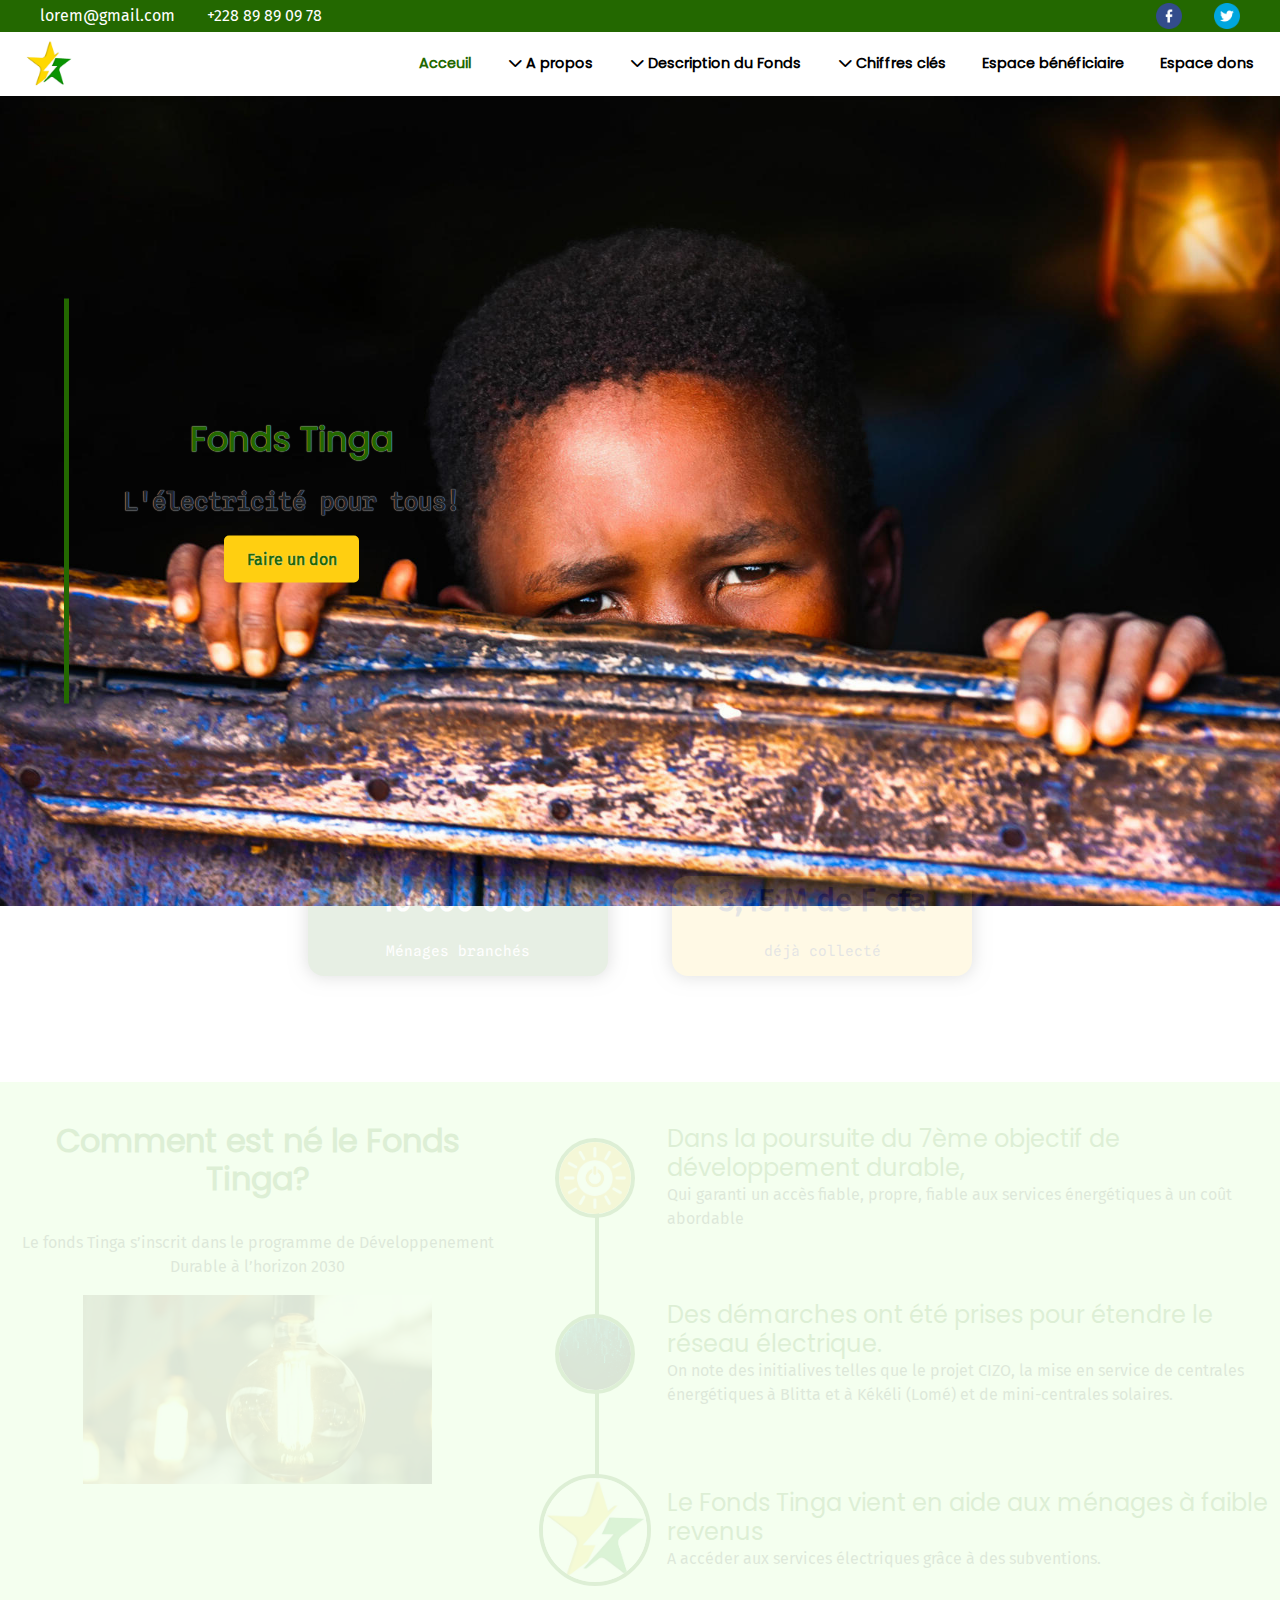
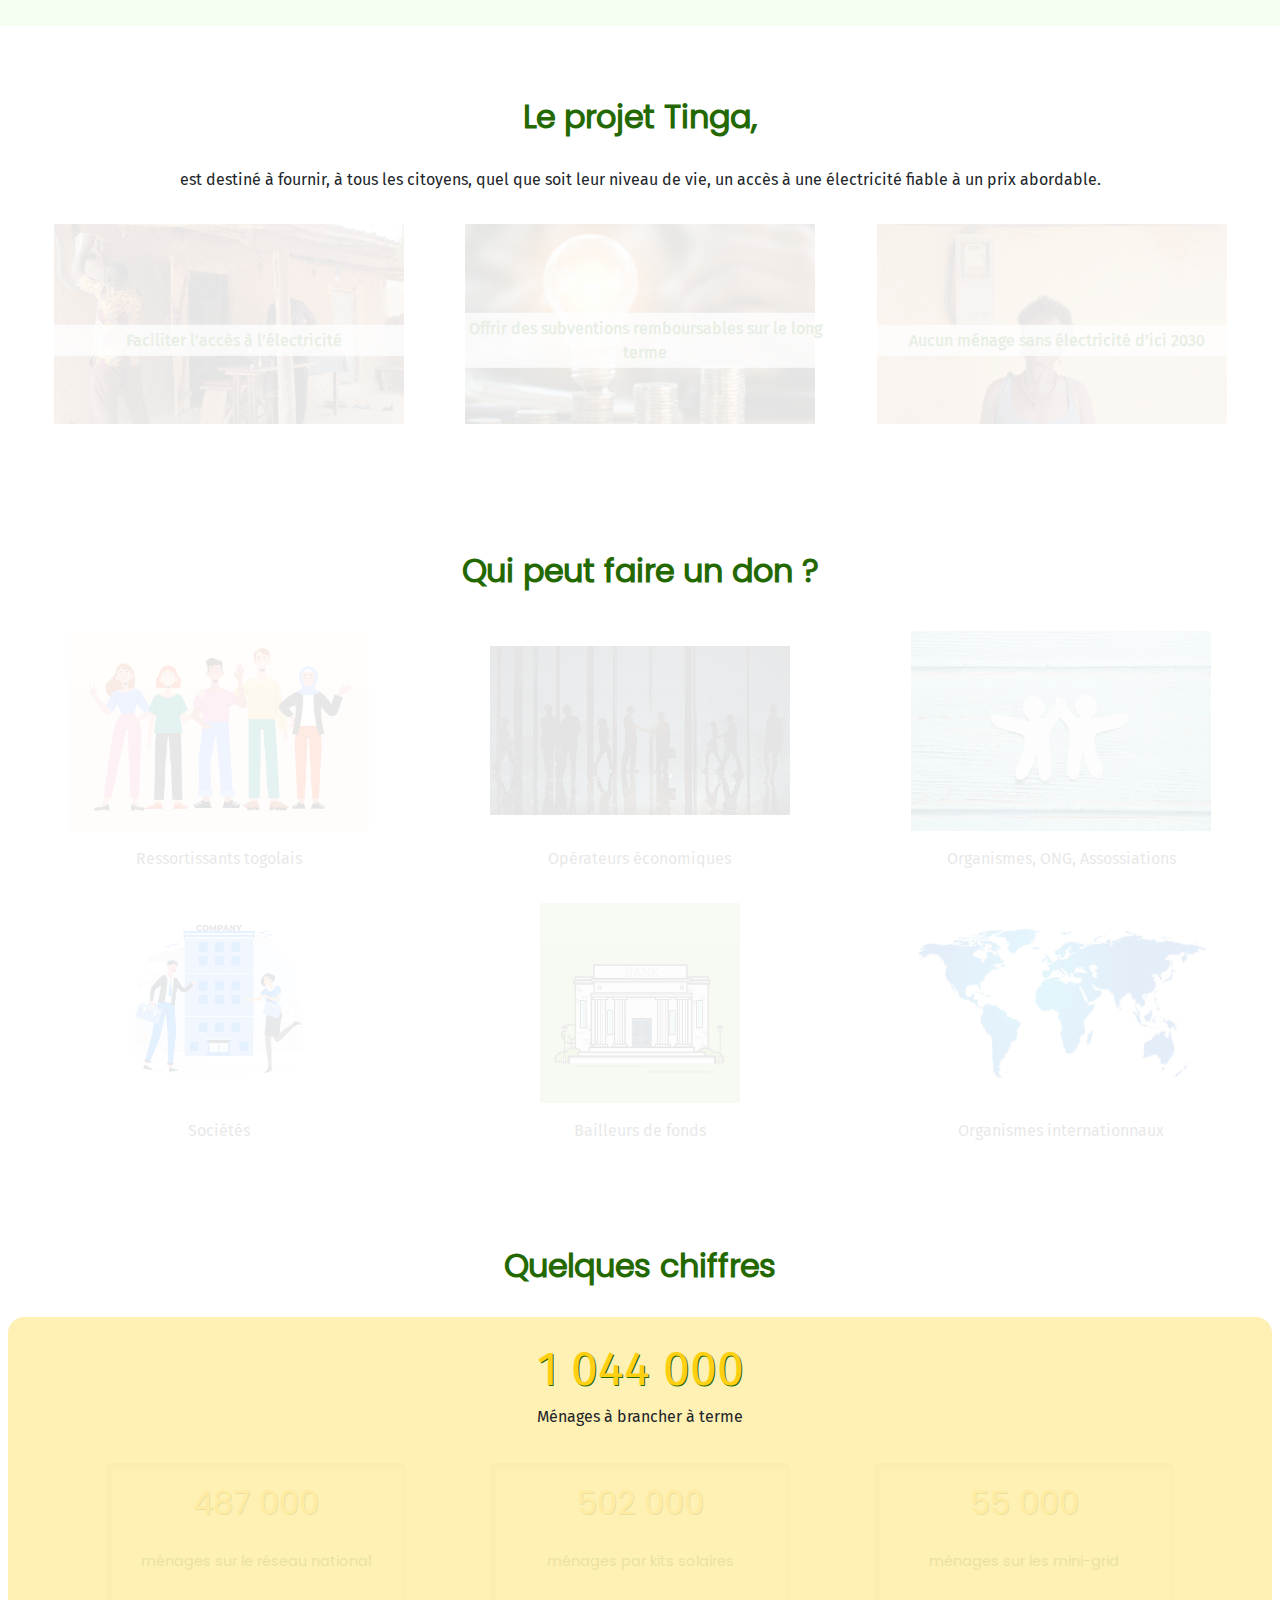
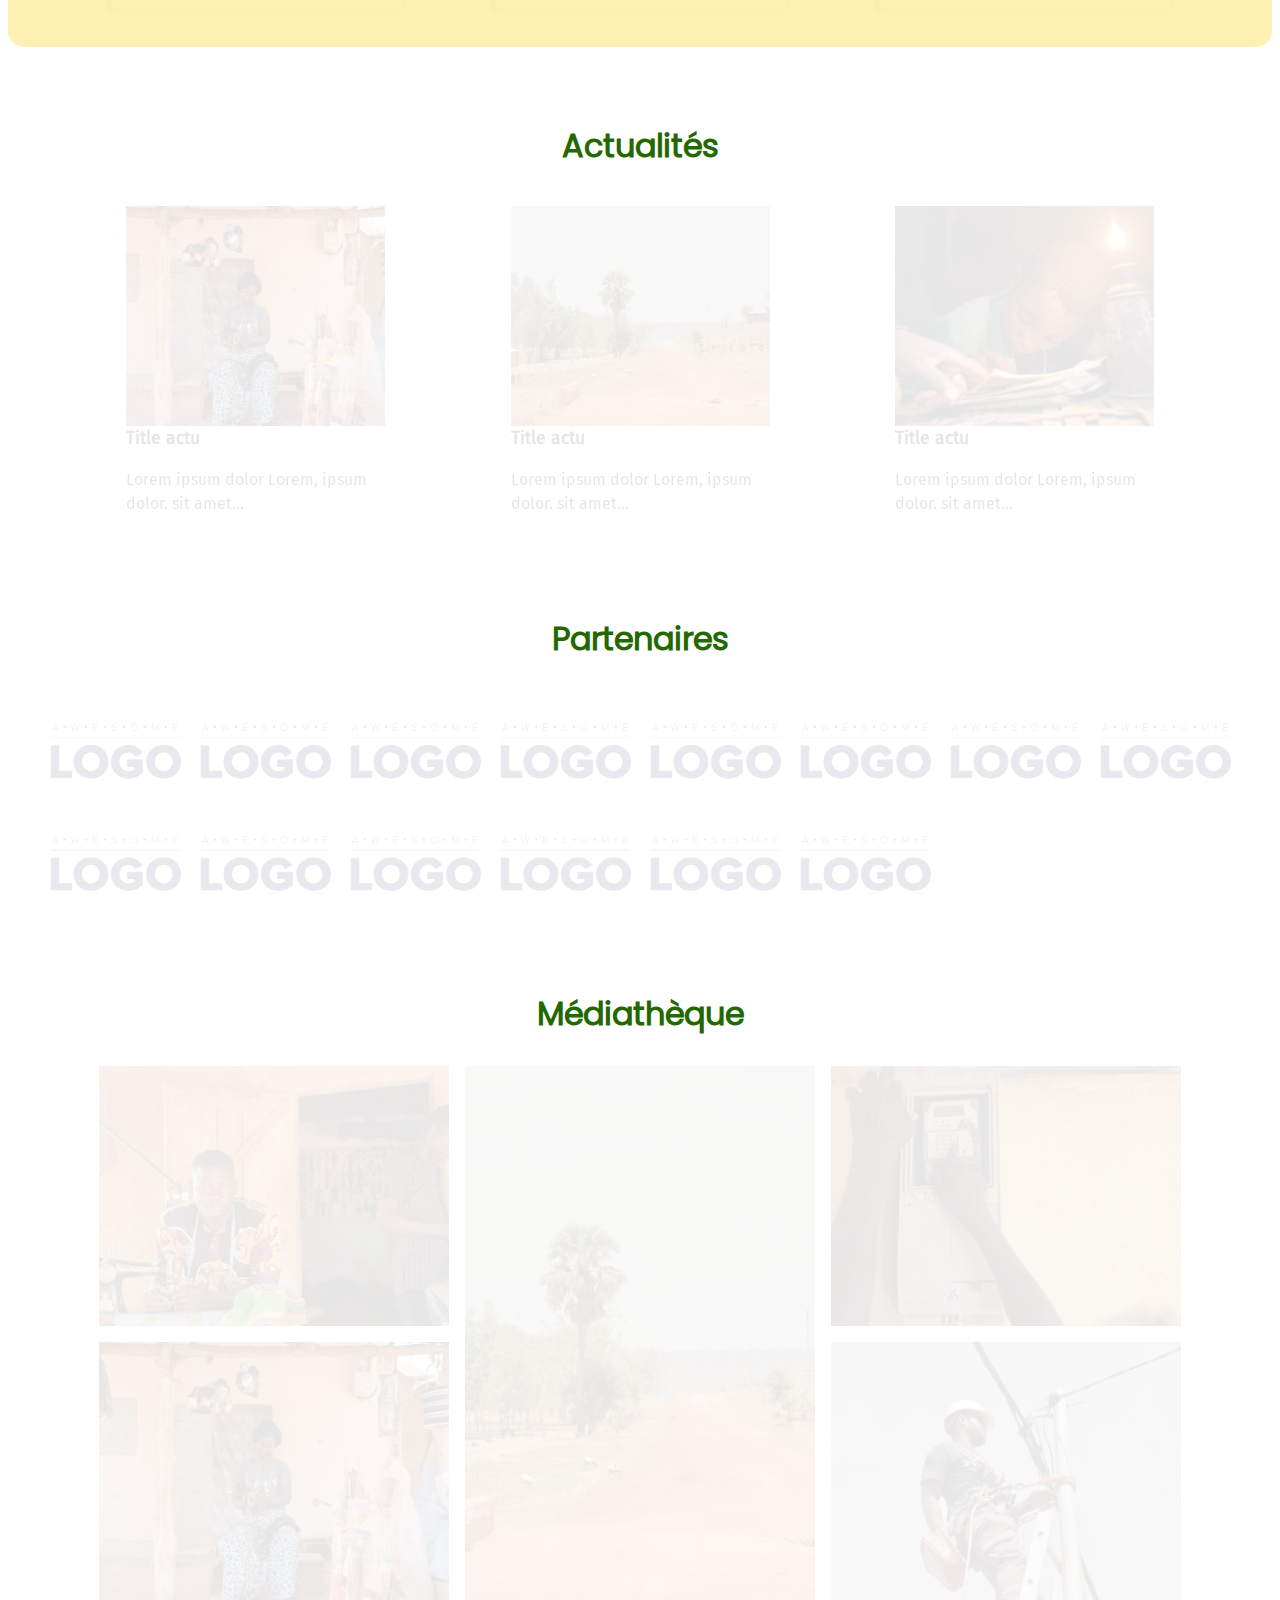
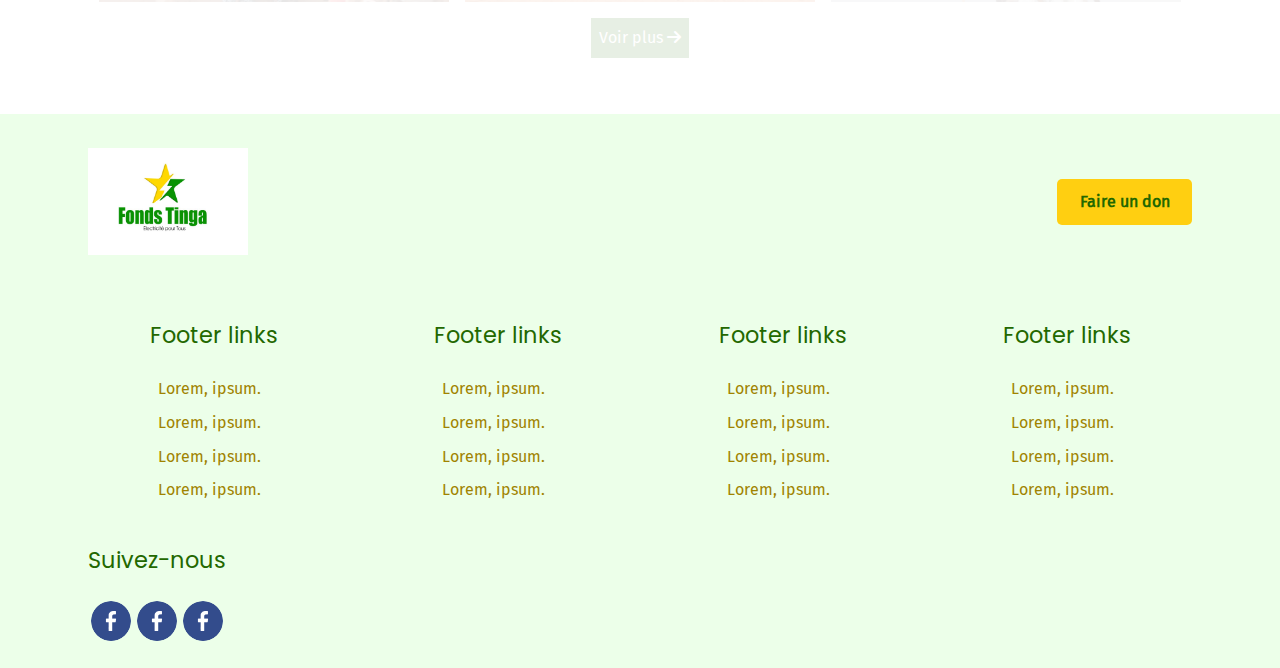
<file: fr/index.html>
<!DOCTYPE html>
<html lang="fr">

<head>
    <meta charset="UTF-8">
    <meta http-equiv="X-UA-Compatible" content="IE=edge">
    <meta name="viewport" content="width=device-width, initial-scale=1.0">
    <!-- global assests -->
    <link rel="stylesheet" href="../assets/css/fontawesome-free/css/all.css">
    <link href="../assets/css/bootstrap5/css/bootstrap.css" rel="stylesheet">
    <link rel="stylesheet" href="../assets/css/global.css">
    <link rel="stylesheet" href="../assets/css/nav.css">
    <link rel="stylesheet" href="../assets/css/footer.css">
    <!-- page assets -->
    <link rel="stylesheet" href="../assets/css/index.css">
    <title>Fonds Tinga</title>
</head>

<body>
    <div id="page-content-wrapper" class="h-100 flex-column flex-jc-start">
        <address id="header-address" class="reset-bootstrap-modif flex-row flex-jc-space-between ">
            <div class="h-100 flex-row flex-ai-center">
                <a href="mailto:loerm@gmail.com" class="bloc-sm-display header-social-ico h-100 pad-h-1rem bloc"><img src="../assets/images/mail_logo_circle.png" alt="" class="h-100 objfit-contain"></a>
                <a href="tel:+22878900987" class="bloc-sm-display header-social-ico h-100 pad-h-1rem bloc"><img src="../assets/images/tel_logo_circle.png" alt="" class="h-100 objfit-contain"></a>
                <a href="mailto:loerm@gmail.com" class="bloc-sm-hidden header-contact-info color-white pad-h-1rem">lorem@gmail.com</a>
                <a href="tel:+22878900987" class="bloc-sm-hidden header-contact-info color-white pad-h-1rem">+228 89 89 09 78</a>
            </div>
            <div class="h-100 flex-row flex-ai-center">
                <a href="" class="header-social-ico h-100 pad-h-1rem bloc"><img src="../assets/images/fb_logo_circle.png" alt="" class="h-100 objfit-contain"></a>
                <a href="" class="header-social-ico h-100 pad-h-1rem bloc"><img src="../assets/images/tweeter_logo_circle.png" alt="" class="h-100 objfit-contain"></a>
                <!-- <a href="" class="header-social-ico h-100 pad-h-1rem bloc"><img src="../assets/images/" alt="" class="h-100 objfit-contain"></a> -->
            </div>
        </address>
        <nav class="reset-bootstrap-modif use-custom-nav ">
            <div class="width-limit-wrapper flex-row flex-jc-space-between">
                <!-- The use-custom-nav will have w 100%. The wrapper will limit it -->
                <div class="nav-part logo">
                    <img src="../assets/images/tinga_logo.jpeg" alt="logo">
                </div>
                <div class="nav-part md-collapse collapser">
                    <!-- md-collapse used in js to collapse in  -->
                    <button class="md-if-collapse nav-toggler">
                        <i class="fa-solid fa-bars menu-ico"></i>
                    </button>
                    <ul class="right-0 nav-toggle-target">
                        <li><a href="../fr/index.html" class="active">Acceuil </a></li>
                        <li class="dropdown">
                            <a class="dropdown-but"><i class="fa-solid fa-chevron-down"></i> A propos </a>
                            <ul>
                                <li><a href="../fr/apropos.html#contexte-tinga">Contexte</a></li>
                                <li><a href="../fr/apropos.html#objectifs-tinga">Objectifs</a></li>
                                <li><a href="../fr/apropos.html#missions-tinga">Missions</a></li>
                            </ul>
                        </li>
                        <li class="dropdown">
                            <a class="dropdown-but "><i class="fa-solid fa-chevron-down"></i> Description du Fonds </a>
                            <ul>
                                <li><a href="../fr/cadre-institutionnel.html#formes-juridique">Forme juridique</a></li>
                                <li><a href="../fr/cadre-institutionnel.html#organes-de-gouvernance">Organes de gouvernance</a></li>
                                <li><a href="../fr/description-du-fonds.html#mecanisme-de-fonctionnement">Mécanisme de fonctionnement</a></li>
                                <li><a href="../fr/description-du-fonds.html#conditions-d-eligibilite">Conditions d'éligibilité</a></li>
                                <li><a href="../fr/description-du-fonds.html#origine-des-ressources">Origine des ressources</a></li>
                                <li><a href="../fr/description-du-fonds.html#ressources-du-fonds">Ressources du fonds</a></li>
                            </ul>
                        </li>
                        <li class="dropdown">
                            <a class="dropdown-but"><i class="fa-solid fa-chevron-down"></i> Chiffres clés </a>
                            <ul>
                                <li><a href="../fr/chiffres-cles.html#vue-generale">Vue générale</a></li>
                                <li><a href="../fr/chiffres-cles.html#operations">Opérations</a></li>
                                <li><a href="../fr/chiffres-cles.html#levees-de-fonds">Levées de fonds</a></li>
                            </ul>
                        </li>
                        <li><a href="../fr/espace-beneficiaire.html">Espace bénéficiaire</a></li>
                        <li><a href="">Espace dons</a></li>
                    </ul>
                </div>
            </div>
        </nav>

        <section id="page-main-content" class="flex-column flex-grow">
            <!-- Header -->
            <header>
                <div class="slider w-100 h-100">
                    <div class="header-img-list w-100 h-100">
                        <img src="../assets/images/homme_a_cote_de_2_compteurs.JPG" alt="" class="">
                        <img src="../assets/images/electricite-pour-tous.jpg" alt="" class="flip-h">
                        <img src="../assets/images/cable_electrique_plus_route.JPG" alt="" class="">
                    </div>
                    <div class="slider-comments-list flex-row flex-ai-center flex-jc-center">
                        <div class="comment-item">
                            <h1>Fonds Tinga</h1>
                            <p>Agir solidairement pour un état entièrement électrifié</p>
                            <a href="" class="hight-visibility-button">Faire un don</a>
                        </div>
                        <div class="comment-item">
                            <h1>Fonds Tinga</h1>
                            <p>L'électricité pour tous!</p>
                            <a href="" class="hight-visibility-button">Faire un don</a>
                        </div>
                        <div class="comment-item">
                            <h1>Fonds Tinga</h1>
                            <p>Pour un Togo 100% éléctrifié d'ici 2030</p>
                            <a href="" class="action-button-link">En savoir plus <i class="fa-solid fa-arrow-right"></i></a>
                        </div>
                    </div>
                </div>
                <div class="header-chiffres-actions">
                    <a href="" class="header-numbers anime-on-apparition">
                        <p class="val">10 000 000</p>
                        <p class="label">Ménages branchés</p>
                        <span class="hover-appear"><i class="fa-solid fa-arrow-right"></i></span>
                    </a>
                    <a href="" class="header-numbers anime-on-apparition">
                        <p class="val">3,45 M de F cfa</p>
                        <p class="label">déjà collecté</p>
                        <span class="hover-appear"><i class="fa-solid fa-arrow-right"></i></span>
                    </a>
                </div>
            </header>
            <!-- Fin Header -->
            <!-- Section contexte Tinga -->
            <section id="section-contexte-tinga" class="main-section">
                <div class="little-comment-part anime-on-apparition">
                    <h2>Comment est né le Fonds Tinga?</h2>
                    <p class="text-center">Le fonds Tinga s’inscrit dans le programme de Développenement Durable à l’horizon 2030 </p>
                    <img src="../assets/images/ampoule_light.webp" alt="" class="bloc-sm-hidden">
                </div>
                <div class="way-part flex-column flex-jc-center flex-ai-start anime-on-apparition">
                    <div class="context-history">
                        <div class="illustr-div">
                            <img src="../assets/images/ico_7_obj_de_dev_durable.png" alt="" class="bloc-sm-hidden">
                            <div class="stick"></div>
                        </div>
                        <div class="comment">
                            <h3><i class="fa-solid fa-play custom-li-ico"></i> Dans la poursuite du 7ème objectif de développement durable,</h3>
                            <p>Qui garanti un accès fiable, propre, fiable aux services énergétiques à un coût abordable</p>
                        </div>
                    </div>
                    <div class="context-history">
                        <div class="illustr-div">
                            <img src="../assets/images/fond-abstrait-lumieres-bleues_1182-609.webp" alt="" class="bloc-sm-hidden">
                            <div class="stick"></div>
                        </div>
                        <div class="comment">
                            <h3><i class="fa-solid fa-play custom-li-ico"></i> Des démarches ont été prises pour étendre le réseau électrique.</h3>
                            <p>On note des initialives telles que le projet CIZO, la mise en service de centrales énergétiques à Blitta et à Kékéli (Lomé) et de mini-centrales solaires.</p>
                        </div>
                    </div>
                    <div class="context-history">
                        <div class="illustr-div">
                            <img src="../assets/images/tinga_logo.jpeg" alt="" class="bloc-sm-hidden">
                            <div class="stick"></div>
                        </div>
                        <div class="comment">
                            <h3><i class="fa-solid fa-play custom-li-ico"></i> Le Fonds Tinga vient en aide aux ménages à faible revenus</h3>
                            <p>A accéder aux services électriques grâce à des subventions.</p>
                        </div>
                    </div>
                </div>
            </section>
            <!-- Fin Section contexte TInga -->
            <!-- Section presentation tinga -->
            <section id="pres-tinga" class="main-section">
                <h2>Le projet Tinga,</h2>
                <p class="w-100 text-center">est destiné à fournir, à tous les citoyens, quel que soit leur niveau de vie, un accès à une électricité fiable à un prix abordable.</p>
                <div class="list-adv-tinga flex-row flex-wrap flex-jc-space-evenly">
                    <div class="advantage-tinga anime-on-apparition">
                        <img src="../assets/images/manip_compteur_dezoom.JPG" alt="" class="objfit-contain">
                        <p>Faciliter l’accès à l’électricité</p>
                    </div>
                    <div class="advantage-tinga anime-on-apparition">
                        <img src="../assets/images/ampoule_sur_pieces.jpg" alt="" class="">
                        <p>Offrir des subventions remboursables sur le long terme</p>
                    </div>
                    <div class="advantage-tinga anime-on-apparition">
                        <img src="../assets/images/femme_a_cote_compteur.JPG" alt="" class="">
                        <p>Aucun ménage sans électricité d’ici 2030</p>
                    </div>
                </div>
            </section>
            <!-- Fin Section presentation tinga -->
            <!-- Section qui peut donner -->
            <section id="who-can-donate" class="main-section">
                <h2>Qui peut faire un don ?</h2>
                <div class="list-who-can-don">
                    <div class="pres-who-can-don anime-on-apparition">
                        <img src="../assets/images/citoyens.webp" alt="" class="objfit-contain">
                        <p>Ressortissants togolais</p>
                    </div>
                    <div class="pres-who-can-don anime-on-apparition">
                        <img src="../assets/images/gens-affaires-lors-reunion-informelle.webp" alt="" class="objfit-contain">
                        <p>Opérateurs économiques</p>
                    </div>
                    <div class="pres-who-can-don anime-on-apparition">
                        <img src="../assets/images/papier-coupe-gens-fond-bleu.webp" alt="" class="objfit-contain">
                        <p>Organismes, ONG, Assossiations</p>
                    </div>
                    <div class="pres-who-can-don anime-on-apparition">
                        <img src="../assets/images/illustration-concept-entreprise_114360-2581.webp" alt="" class="objfit-contain">
                        <p>Sociétés</p>
                    </div>
                    <div class="pres-who-can-don anime-on-apparition">
                        <img src="../assets/images/illustration-banque_53876-44072.webp" alt="" class="objfit-contain">
                        <p>Bailleurs de fonds</p>
                    </div>
                    <div class="pres-who-can-don anime-on-apparition">
                        <img src="../assets/images/carte-du-monde_big.webp" alt="" class="objfit-contain">
                        <p>Organismes internationnaux</p>
                    </div>
                </div>
            </section>
            <!-- Fin Section qui peut donner -->
            <!-- Section chiffres clés -->
            <section id="section-chiffres" class="main-section">
                <h2>Quelques chiffres</h2>
                <div class="chiffres-container">
                    <div class="principal-chiffre-container text-center">
                        <p class="principal-chiffre">1 044 000</p>
                        <p class="principal-chiffre-label">Ménages à brancher à terme</p>
                    </div>
                    <div class="list-boxes-chiffres flex-row flex-wrap flex-jc-space-evenly flex-ai-center">
                        <div class="min-pres-chiffre-clef anime-on-apparition">
                            <p class="val">487 000</p>
                            <p class="label">ménages sur le réseau national </p>
                        </div>
                        <div class="min-pres-chiffre-clef anime-on-apparition">
                            <p class="val">502 000</p>
                            <p class="label">ménages par kits solaires</p>
                        </div>
                        <div class="min-pres-chiffre-clef anime-on-apparition">
                            <p class="val">55 000</p>
                            <p class="label">ménages sur les mini-grid</p>
                        </div>
                    </div>
                </div>
                
            </section>
            <!-- Fin Section chiffres clés -->
            <!-- Section actualités -->
            <section id="actualite" class="main-section">
                <h2>Actualités</h2>
                <div class="liste-actu">
                    <div id="actu-caroussel" class="carousel slide" data-bs-ride="carousel">
                        <div class="carousel-indicators">
                            <button type="button" data-bs-target="#actu-caroussel" data-bs-slide-to="0" class="active" aria-current="true" aria-label="Slide 1"></button>
                            <button type="button" data-bs-target="#actu-caroussel" data-bs-slide-to="1" aria-label="Slide 2"></button>
                            <button type="button" data-bs-target="#actu-caroussel" data-bs-slide-to="2" aria-label="Slide 3"></button>
                        </div>
                        <div class="carousel-inner">
                            <div class="carousel-item active">
                                <div class="partial-actu-list flex-row flex-wrap flex-ai-center flex-jc-space-evenly anime-on-apparition">
                                    <a href="#" class="actu">
                                        <img src="../assets/images/tapiciere.JPG" alt="">
                                        <p class="actu-title">Title actu</p>
                                        <p class="actu-preview">Lorem ipsum dolor Lorem, ipsum dolor. sit amet...</p>
                                    </a>
                                    <a href="#" class="actu">
                                        <img src="../assets/images/cable_electrique_plus_route.JPG" alt="">
                                        <p class="actu-title">Title actu</p>
                                        <p class="actu-preview">Lorem ipsum dolor Lorem, ipsum dolor. sit amet...</p>
                                    </a>
                                    <a href="#" class="actu">
                                        <img src="../assets/images/enfant_etudiant_2.jpg" alt="">
                                        <p class="actu-title">Title actu</p>
                                        <p class="actu-preview">Lorem ipsum dolor Lorem, ipsum dolor. sit amet...</p>
                                    </a>
                                </div>
                            </div>
                            <div class="carousel-item">
                                <div class="partial-actu-list flex-row flex-wrap flex-ai-center flex-jc-space-evenly anime-on-apparition">
                                    <a href="#" class="actu">
                                        <img src="../assets/images/cases_village.JPG" alt="">
                                        <p class="actu-title">Title actu</p>
                                        <p class="actu-preview">Lorem ipsum dolor Lorem, ipsum dolor. sit amet...</p>
                                    </a>
                                    <a href="#" class="actu">
                                        <img src="../assets/images/manip_compteur_ultrazoom.JPG" alt="">
                                        <p class="actu-title">Title actu</p>
                                        <p class="actu-preview">Lorem ipsum dolor Lorem, ipsum dolor. sit amet...</p>
                                    </a>
                                    <a href="#" class="actu">
                                        <img src="../assets/images/pan_direction.JPG" alt="">
                                        <p class="actu-title">Title actu</p>
                                        <p class="actu-preview">Lorem ipsum dolor Lorem, ipsum dolor. sit amet...</p>
                                    </a>
                                </div>
                            </div>
                        </div>
                        <button class="carousel-control-prev" type="button" data-bs-target="#actu-caroussel" data-bs-slide="prev">
                            <span class="carousel-control-prev-icon" aria-hidden="true"></span>
                            <span class="visually-hidden">Previous</span>
                        </button>
                        <button class="carousel-control-next" type="button" data-bs-target="#actu-caroussel" data-bs-slide="next">
                            <span class="carousel-control-next-icon" aria-hidden="true"></span>
                            <span class="visually-hidden">Next</span>
                        </button>
                    </div>
                </div>
            </section>
            <!-- Fin Section actualités -->
            <!-- Section partenaires -->
            <section id="section-partenaires" class="main-section">
                <h2>Partenaires</h2>
                <div class="list-partenaires">
                    <img src="../assets/images/logo-fictif.png" alt="" class="w-100 part-img objfit-contain anime-on-apparition">
                    <img src="../assets/images/logo-fictif.png" alt="" class="w-100 part-img objfit-contain anime-on-apparition">
                    <img src="../assets/images/logo-fictif.png" alt="" class="w-100 part-img objfit-contain anime-on-apparition">
                    <img src="../assets/images/logo-fictif.png" alt="" class="w-100 part-img objfit-contain anime-on-apparition">
                    <img src="../assets/images/logo-fictif.png" alt="" class="w-100 part-img objfit-contain anime-on-apparition">
                    <img src="../assets/images/logo-fictif.png" alt="" class="w-100 part-img objfit-contain anime-on-apparition">
                    <img src="../assets/images/logo-fictif.png" alt="" class="w-100 part-img objfit-contain anime-on-apparition">
                    <img src="../assets/images/logo-fictif.png" alt="" class="w-100 part-img objfit-contain anime-on-apparition">
                    <img src="../assets/images/logo-fictif.png" alt="" class="w-100 part-img objfit-contain anime-on-apparition">
                    <img src="../assets/images/logo-fictif.png" alt="" class="w-100 part-img objfit-contain anime-on-apparition">
                    <img src="../assets/images/logo-fictif.png" alt="" class="w-100 part-img objfit-contain anime-on-apparition">
                    <img src="../assets/images/logo-fictif.png" alt="" class="w-100 part-img objfit-contain anime-on-apparition">
                    <img src="../assets/images/logo-fictif.png" alt="" class="w-100 part-img objfit-contain anime-on-apparition">
                    <img src="../assets/images/logo-fictif.png" alt="" class="w-100 part-img objfit-contain anime-on-apparition">
                </div>
            </section>
            <!-- Fin Section partenaires -->
            <!-- Section mediathèque -->
            <section id="section-mediatheque" class="main-section">
                <h2>Médiathèque</h2>
                <div class="marg-v-1rem mediatheque-pic anime-on-apparition">
                    <a href="">
                        <img src="../assets/images/tailleur.JPG" alt="">
                        <p>Lorem ipsum dolor sit amet...</p>
                    </a>
                    <a href="">
                        <img src="../assets/images/tapiciere.JPG" alt="">
                        <p>Opération à Tabligbo le ...</p>
                    </a>
                    <a href="">
                        <img src="../assets/images/cable_electrique_plus_route.JPG" alt="">
                        <p>Lorem ipsum dolor sit.</p>
                    </a>
                    <a href="">
                        <img src="../assets/images/manip_compteur.JPG" alt="">
                        <p>Lorem, ipsum dolor.</p>
                    </a>
                    <a href="">
                        <img src="../assets/images/electricient_au_taf.JPG" alt="">
                        <p>Lorem ipsum dolor sit amet.</p>
                    </a>

                </div>
                <a href="" class="marg-v-1rem action-button-link marg-h-auto anime-on-apparition">Voir plus <i class="fa-solid fa-arrow-right"></i></a>
            </section>
            <!-- Fin Section mediatheèque -->
        </section>

        <footer class="reset-bootstrap-modif">
            <section id="footer-head" class="flex-row flex-wrap flex-jc-space-between flex-ai-center">
                <img src="../assets/images/tinga_logo_details.jpeg" alt="">
                <button class="hight-visibility-button">Faire un don</button>
            </section>
            <nav id="footer-links" class="flex-row flex-wrap flex-jc-space-evenly flex-ai-start">
                <!-- liens footer -->
                <div class="footer-links-bloc flex-column">
                    <h4 class="">Footer links</h4>
                    <ul class="list-style-none">
                        <li><a href="">Lorem, ipsum.</a></li>
                        <li><a href="">Lorem, ipsum.</a></li>
                        <li><a href="">Lorem, ipsum.</a></li>
                        <li><a href="">Lorem, ipsum.</a></li>
                    </ul>
                </div>
                <div class="footer-links-bloc flex-column">
                    <h4 class="">Footer links</h4>
                    <ul class="list-style-none">
                        <li><a href="">Lorem, ipsum.</a></li>
                        <li><a href="">Lorem, ipsum.</a></li>
                        <li><a href="">Lorem, ipsum.</a></li>
                        <li><a href="">Lorem, ipsum.</a></li>
                    </ul>
                </div>
                <div class="footer-links-bloc flex-column">
                    <h4 class="">Footer links</h4>
                    <ul class="list-style-none">
                        <li><a href="">Lorem, ipsum.</a></li>
                        <li><a href="">Lorem, ipsum.</a></li>
                        <li><a href="">Lorem, ipsum.</a></li>
                        <li><a href="">Lorem, ipsum.</a></li>
                    </ul>
                </div>
                <div class="footer-links-bloc flex-column">
                    <h4 class="">Footer links</h4>
                    <ul class="list-style-none">
                        <li><a href="">Lorem, ipsum.</a></li>
                        <li><a href="">Lorem, ipsum.</a></li>
                        <li><a href="">Lorem, ipsum.</a></li>
                        <li><a href="">Lorem, ipsum.</a></li>
                    </ul>
                </div>
                <!-- fin liens footer -->
            </nav>
            <address id="footer-address-bloc">
                <div>
                    <h4>Suivez-nous</h4>
                    <ul class="flex-row">
                        <li><a href="" class="footer-social-ico"><img src="../assets/images/fb_logo_circle.png" alt=""></a></li>
                        <li><a href="" class="footer-social-ico"><img src="../assets/images/fb_logo_circle.png" alt=""></a></li>
                        <li><a href="" class="footer-social-ico"><img src="../assets/images/fb_logo_circle.png" alt=""></a></li>
                    </ul>
                </div>
            </address>
        </footer>
        <script src="../assets/js/bootstrap5/js/bootstrap.bundle.js"></script>
        <script src="../assets/js/global.js"></script>
        <script src="../assets/js/nav.js"></script>
        <script src="../assets/js/index.js"></script>
    </div>
</body>

</html>
</file>
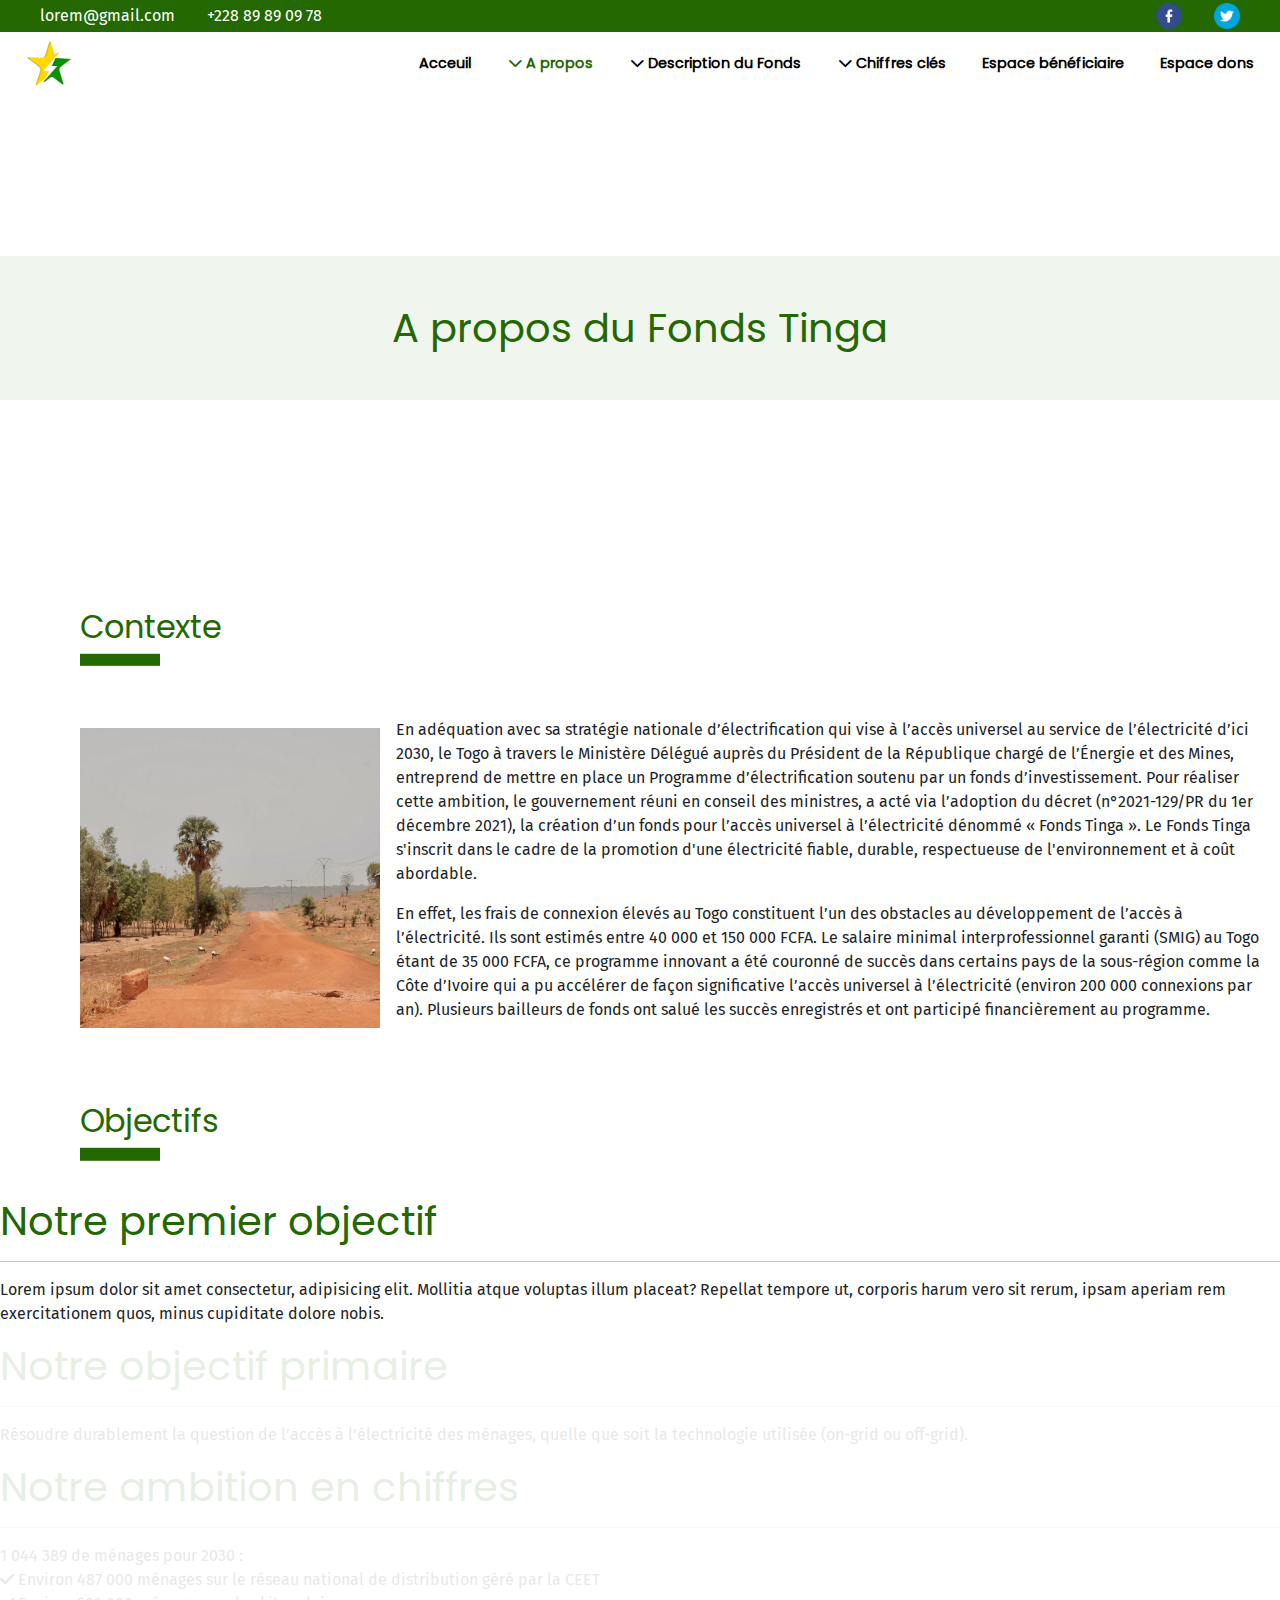
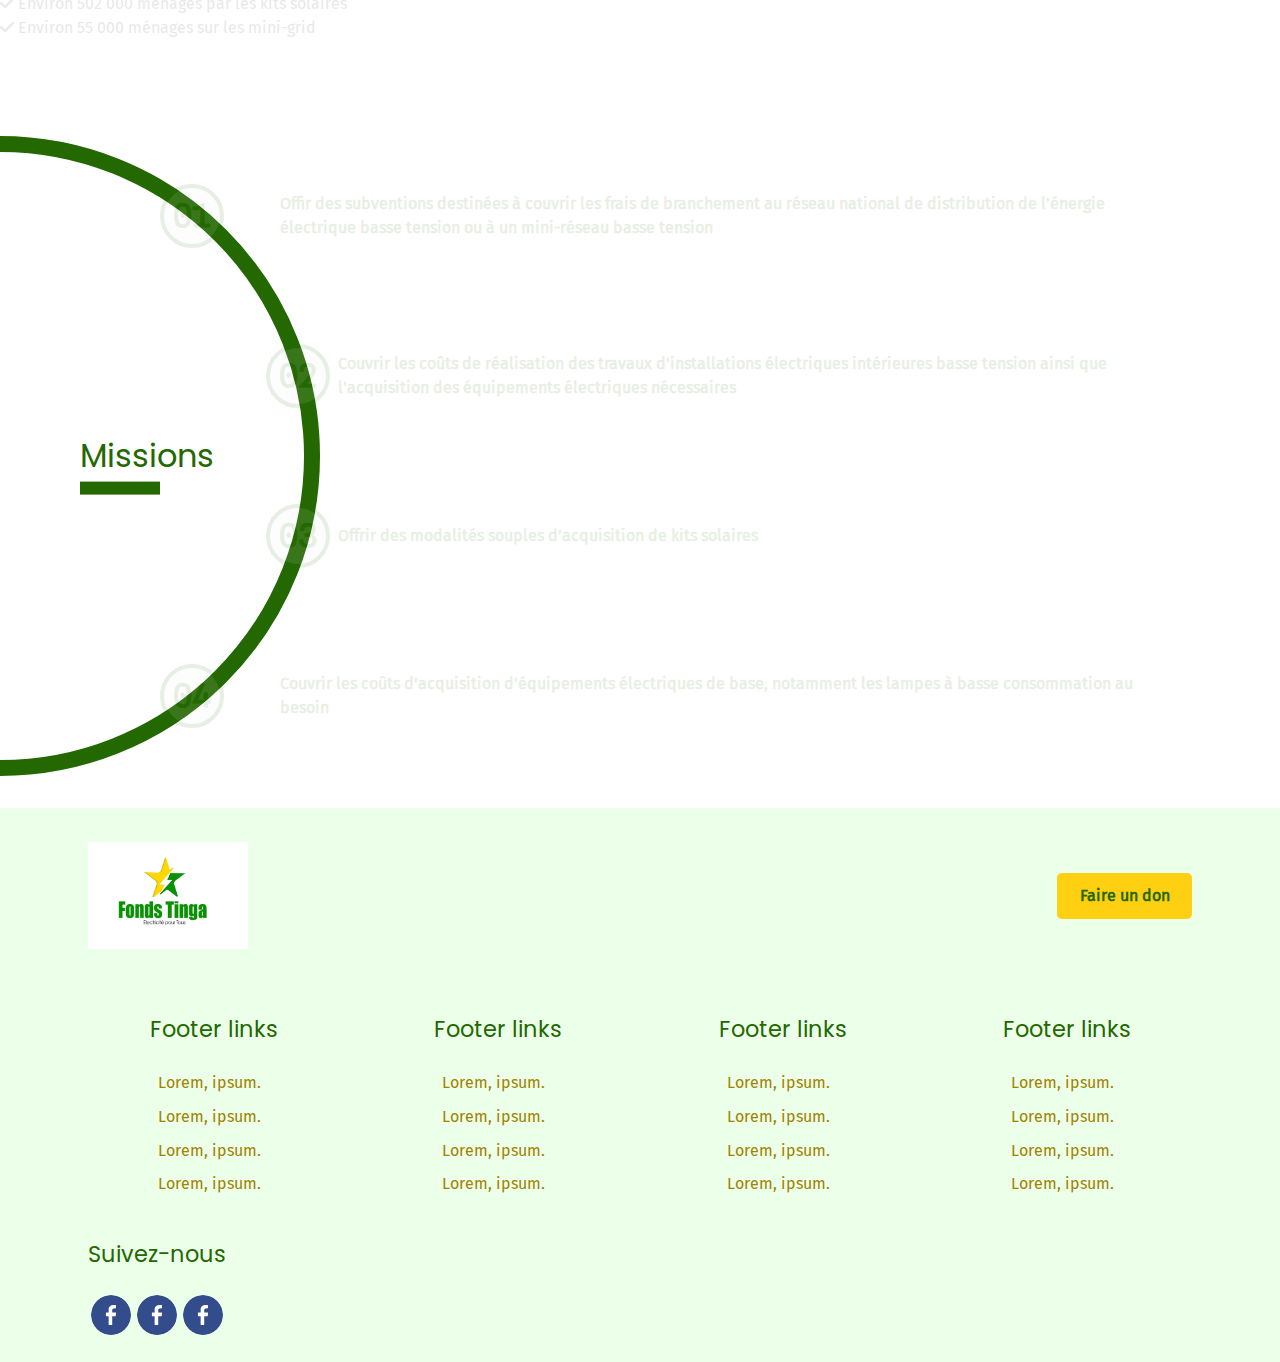
<file: fr/apropos-old.html>
<!DOCTYPE html>
<html lang="en">

<head>
    <meta charset="UTF-8">
    <meta http-equiv="X-UA-Compatible" content="IE=edge">
    <meta name="viewport" content="width=device-width, initial-scale=1.0">
    <!-- global assets -->
    <link rel="stylesheet" href="../assets/css/fontawesome-free/css/all.css">
    <link href="../assets/css/bootstrap5/css/bootstrap.css" rel="stylesheet">
    <link rel="stylesheet" href="../assets/css/global.css">
    <link rel="stylesheet" href="../assets/css/nav.css">
    <link rel="stylesheet" href="../assets/css/footer.css">
    <!-- page assets -->
    <link rel="stylesheet" href="../assets/css/apropos.css">
    <title>Fonds Tinga</title>
</head>

<body>
    <div id="page-content-wrapper" class="h-100 flex-column flex-jc-start">
        <address id="header-address" class="reset-bootstrap-modif flex-row flex-jc-space-between ">
            <div class="h-100 flex-row flex-ai-center">
                <a href="mailto:loerm@gmail.com" class="bloc-sm-display header-social-ico h-100 pad-h-1rem bloc"><img src="../assets/images/mail_logo_circle.png" alt="" class="h-100 objfit-contain"></a>
                <a href="tel:+22878900987" class="bloc-sm-display header-social-ico h-100 pad-h-1rem bloc"><img src="../assets/images/tel_logo_circle.png" alt="" class="h-100 objfit-contain"></a>
                <a href="mailto:loerm@gmail.com" class="bloc-sm-hidden header-contact-info color-white pad-h-1rem">lorem@gmail.com</a>
                <a href="tel:+22878900987" class="bloc-sm-hidden header-contact-info color-white pad-h-1rem">+228 89 89 09 78</a>
            </div>
            <div class="h-100 flex-row flex-ai-center">
                <a href="" class="header-social-ico h-100 pad-h-1rem bloc"><img src="../assets/images/fb_logo_circle.png" alt="" class="h-100 objfit-contain"></a>
                <a href="" class="header-social-ico h-100 pad-h-1rem bloc"><img src="../assets/images/tweeter_logo_circle.png" alt="" class="h-100 objfit-contain"></a>
                <!-- <a href="" class="header-social-ico h-100 pad-h-1rem bloc"><img src="../assets/images/" alt="" class="h-100 objfit-contain"></a> -->
            </div>
        </address>
        <nav class="reset-bootstrap-modif use-custom-nav ">
            <div class="width-limit-wrapper flex-row flex-jc-space-between">
                <!-- The use-custom-nav will have w 100%. The wrapper will limit it -->
                <div class="nav-part logo">
                    <img src="../assets/images/tinga_logo.jpeg" alt="logo">
                </div>
                <div class="nav-part md-collapse collapser">
                    <!-- md-collapse used in js to collapse in  -->
                    <button class="md-if-collapse nav-toggler">
                        <i class="fa-solid fa-bars menu-ico"></i>
                    </button>
                    <ul class="right-0 nav-toggle-target">
                        <li><a href="../fr/index.html" class="">Acceuil </a></li>
                        <li class="dropdown">
                            <a class="dropdown-but active"><i class="fa-solid fa-chevron-down"></i> A propos </a>
                            <ul>
                                <li><a href="../fr/apropos.html#contexte-tinga">Contexte</a></li>
                                <li><a href="../fr/apropos.html#objectifs-tinga">Objectifs</a></li>
                                <li><a href="../fr/apropos.html#missions-tinga">Missions</a></li>
                            </ul>
                        </li>
                        <li class="dropdown">
                            <a class="dropdown-but "><i class="fa-solid fa-chevron-down"></i> Description du Fonds </a>
                            <ul>
                                <li><a href="../fr/cadre-institutionnel.html#formes-juridique">Forme juridique</a></li>
                                <li><a href="../fr/cadre-institutionnel.html#organes-de-gouvernance">Organes de gouvernance</a></li>
                                <li><a href="../fr/description-du-fonds.html#mecanisme-de-fonctionnement">Mécanisme de fonctionnement</a></li>
                                <li><a href="../fr/description-du-fonds.html#conditions-d-eligibilite">Conditions d'éligibilité</a></li>
                                <li><a href="../fr/description-du-fonds.html#origine-des-ressources">Origine des ressources</a></li>
                                <li><a href="../fr/description-du-fonds.html#ressources-du-fonds">Ressources du fonds</a></li>
                            </ul>
                        </li>
                        <li class="dropdown">
                            <a class="dropdown-but"><i class="fa-solid fa-chevron-down"></i> Chiffres clés </a>
                            <ul>
                                <li><a href="../fr/chiffres-cles.html#vue-generale">Vue générale</a></li>
                                <li><a href="../fr/chiffres-cles.html#operations">Opérations</a></li>
                                <li><a href="../fr/chiffres-cles.html#levees-de-fonds">Levées de fonds</a></li>
                            </ul>
                        </li>
                        <li><a href="../fr/espace-beneficiaire.html">Espace bénéficiaire</a></li>
                        <li><a href="">Espace dons</a></li>
                    </ul>
                </div>
            </div>
        </nav>

        <!-- Section du contenu propre de la page -->
        <section id="page-main-content" class="flex-column flex-grow">
            <header class="simple-page-header">
                <h1>A propos du Fonds Tinga</h1>
            </header>
            <!-- Section contexte -->
            <section id="contexte-tinga" class="simple-page-section">
                <h2>Contexte</h2>
                <div class="div-contexte flex-row flex-jc-space-evenly flex-ai-center anime-on-apparition pad-align-with-h2">
                    <img src="../assets/images/cable_electrique_plus_route.JPG" alt="" class="objfit-cover img-contexte">
                    <div class="text-contexte">
                        <p>
                            En adéquation avec sa stratégie nationale d’électrification qui vise à l’accès universel au service de l’électricité d’ici 2030, le Togo à travers le Ministère Délégué auprès du Président de la République chargé de l’Énergie et des Mines, entreprend de
                            mettre en place un Programme d’électrification soutenu par un fonds d’investissement. Pour réaliser cette ambition, le gouvernement réuni en conseil des ministres, a acté via l’adoption du décret (n°2021-129/PR du 1er décembre
                            2021), la création d’un fonds pour l’accès universel à l’électricité dénommé « Fonds Tinga ». Le Fonds Tinga s'inscrit dans le cadre de la promotion d'une électricité fiable, durable, respectueuse de l'environnement et à coût
                            abordable.
                        </p>
                        <p>
                            En effet, les frais de connexion élevés au Togo constituent l’un des obstacles au développement de l’accès à l’électricité. Ils sont estimés entre 40 000 et 150 000 FCFA. Le salaire minimal interprofessionnel garanti (SMIG) au Togo étant de 35 000 FCFA,
                            ce programme innovant a été couronné de succès dans certains pays de la sous-région comme la Côte d’Ivoire qui a pu accélérer de façon significative l’accès universel à l’électricité (environ 200 000 connexions par an). Plusieurs
                            bailleurs de fonds ont salué les succès enregistrés et ont participé financièrement au programme.
                        </p>
                    </div>
                </div>
            </section>
            <!-- Fin Section contexte -->
            <!-- Section objectifs -->
            <section id="objectifs-tinga" class="simple-page-section">
                <h2>Objectifs</h2>
                <article class="objectif-princ-container">
                    <h1>Notre premier objectif</h1>
                    <hr>
                    <p>Lorem ipsum dolor sit amet consectetur, adipisicing elit. Mollitia atque voluptas illum placeat? Repellat tempore ut, corporis harum vero sit rerum, ipsam aperiam rem exercitationem quos, minus cupiditate dolore nobis.</p>
                    <div class="objectifs-sec-container anime-on-apparition">
                        <article class="obj-second-pres">
                            <h1>Notre objectif primaire</h1>
                            <hr>
                            <p>Résoudre durablement la question de l’accès à l’électricité des ménages, quelle que soit la technologie utilisée (on-grid ou off-grid).</p>
                        </article>
                        <article class="obj-second-pres">
                            <h1>Notre ambition en chiffres</h1>
                            <hr>
                            <p>
                                1 044 389 de ménages pour 2030 : <br>
                                <i class="fa-solid fa-check"></i> Environ 487 000 ménages sur le réseau national de distribution géré par la CEET<br>
                                <i class="fa-solid fa-check"></i> Environ 502 000 ménages par les kits solaires<br>
                                <i class="fa-solid fa-check"></i> Environ 55 000 ménages sur les mini-grid<br>
    
    
                                <!-- Environ 502 000 ménages par les kits solaires <br>
                                Environ 55 000 ménages sur les mini-grid <br> -->
                            </p>
                        </article>
    
                        <!-- <article class="obj-pres">
                            <h1>La phase pilote</h1>
                            <hr>
                            <p>
                                Fonds est actuellement dans sa phase pilote où l'objectif est de brancher 33 000 ménages dans les Savanes et Kara. Ensuite passer aux branchements de 200 000 ménages par an.
                            </p>
                        </article> -->
                    </div>
                </article>
                

            </section>
            <!-- Fin Section objectifs -->
            <!-- Section Missions -->
            <section id="missions-tinga" class="simple-page-section">
                <div class="circle-decoration"></div>
                <h2>Missions</h2>
                <div class="reset-bootstrap-modif list-missions">
                    <ul class="list-style-none anime-on-apparition">
                        <li>
                            <span class="num-mission">01</span>
                            <div>
                                <p class="title marg-0">
                                    Offir des subventions destinées à couvrir les frais de branchement au réseau national de distribution de l'énergie électrique basse tension ou à un mini-réseau basse tension
                                </p>
                                <!-- <p class="description-mission">Lorem ipsum dolor sit amet consectetur adipisicing elit. Totam dolorem distinctio quasi id ratione omnis, asperiores eaque voluptatem assumenda.</p> -->
                            </div>
                        </li>
                        <li>
                            <span class="num-mission">02</span>
                            <div>
                                <p class="title marg-0">Couvrir les coûts de réalisation des travaux d'installations électriques intérieures basse tension ainsi que l'acquisition des équipements électriques nécessaires </p>
                                <!-- <p class="description-mission">Lorem ipsum dolor sit amet consectetur adipisicing elit. Totam dolorem distinctio quasi id ratione omnis, asperiores eaque voluptatem assumenda.</p> -->
                            </div>
                        </li>
                        <li>
                            <span class="num-mission">03</span>
                            <div>
                                <p class="title marg-0">Offrir des modalités souples d’acquisition de kits solaires</p>
                                <!-- <p class="description-mission">Lorem ipsum dolor sit amet consectetur adipisicing elit. Totam dolorem distinctio quasi id ratione omnis, asperiores eaque voluptatem assumenda.</p> -->
                            </div>
                        </li>
                        <li>
                            <span class="num-mission">04</span>
                            <div>
                                <p class="title marg-0">Couvrir les coûts d'acquisition d'équipements électriques de base, notamment les lampes à basse consommation au besoin</p>
                                <!-- <p class="description-mission">Lorem ipsum dolor sit amet consectetur adipisicing elit. Totam dolorem distinctio quasi id ratione omnis, asperiores eaque voluptatem assumenda.</p> -->
                            </div>
                        </li>
                    </ul>
                </div>
            </section>
            <!-- FIn Section Missions -->
        </section>
        <!-- Fin section du contenu propre de la page -->

        <footer class="reset-bootstrap-modif">
            <section id="footer-head" class="flex-row flex-wrap flex-jc-space-between flex-ai-center">
                <img src="../assets/images/tinga_logo_details.jpeg" alt="">
                <button class="hight-visibility-button">Faire un don</button>
            </section>
            <nav id="footer-links" class="flex-row flex-wrap flex-jc-space-evenly flex-ai-start">
                <!-- liens footer -->
                <div class="footer-links-bloc flex-column">
                    <h4 class="">Footer links</h4>
                    <ul class="list-style-none">
                        <li><a href="">Lorem, ipsum.</a></li>
                        <li><a href="">Lorem, ipsum.</a></li>
                        <li><a href="">Lorem, ipsum.</a></li>
                        <li><a href="">Lorem, ipsum.</a></li>
                    </ul>
                </div>
                <div class="footer-links-bloc flex-column">
                    <h4 class="">Footer links</h4>
                    <ul class="list-style-none">
                        <li><a href="">Lorem, ipsum.</a></li>
                        <li><a href="">Lorem, ipsum.</a></li>
                        <li><a href="">Lorem, ipsum.</a></li>
                        <li><a href="">Lorem, ipsum.</a></li>
                    </ul>
                </div>
                <div class="footer-links-bloc flex-column">
                    <h4 class="">Footer links</h4>
                    <ul class="list-style-none">
                        <li><a href="">Lorem, ipsum.</a></li>
                        <li><a href="">Lorem, ipsum.</a></li>
                        <li><a href="">Lorem, ipsum.</a></li>
                        <li><a href="">Lorem, ipsum.</a></li>
                    </ul>
                </div>
                <div class="footer-links-bloc flex-column">
                    <h4 class="">Footer links</h4>
                    <ul class="list-style-none">
                        <li><a href="">Lorem, ipsum.</a></li>
                        <li><a href="">Lorem, ipsum.</a></li>
                        <li><a href="">Lorem, ipsum.</a></li>
                        <li><a href="">Lorem, ipsum.</a></li>
                    </ul>
                </div>
                <!-- fin liens footer -->
            </nav>
            <address id="footer-address-bloc">
                <div>
                    <h4>Suivez-nous</h4>
                    <ul class="flex-row">
                        <li><a href="" class="footer-social-ico"><img src="../assets/images/fb_logo_circle.png" alt=""></a></li>
                        <li><a href="" class="footer-social-ico"><img src="../assets/images/fb_logo_circle.png" alt=""></a></li>
                        <li><a href="" class="footer-social-ico"><img src="../assets/images/fb_logo_circle.png" alt=""></a></li>
                    </ul>
                </div>
            </address>
        </footer>
        <script src="../assets/js/bootstrap5/js/bootstrap.bundle.js"></script>
        <script src="../assets/js/global.js"></script>
        <script src="../assets/js/nav.js"></script>
    </div>
</body>

</html>
</file>
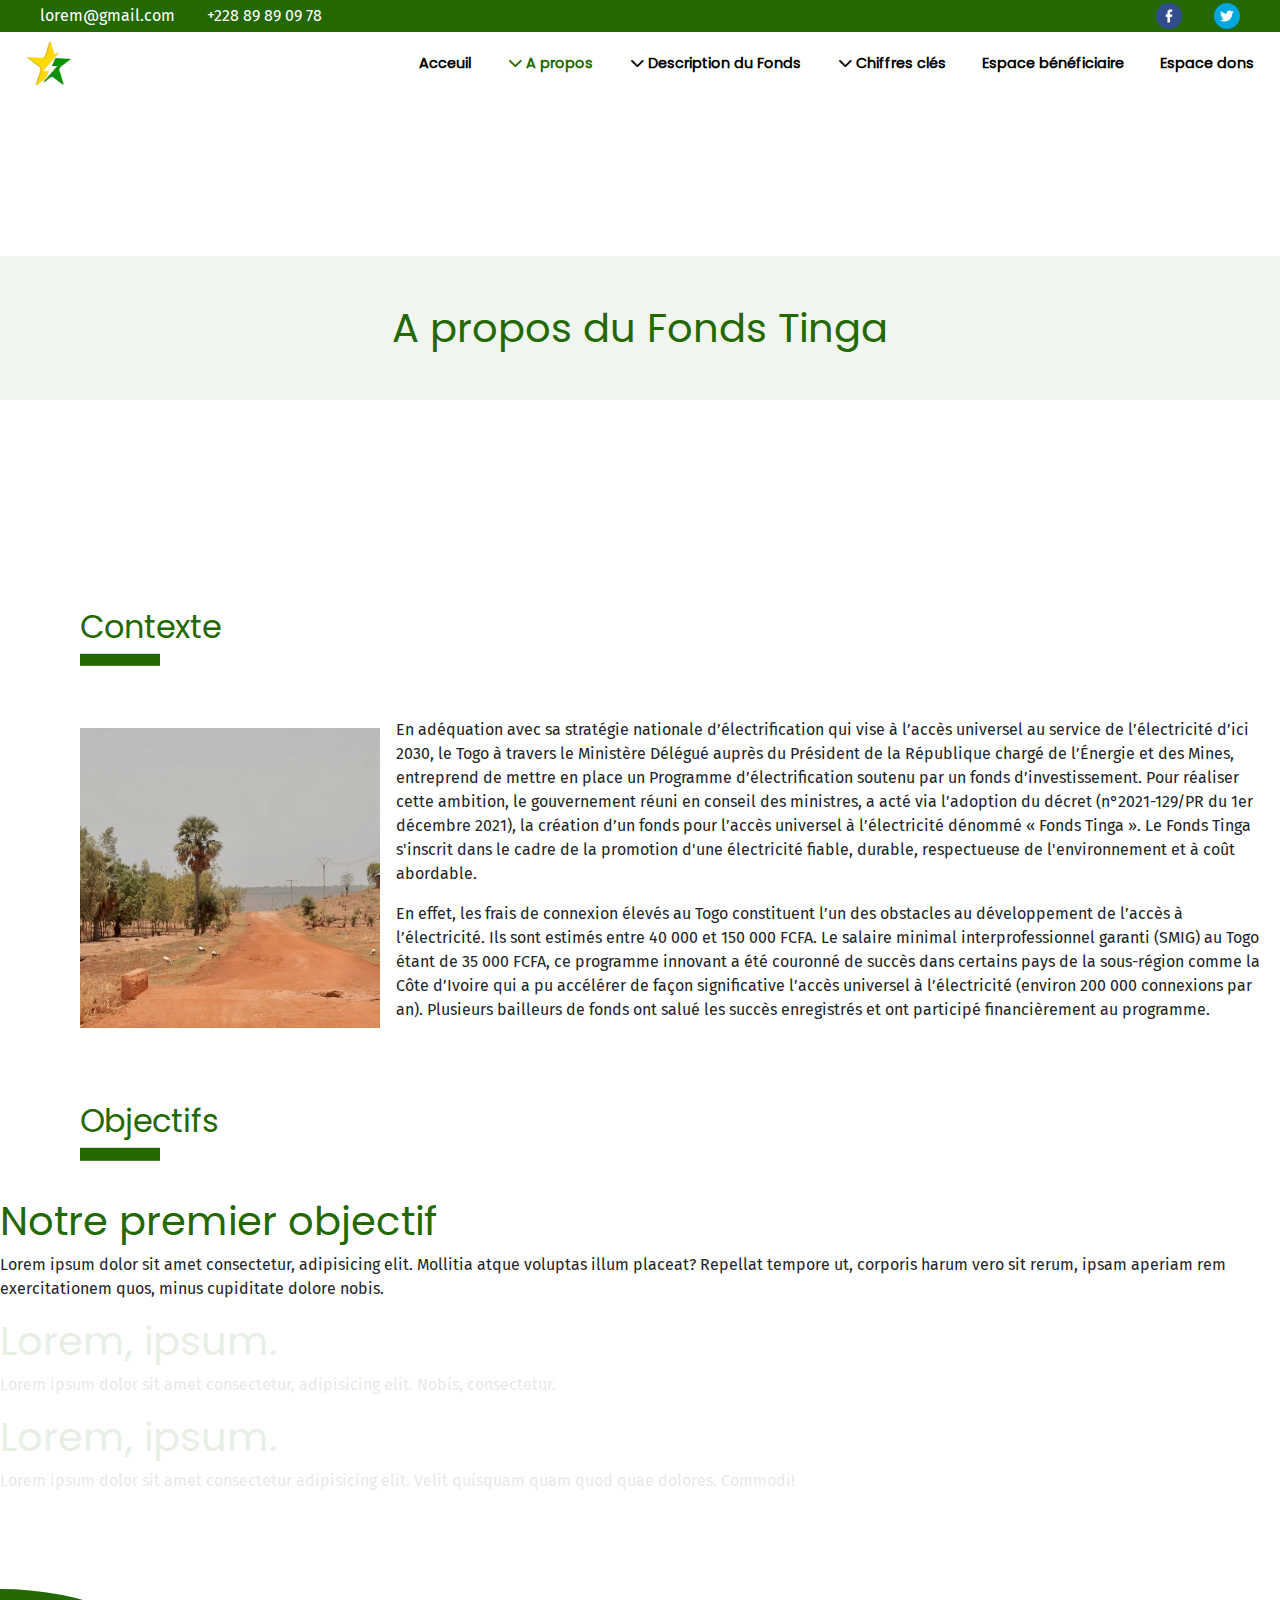
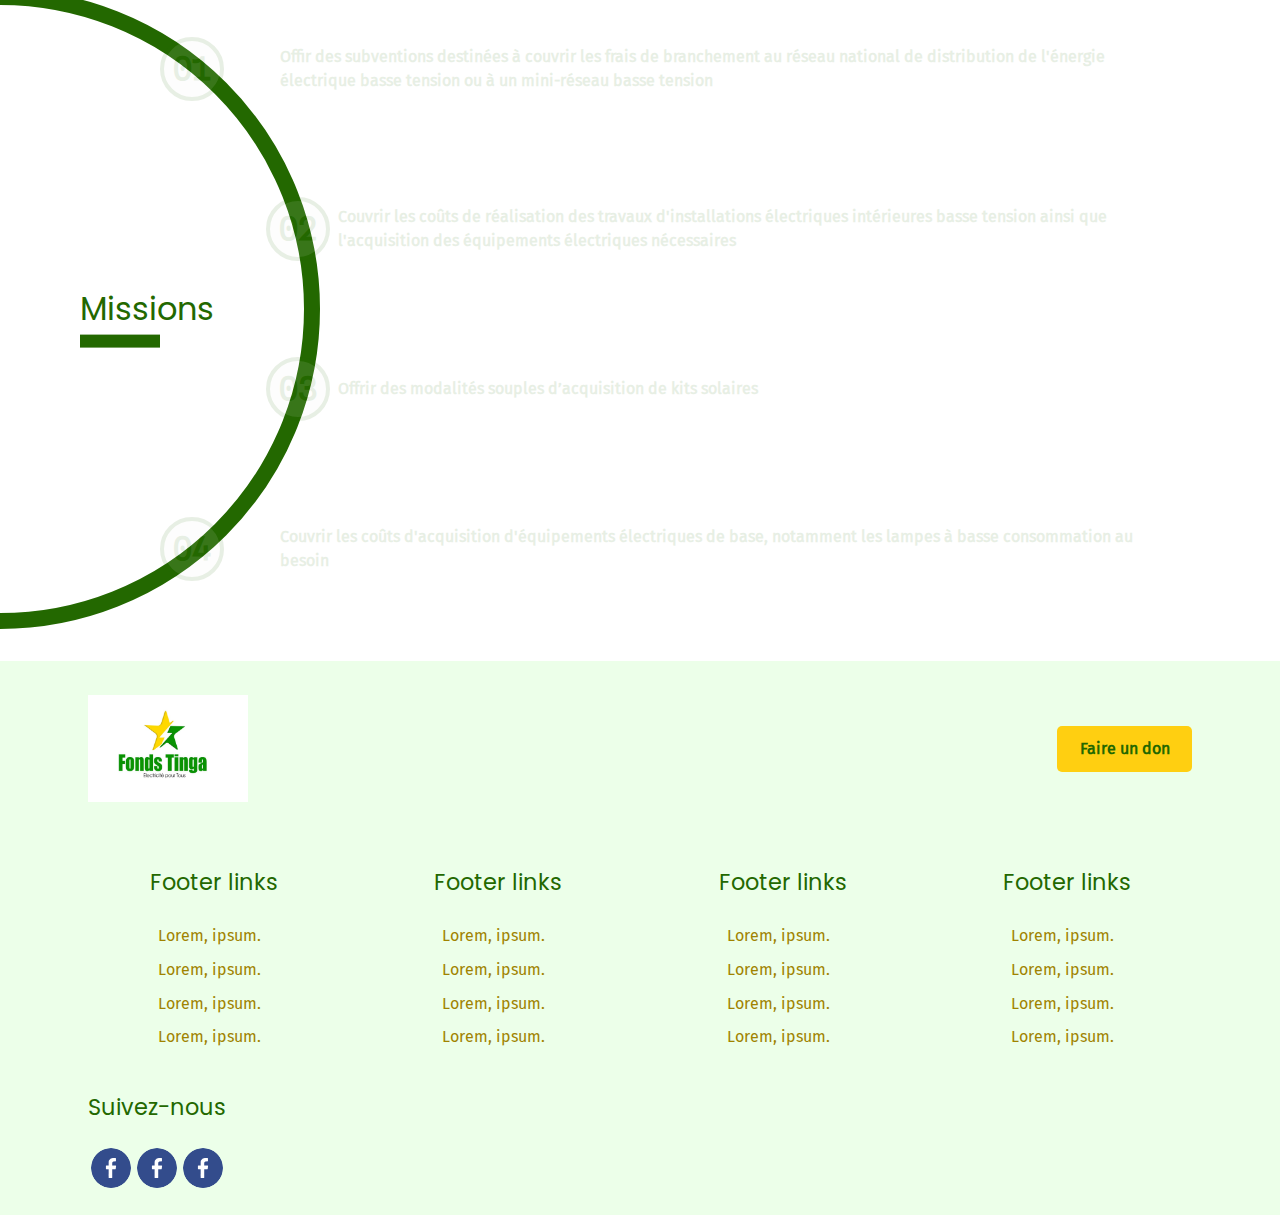
<file: fr/apropos.html>
<!DOCTYPE html>
<html lang="en">

<head>
    <meta charset="UTF-8">
    <meta http-equiv="X-UA-Compatible" content="IE=edge">
    <meta name="viewport" content="width=device-width, initial-scale=1.0">
    <!-- global assets -->
    <link rel="stylesheet" href="../assets/css/fontawesome-free/css/all.css">
    <link href="../assets/css/bootstrap5/css/bootstrap.css" rel="stylesheet">
    <link rel="stylesheet" href="../assets/css/global.css">
    <link rel="stylesheet" href="../assets/css/nav.css">
    <link rel="stylesheet" href="../assets/css/footer.css">
    <!-- page assets -->
    <link rel="stylesheet" href="../assets/css/apropos.css">
    <title>Fonds Tinga</title>
</head>

<body>
    <div id="page-content-wrapper" class="h-100 flex-column flex-jc-start">
        <address id="header-address" class="reset-bootstrap-modif flex-row flex-jc-space-between ">
            <div class="h-100 flex-row flex-ai-center">
                <a href="mailto:loerm@gmail.com" class="bloc-sm-display header-social-ico h-100 pad-h-1rem bloc"><img src="../assets/images/mail_logo_circle.png" alt="" class="h-100 objfit-contain"></a>
                <a href="tel:+22878900987" class="bloc-sm-display header-social-ico h-100 pad-h-1rem bloc"><img src="../assets/images/tel_logo_circle.png" alt="" class="h-100 objfit-contain"></a>
                <a href="mailto:loerm@gmail.com" class="bloc-sm-hidden header-contact-info color-white pad-h-1rem">lorem@gmail.com</a>
                <a href="tel:+22878900987" class="bloc-sm-hidden header-contact-info color-white pad-h-1rem">+228 89 89 09 78</a>
            </div>
            <div class="h-100 flex-row flex-ai-center">
                <a href="" class="header-social-ico h-100 pad-h-1rem bloc"><img src="../assets/images/fb_logo_circle.png" alt="" class="h-100 objfit-contain"></a>
                <a href="" class="header-social-ico h-100 pad-h-1rem bloc"><img src="../assets/images/tweeter_logo_circle.png" alt="" class="h-100 objfit-contain"></a>
                <!-- <a href="" class="header-social-ico h-100 pad-h-1rem bloc"><img src="../assets/images/" alt="" class="h-100 objfit-contain"></a> -->
            </div>
        </address>
        <nav class="reset-bootstrap-modif use-custom-nav ">
            <div class="width-limit-wrapper flex-row flex-jc-space-between">
                <!-- The use-custom-nav will have w 100%. The wrapper will limit it -->
                <div class="nav-part logo">
                    <img src="../assets/images/tinga_logo.jpeg" alt="logo">
                </div>
                <div class="nav-part md-collapse collapser">
                    <!-- md-collapse used in js to collapse in  -->
                    <button class="md-if-collapse nav-toggler">
                        <i class="fa-solid fa-bars menu-ico"></i>
                    </button>
                    <ul class="right-0 nav-toggle-target">
                        <li><a href="../fr/index.html" class="">Acceuil </a></li>
                        <li class="dropdown">
                            <a class="dropdown-but active"><i class="fa-solid fa-chevron-down"></i> A propos </a>
                            <ul>
                                <li><a href="../fr/apropos.html#contexte-tinga">Contexte</a></li>
                                <li><a href="../fr/apropos.html#objectifs-tinga">Objectifs</a></li>
                                <li><a href="../fr/apropos.html#missions-tinga">Missions</a></li>
                            </ul>
                        </li>
                        <li class="dropdown">
                            <a class="dropdown-but "><i class="fa-solid fa-chevron-down"></i> Description du Fonds </a>
                            <ul>
                                <li><a href="../fr/cadre-institutionnel.html#formes-juridique">Forme juridique</a></li>
                                <li><a href="../fr/cadre-institutionnel.html#organes-de-gouvernance">Organes de gouvernance</a></li>
                                <li><a href="../fr/description-du-fonds.html#mecanisme-de-fonctionnement">Mécanisme de fonctionnement</a></li>
                                <li><a href="../fr/description-du-fonds.html#conditions-d-eligibilite">Conditions d'éligibilité</a></li>
                                <li><a href="../fr/description-du-fonds.html#origine-des-ressources">Origine des ressources</a></li>
                                <li><a href="../fr/description-du-fonds.html#ressources-du-fonds">Ressources du fonds</a></li>
                            </ul>
                        </li>
                        <li class="dropdown">
                            <a class="dropdown-but"><i class="fa-solid fa-chevron-down"></i> Chiffres clés </a>
                            <ul>
                                <li><a href="../fr/chiffres-cles.html#vue-generale">Vue générale</a></li>
                                <li><a href="../fr/chiffres-cles.html#operations">Opérations</a></li>
                                <li><a href="../fr/chiffres-cles.html#levees-de-fonds">Levées de fonds</a></li>
                            </ul>
                        </li>
                        <li><a href="../fr/espace-beneficiaire.html">Espace bénéficiaire</a></li>
                        <li><a href="">Espace dons</a></li>
                    </ul>
                </div>
            </div>
        </nav>

        <!-- Section du contenu propre de la page -->
        <section id="page-main-content" class="flex-column flex-grow">
            <header class="simple-page-header">
                <h1>A propos du Fonds Tinga</h1>
            </header>
            <!-- Section contexte -->
            <section id="contexte-tinga" class="simple-page-section">
                <h2>Contexte</h2>
                <div class="div-contexte flex-row flex-jc-space-evenly flex-ai-center anime-on-apparition pad-align-with-h2">
                    <img src="../assets/images/cable_electrique_plus_route.JPG" alt="" class="objfit-cover img-contexte">
                    <div class="text-contexte">
                        <p>
                            En adéquation avec sa stratégie nationale d’électrification qui vise à l’accès universel au service de l’électricité d’ici 2030, le Togo à travers le Ministère Délégué auprès du Président de la République chargé de l’Énergie et des Mines, entreprend de
                            mettre en place un Programme d’électrification soutenu par un fonds d’investissement. Pour réaliser cette ambition, le gouvernement réuni en conseil des ministres, a acté via l’adoption du décret (n°2021-129/PR du 1er décembre
                            2021), la création d’un fonds pour l’accès universel à l’électricité dénommé « Fonds Tinga ». Le Fonds Tinga s'inscrit dans le cadre de la promotion d'une électricité fiable, durable, respectueuse de l'environnement et à coût
                            abordable.
                        </p>
                        <p>
                            En effet, les frais de connexion élevés au Togo constituent l’un des obstacles au développement de l’accès à l’électricité. Ils sont estimés entre 40 000 et 150 000 FCFA. Le salaire minimal interprofessionnel garanti (SMIG) au Togo étant de 35 000 FCFA,
                            ce programme innovant a été couronné de succès dans certains pays de la sous-région comme la Côte d’Ivoire qui a pu accélérer de façon significative l’accès universel à l’électricité (environ 200 000 connexions par an). Plusieurs
                            bailleurs de fonds ont salué les succès enregistrés et ont participé financièrement au programme.
                        </p>
                    </div>
                </div>
            </section>
            <!-- Fin Section contexte -->
            <!-- Section objectifs -->
            <section id="objectifs-tinga" class="simple-page-section">
                <h2>Objectifs</h2>
                <article class="objectif-global-container">
                    <div class="obj-princip">
                        <h1>Notre premier objectif</h1>
                        <p>Lorem ipsum dolor sit amet consectetur, adipisicing elit. Mollitia atque voluptas illum placeat? Repellat tempore ut, corporis harum vero sit rerum, ipsam aperiam rem exercitationem quos, minus cupiditate dolore nobis.</p>
                    </div>
                    
                    <div class="objectifs-sec-container anime-on-apparition">
                        <article class="obj-second-pres">
                            <h1>Lorem, ipsum.</h1>
                            <p>Lorem ipsum dolor sit amet consectetur, adipisicing elit. Nobis, consectetur.</p>
                        </article>
                        <article class="obj-second-pres">
                            <h1>Lorem, ipsum.</h1>
                            <p>
                                Lorem ipsum dolor sit amet consectetur adipisicing elit. Velit quisquam quam quod quae dolores. Commodi!
                            </p>
                        </article>
    
                        <!-- <article class="obj-pres">
                            <h1>La phase pilote</h1>
                            <hr>
                            <p>
                                Fonds est actuellement dans sa phase pilote où l'objectif est de brancher 33 000 ménages dans les Savanes et Kara. Ensuite passer aux branchements de 200 000 ménages par an.
                            </p>
                        </article> -->
                    </div>
                </article>
                

            </section>
            <!-- Fin Section objectifs -->
            <!-- Section Missions -->
            <section id="missions-tinga" class="simple-page-section">
                <div class="circle-decoration"></div>
                <h2>Missions</h2>
                <div class="reset-bootstrap-modif list-missions">
                    <ul class="list-style-none anime-on-apparition">
                        <li>
                            <span class="num-mission">01</span>
                            <div>
                                <p class="title marg-0">
                                    Offir des subventions destinées à couvrir les frais de branchement au réseau national de distribution de l'énergie électrique basse tension ou à un mini-réseau basse tension
                                </p>
                                <!-- <p class="description-mission">Lorem ipsum dolor sit amet consectetur adipisicing elit. Totam dolorem distinctio quasi id ratione omnis, asperiores eaque voluptatem assumenda.</p> -->
                            </div>
                        </li>
                        <li>
                            <span class="num-mission">02</span>
                            <div>
                                <p class="title marg-0">Couvrir les coûts de réalisation des travaux d'installations électriques intérieures basse tension ainsi que l'acquisition des équipements électriques nécessaires </p>
                                <!-- <p class="description-mission">Lorem ipsum dolor sit amet consectetur adipisicing elit. Totam dolorem distinctio quasi id ratione omnis, asperiores eaque voluptatem assumenda.</p> -->
                            </div>
                        </li>
                        <li>
                            <span class="num-mission">03</span>
                            <div>
                                <p class="title marg-0">Offrir des modalités souples d’acquisition de kits solaires</p>
                                <!-- <p class="description-mission">Lorem ipsum dolor sit amet consectetur adipisicing elit. Totam dolorem distinctio quasi id ratione omnis, asperiores eaque voluptatem assumenda.</p> -->
                            </div>
                        </li>
                        <li>
                            <span class="num-mission">04</span>
                            <div>
                                <p class="title marg-0">Couvrir les coûts d'acquisition d'équipements électriques de base, notamment les lampes à basse consommation au besoin</p>
                                <!-- <p class="description-mission">Lorem ipsum dolor sit amet consectetur adipisicing elit. Totam dolorem distinctio quasi id ratione omnis, asperiores eaque voluptatem assumenda.</p> -->
                            </div>
                        </li>
                    </ul>
                </div>
            </section>
            <!-- FIn Section Missions -->
        </section>
        <!-- Fin section du contenu propre de la page -->

        <footer class="reset-bootstrap-modif">
            <section id="footer-head" class="flex-row flex-wrap flex-jc-space-between flex-ai-center">
                <img src="../assets/images/tinga_logo_details.jpeg" alt="">
                <button class="hight-visibility-button">Faire un don</button>
            </section>
            <nav id="footer-links" class="flex-row flex-wrap flex-jc-space-evenly flex-ai-start">
                <!-- liens footer -->
                <div class="footer-links-bloc flex-column">
                    <h4 class="">Footer links</h4>
                    <ul class="list-style-none">
                        <li><a href="">Lorem, ipsum.</a></li>
                        <li><a href="">Lorem, ipsum.</a></li>
                        <li><a href="">Lorem, ipsum.</a></li>
                        <li><a href="">Lorem, ipsum.</a></li>
                    </ul>
                </div>
                <div class="footer-links-bloc flex-column">
                    <h4 class="">Footer links</h4>
                    <ul class="list-style-none">
                        <li><a href="">Lorem, ipsum.</a></li>
                        <li><a href="">Lorem, ipsum.</a></li>
                        <li><a href="">Lorem, ipsum.</a></li>
                        <li><a href="">Lorem, ipsum.</a></li>
                    </ul>
                </div>
                <div class="footer-links-bloc flex-column">
                    <h4 class="">Footer links</h4>
                    <ul class="list-style-none">
                        <li><a href="">Lorem, ipsum.</a></li>
                        <li><a href="">Lorem, ipsum.</a></li>
                        <li><a href="">Lorem, ipsum.</a></li>
                        <li><a href="">Lorem, ipsum.</a></li>
                    </ul>
                </div>
                <div class="footer-links-bloc flex-column">
                    <h4 class="">Footer links</h4>
                    <ul class="list-style-none">
                        <li><a href="">Lorem, ipsum.</a></li>
                        <li><a href="">Lorem, ipsum.</a></li>
                        <li><a href="">Lorem, ipsum.</a></li>
                        <li><a href="">Lorem, ipsum.</a></li>
                    </ul>
                </div>
                <!-- fin liens footer -->
            </nav>
            <address id="footer-address-bloc">
                <div>
                    <h4>Suivez-nous</h4>
                    <ul class="flex-row">
                        <li><a href="" class="footer-social-ico"><img src="../assets/images/fb_logo_circle.png" alt=""></a></li>
                        <li><a href="" class="footer-social-ico"><img src="../assets/images/fb_logo_circle.png" alt=""></a></li>
                        <li><a href="" class="footer-social-ico"><img src="../assets/images/fb_logo_circle.png" alt=""></a></li>
                    </ul>
                </div>
            </address>
        </footer>
        <script src="../assets/js/bootstrap5/js/bootstrap.bundle.js"></script>
        <script src="../assets/js/global.js"></script>
        <script src="../assets/js/nav.js"></script>
    </div>
</body>

</html>
</file>
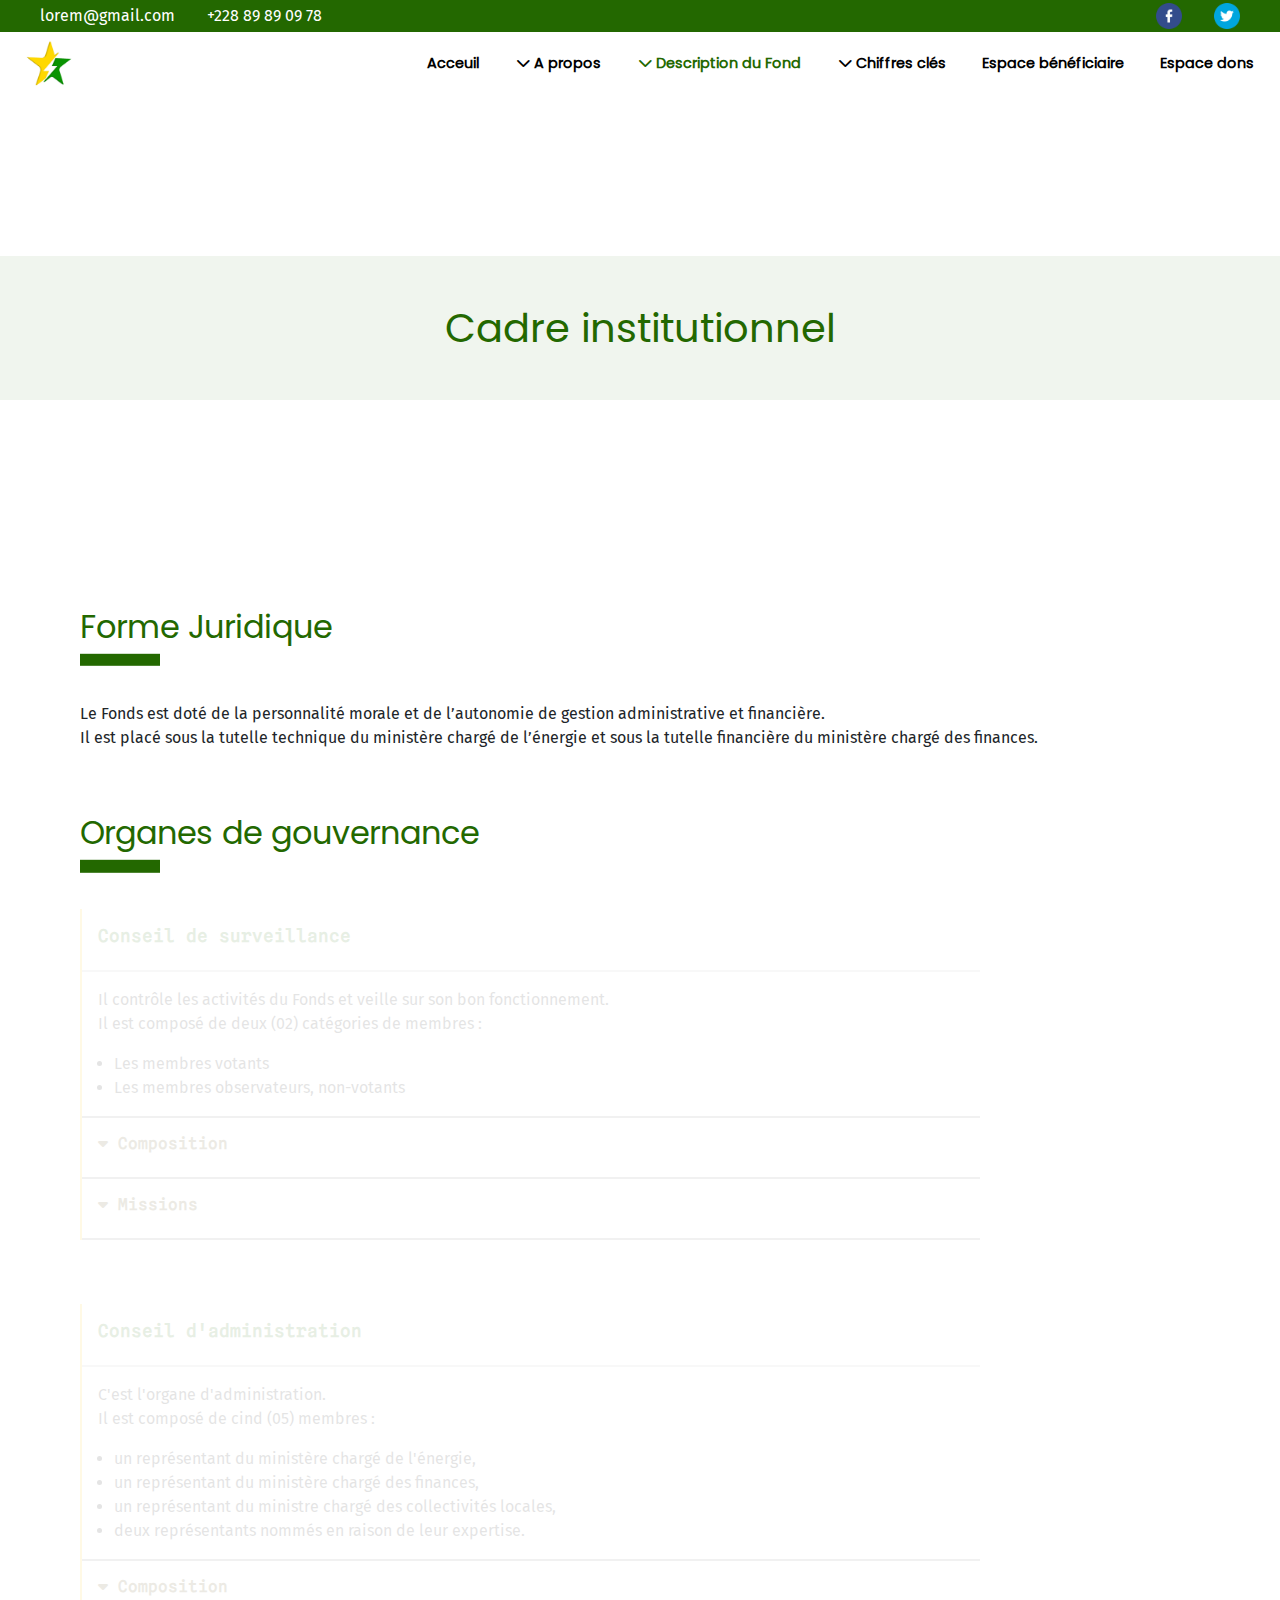
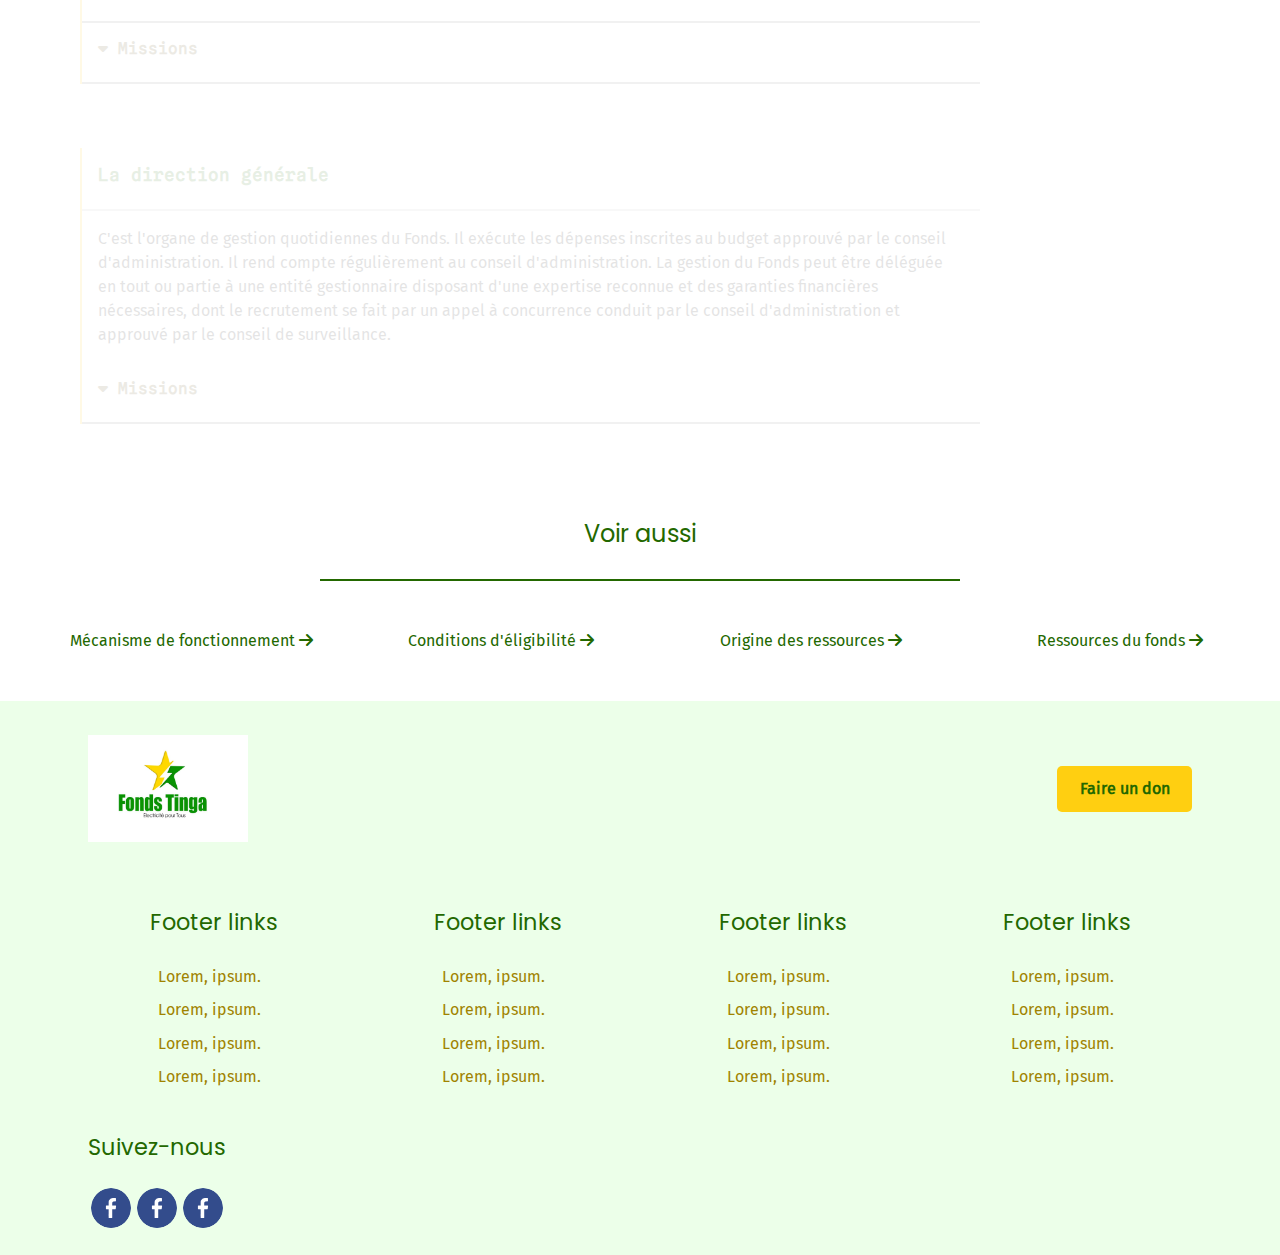
<file: fr/cadre-institutionnel.html>
<!DOCTYPE html>
<html lang="en">

<head>
    <meta charset="UTF-8">
    <meta http-equiv="X-UA-Compatible" content="IE=edge">
    <meta name="viewport" content="width=device-width, initial-scale=1.0">
    <!-- global assets -->
    <link rel="stylesheet" href="../assets/css/fontawesome-free/css/all.css">
    <link href="../assets/css/bootstrap5/css/bootstrap.css" rel="stylesheet">
    <link rel="stylesheet" href="../assets/css/global.css">
    <link rel="stylesheet" href="../assets/css/nav.css">
    <link rel="stylesheet" href="../assets/css/footer.css">
    <!-- page assets -->
    <link rel="stylesheet" href="../assets/css/cadre-institutionnel.css">
    <title>Fonds Tinga | Cadre institutionnel</title>
</head>

<body>
    <div id="page-content-wrapper" class="h-100 flex-column flex-jc-start">
        <address id="header-address" class="reset-bootstrap-modif flex-row flex-jc-space-between ">
            <div class="h-100 flex-row flex-ai-center">
                <a href="mailto:loerm@gmail.com" class="bloc-sm-display header-social-ico h-100 pad-h-1rem bloc"><img src="../assets/images/mail_logo_circle.png" alt="" class="h-100 objfit-contain"></a>
                <a href="tel:+22878900987" class="bloc-sm-display header-social-ico h-100 pad-h-1rem bloc"><img src="../assets/images/tel_logo_circle.png" alt="" class="h-100 objfit-contain"></a>
                <a href="mailto:loerm@gmail.com" class="bloc-sm-hidden header-contact-info color-white pad-h-1rem">lorem@gmail.com</a>
                <a href="tel:+22878900987" class="bloc-sm-hidden header-contact-info color-white pad-h-1rem">+228 89 89 09 78</a>
            </div>
            <div class="h-100 flex-row flex-ai-center">
                <a href="" class="header-social-ico h-100 pad-h-1rem bloc"><img src="../assets/images/fb_logo_circle.png" alt="" class="h-100 objfit-contain"></a>
                <a href="" class="header-social-ico h-100 pad-h-1rem bloc"><img src="../assets/images/tweeter_logo_circle.png" alt="" class="h-100 objfit-contain"></a>
                <!-- <a href="" class="header-social-ico h-100 pad-h-1rem bloc"><img src="../assets/images/" alt="" class="h-100 objfit-contain"></a> -->
            </div>
        </address>
        <nav class="reset-bootstrap-modif use-custom-nav ">
            <div class="width-limit-wrapper flex-row flex-jc-space-between">
                <!-- The use-custom-nav will have w 100%. The wrapper will limit it -->
                <div class="nav-part logo">
                    <img src="../assets/images/tinga_logo.jpeg" alt="logo">
                </div>
                <div class="nav-part md-collapse collapser">
                    <!-- md-collapse used in js to collapse in  -->
                    <button class="md-if-collapse nav-toggler">
                        <i class="fa-solid fa-bars menu-ico"></i>
                    </button>
                    <ul class="right-0 nav-toggle-target">
                        <li><a href="../fr/index.html" class="">Acceuil </a></li>
                        <li class="dropdown">
                            <a class="dropdown-but"><i class="fa-solid fa-chevron-down"></i> A propos </a>
                            <ul>
                                <li><a href="../fr/apropos.html#contexte-tinga">Contexte</a></li>
                                <li><a href="../fr/apropos.html#objectifs-tinga">Objectifs</a></li>
                                <li><a href="../fr/apropos.html#missions-tinga">Missions</a></li>
                            </ul>
                        </li>
                        <li class="dropdown">
                            <a class="dropdown-but active"><i class="fa-solid fa-chevron-down"></i> Description du Fond </a>
                            <ul>
                                <li><a href="../fr/cadre-institutionnel.html#formes-juridique">Forme juridique</a></li>
                                <li><a href="../fr/cadre-institutionnel.html#organes-de-gouvernance">Organes de gouvernance</a></li>
                                <li><a href="../fr/description-du-fonds.html#mecanisme-de-fonctionnement">Mécanisme de fonctionnement</a></li>
                                <li><a href="../fr/description-du-fonds.html#conditions-d-eligibilite">Conditions d'éligibilité</a></li>
                                <li><a href="../fr/description-du-fonds.html#origine-des-ressources">Origine des ressources</a></li>
                                <li><a href="../fr/description-du-fonds.html#ressources-du-fonds">Ressources du fonds</a></li>
                            </ul>
                        </li>
                        <li class="dropdown">
                            <a class="dropdown-but"><i class="fa-solid fa-chevron-down"></i> Chiffres clés </a>
                            <ul>
                                <li><a href="../fr/chiffres-cles.html#vue-generale">Vue générale</a></li>
                                <li><a href="../fr/chiffres-cles.html#operations">Opérations</a></li>
                                <li><a href="../fr/chiffres-cles.html#levees-de-fonds">Levées de fonds</a></li>
                            </ul>
                        </li>
                        <li><a href="../fr/espace-beneficiaire.html">Espace bénéficiaire</a></li>
                        <li><a href="">Espace dons</a></li>
                    </ul>
                </div>
            </div>
        </nav>

        <!-- Section du contenu propre de la page -->
        <section id="page-main-content" class="flex-column flex-grow">
            <header class="simple-page-header">
                <h1>Cadre institutionnel</h1>
            </header>
            <!-- Section Formes Juridique -->
            <section id="formes-juridique" class="simple-page-section">
                <h2>Forme Juridique</h2>
                <div class="pad-align-with-h2 w-100">
                    <p>
                        Le Fonds est doté de la personnalité morale et de l’autonomie de gestion administrative et financière. <br> Il est placé sous la tutelle technique du ministère chargé de l’énergie et sous la tutelle financière du ministère chargé
                        des finances.
                    </p>
                </div>
            </section>
            <!-- Fin section Formes Juridique -->
            <!-- Section Organes de gouvernance -->
            <section id="organes-de-gouvernance" class="simple-page-section">
                <h2>Organes de gouvernance</h2>
                <div class="list-organes-gouv  w-100 pad-align-with-h2">
                    <article id="org-conseil-surveil" class="organe-gouv-pres anime-on-apparition">
                        <h1>Conseil de surveillance</h1>
                        <hr>
                        <p class="marg-0">
                            Il contrôle les activités du Fonds et veille sur son bon fonctionnement. <br> Il est composé de deux (02) catégories de membres :
                        </p>
                        <ul>
                            <li>Les membres votants
                            </li>
                            <li>
                                Les membres observateurs, non-votants
                            </li>
                        </ul>
                        <div class="details-organes details-membres">
                            <h2><i class="fa-solid fa-caret-down"></i> Composition</h2>
                            <div>
                                <p>
                                    Le conseil de surveillance est composé de deux (2) catégories de membres :
                                </p>

                                <ul>
                                    <li>
                                        la catégorie des membres votants composée de cinq (5) membres :
                                        <ul>
                                            <li>le ministre chargé de l'énergie, président.e</li>
                                            <li>le ministre chargé des finances, vice-président.e</li>
                                            <li>le ministre chargé de la planification, membre</li>
                                            <li>le ministre chargé des collectivités locales, membre</li>
                                            <li>le ministre chargé du développement à la base, membre</li>
                                        </ul>
                                    </li>
                                    <li>la catégorie des membres observateurs, non-votants représentant les bailleurs de fonds qui participent au financement du Fonds, dont le nombre est limité à trois (3). <br> Les membres observateurs ont tous les privilèges
                                        des membres votants, à l'exception du droit de vote aux réunions</li>
                                </ul>
                            </div>
                        </div>
                        <div class="details-organes details-mission">
                            <h2><i class="fa-solid fa-caret-down"></i> Missions</h2>
                            <div>
                                <p>Le conseil de surveillance contrôle les activités du Fonds et veille sur son bon fonctionnement. A ce titre, il est chargé de :</p>
                                <ul>
                                    <li>veiller au respect des règles et procédures en vigueur et assurer la supervision générale de la gestion du Fonds,</li>
                                    <li>approuver les conventions passées par le Fonds,</li>
                                    <li>approuver les comptes arrêtés par le conseil d'administration, les rapports d'activités et le rapport financier,</li>
                                    <li>nommer les administrateurs,</li>
                                    <li>approuver les statuts du Fonds.</li>
                                </ul>
                            </div>
                        </div>
                    </article>
                    <article id="org-conseil-admin" class="organe-gouv-pres anime-on-apparition">
                        <h1>Conseil d'administration</h1>
                        <hr>
                        <p class="marg-0 w-100">
                            C'est l'organe d'administration. <br> Il est composé de cind (05) membres :
                        </p>
                        <ul class="flex-grow">
                            <li>un représentant du ministère chargé de l'énergie,</li>
                            <li>un représentant du ministère chargé des finances,</li>
                            <li>un représentant du ministre chargé des collectivités locales,</li>
                            <li>deux représentants nommés en raison de leur expertise.</li>
                        </ul>
                        <div class="details-organes details-membres">
                            <h2><i class="fa-solid fa-caret-down"></i> Composition</h2>
                            <div>
                                <p>le CA est composé de cinq (05) membres :</p>

                                <ul>
                                    <li>un représentant du ministère chargé de l'énergie,</li>
                                    <li>un représentant du ministère chargé des finances,</li>
                                    <li>un représentant du ministre chargé des collectivités locales,</li>
                                    <li>deux représentants nommés en raison de leur expertise.</li>
                                </ul>

                            </div>
                        </div>
                        <div class="details-organes details-mission">
                            <h2><i class="fa-solid fa-caret-down"></i> Missions</h2>
                            <div>
                                <p>Le conseil d'administration est l'organe d'administration du Fonds. A ce titre, il est chargé : </p>

                                <ul>
                                    <li>de définir les orientations et les objectifs du Fonds,</li>
                                    <li>de veiller à l'application des critères d'éligibilité des usagers bénéficiaires du Fonds,</li>
                                    <li>d'adopter le manuel de procédures et le règlement intérieur du Fonds,</li>
                                    <li>d'adopter le projet de budget et le programme annuel d'activités du Fonds,</li>
                                    <li>d'arrêter les comptes</li>
                                    <li>de mobiliser les ressources du Fonds et, notamment, de proposer des accords de financement à l'approbation des ministres de tutelle</li>
                                    <li>d'assurer la gestion des ressources du Fonds</li>
                                    <li>d'adopter les conditions techniques et financières de raccordement des bénéficiaires par les opérateurs chargés de la fourniture du service public de l'électricité et les opérateurs techniques concernés</li>
                                    <li>d'assurer le suivi et le contrôle des dépenses du Fonds</li>
                                    <li>d'évaluer trimestriellement le niveau d'avancement des activités</li>
                                    <li>d'élaborer le statut, le régime du personnel du Fonds, ainsi que la grille des rémunérations</li>
                                    <li>de désigner, après approbation du ministre chargé des finances la banque commerciale de domiciliation du Fonds</li>
                                    <li>de mener toutes autres actions en rapport avec ses attributions ci-dessus visées</li>
                                </ul>
                            </div>
                        </div>
                    </article>
                    <article id="org-dir-gen" class="organe-gouv-pres anime-on-apparition">
                        <h1>La direction générale</h1>
                        <hr>
                        <p class="marg-0 w-100">
                            C'est l'organe de gestion quotidiennes du Fonds. Il exécute les dépenses inscrites au budget approuvé par le conseil d'administration. Il rend compte régulièrement au conseil d'administration. La gestion du Fonds peut être déléguée en tout ou partie à
                            une entité gestionnaire disposant d'une expertise reconnue et des garanties financières nécessaires, dont le recrutement se fait par un appel à concurrence conduit par le conseil d'administration et approuvé par le conseil
                            de surveillance.
                        </p>
                        <!-- <div class="details-organes details-membres">
                            <h2>Composition</h2>
                            <div>
                                le CA est composé de cinq membres:
                                <ul>
                                    <li>un représentant du ministère chargé de l'énergie,</li>
                                    <li>un représentant du ministère chargé des finances,</li>
                                    <li>un représentant du ministre chargé des collectivités locales,</li>
                                    <li>deux représentants nommés en raison de leur expertise.</li>
                                </ul>

                            </div>
                        </div> -->
                        <div class="details-organes details-mission">
                            <h2><i class="fa-solid fa-caret-down"></i> Missions</h2>
                            <div>
                                <p>Le conseil d'administration est l'organe d'administration du Fonds. A ce titre, il est chargé : </p>

                                <ul>
                                    <li>mettre en œuvre les décisions du conseil d'administration,</li>
                                    <li>représenter le Fonds </li>
                                    <li>de mobiliser les ressources du Fonds et, notamment, de proposer des accords de financement à la validation du conseil d'administration</li>
                                    <li>préparer le projet de budget</li>
                                    <li>préparer le rapport annuel d'activités et le rapport financier</li>
                                    <li>élaborer le manuel de procédures</li>
                                    <li>ordonnancer le budget adopté par le conseil d'administration</li>
                                    <li>endosser les différents supports de versements de recettes collectées</li>
                                    <li>le cas échéant, procéder au recrutement et au licenciement du personnel, qui relève de la législation du travail</li>
                                    <li>exécuter toutes autres missions confiées par le conseil d'administration</li>
                                </ul>
                            </div>
                        </div>
                    </article>
                </div>
            </section>
            <!-- Fin section Organes de gouvernance -->
            <!-- Section voir aussi -->
            <section id="voir-aussi" class="section-voir-aussi simple-page-section">
                <h2>Voir aussi</h2>
                <ul class="list-links flex-row flex-wrap flex-jc-space-evenly flex-ai-center">
                    <li><a href="../fr/description-du-fonds.html#mecanisme-de-fonctionnement">Mécanisme de fonctionnement <i class="fa-solid fa-arrow-right"></i></a></li>
                    <li><a href="../fr/description-du-fonds.html#conditions-d-eligibilite">Conditions d'éligibilité <i class="fa-solid fa-arrow-right"></i></a></li>
                    <li><a href="../fr/description-du-fonds.html#origine-des-ressources">Origine des ressources <i class="fa-solid fa-arrow-right"></i></a></li>
                    <li><a href="../fr/description-du-fonds.html#ressources-du-fonds">Ressources du fonds <i class="fa-solid fa-arrow-right"></i></a></li>
                </ul>
            </section>

        </section>
        <!-- Fin section du contenu propre de la page -->

        <footer class="reset-bootstrap-modif">
            <section id="footer-head" class="flex-row flex-wrap flex-jc-space-between flex-ai-center">
                <img src="../assets/images/tinga_logo_details.jpeg" alt="">
                <button class="hight-visibility-button">Faire un don</button>
            </section>
            <nav id="footer-links" class="flex-row flex-wrap flex-jc-space-evenly flex-ai-start">
                <!-- liens footer -->
                <div class="footer-links-bloc flex-column">
                    <h4 class="">Footer links</h4>
                    <ul class="list-style-none">
                        <li><a href="">Lorem, ipsum.</a></li>
                        <li><a href="">Lorem, ipsum.</a></li>
                        <li><a href="">Lorem, ipsum.</a></li>
                        <li><a href="">Lorem, ipsum.</a></li>
                    </ul>
                </div>
                <div class="footer-links-bloc flex-column">
                    <h4 class="">Footer links</h4>
                    <ul class="list-style-none">
                        <li><a href="">Lorem, ipsum.</a></li>
                        <li><a href="">Lorem, ipsum.</a></li>
                        <li><a href="">Lorem, ipsum.</a></li>
                        <li><a href="">Lorem, ipsum.</a></li>
                    </ul>
                </div>
                <div class="footer-links-bloc flex-column">
                    <h4 class="">Footer links</h4>
                    <ul class="list-style-none">
                        <li><a href="">Lorem, ipsum.</a></li>
                        <li><a href="">Lorem, ipsum.</a></li>
                        <li><a href="">Lorem, ipsum.</a></li>
                        <li><a href="">Lorem, ipsum.</a></li>
                    </ul>
                </div>
                <div class="footer-links-bloc flex-column">
                    <h4 class="">Footer links</h4>
                    <ul class="list-style-none">
                        <li><a href="">Lorem, ipsum.</a></li>
                        <li><a href="">Lorem, ipsum.</a></li>
                        <li><a href="">Lorem, ipsum.</a></li>
                        <li><a href="">Lorem, ipsum.</a></li>
                    </ul>
                </div>
                <!-- fin liens footer -->
            </nav>
            <address id="footer-address-bloc">
                <div>
                    <h4>Suivez-nous</h4>
                    <ul class="flex-row">
                        <li><a href="" class="footer-social-ico"><img src="../assets/images/fb_logo_circle.png" alt=""></a></li>
                        <li><a href="" class="footer-social-ico"><img src="../assets/images/fb_logo_circle.png" alt=""></a></li>
                        <li><a href="" class="footer-social-ico"><img src="../assets/images/fb_logo_circle.png" alt=""></a></li>
                    </ul>
                </div>
            </address>
        </footer>
        <script src="../assets/js/bootstrap5/js/bootstrap.bundle.js"></script>
        <script src="../assets/js/global.js"></script>
        <script src="../assets/js/nav.js"></script>
        <script src="../assets/js/cadre-institutionnel.js"></script>
    </div>
</body>

</html>
</file>
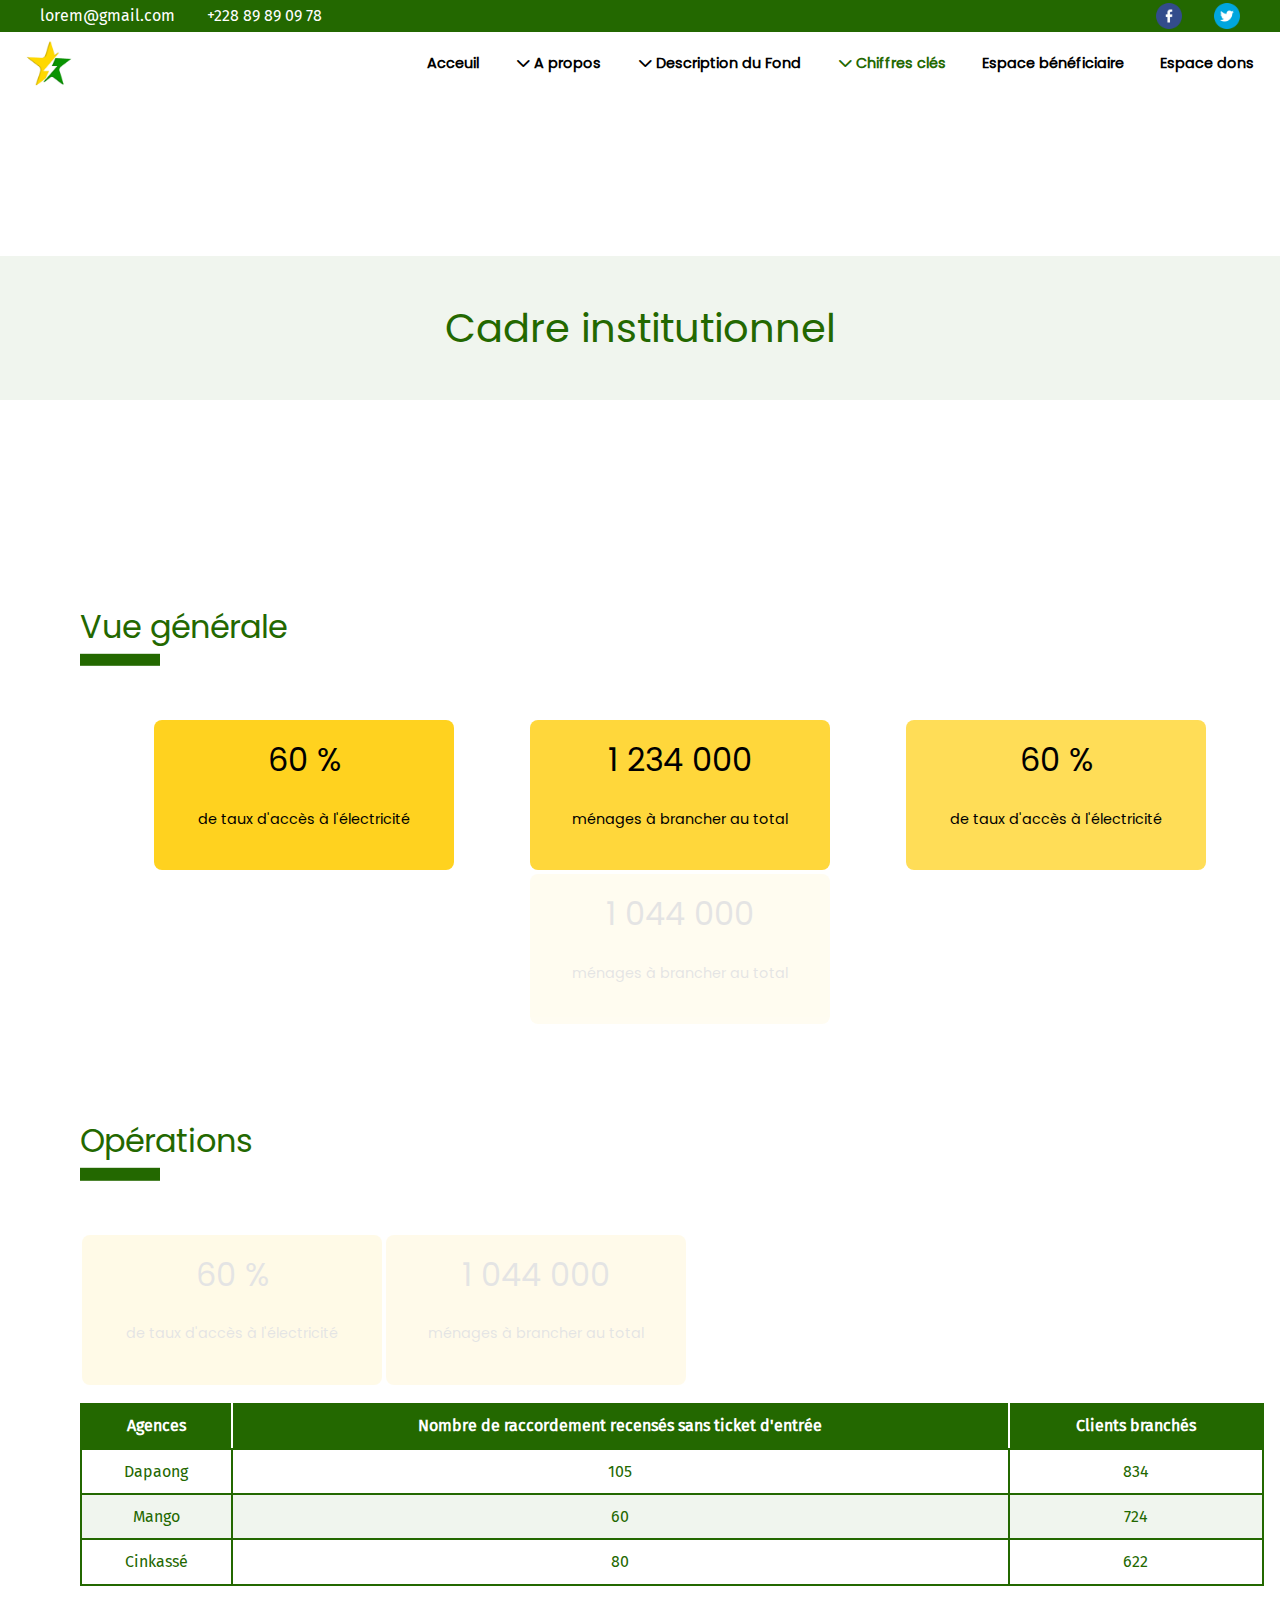
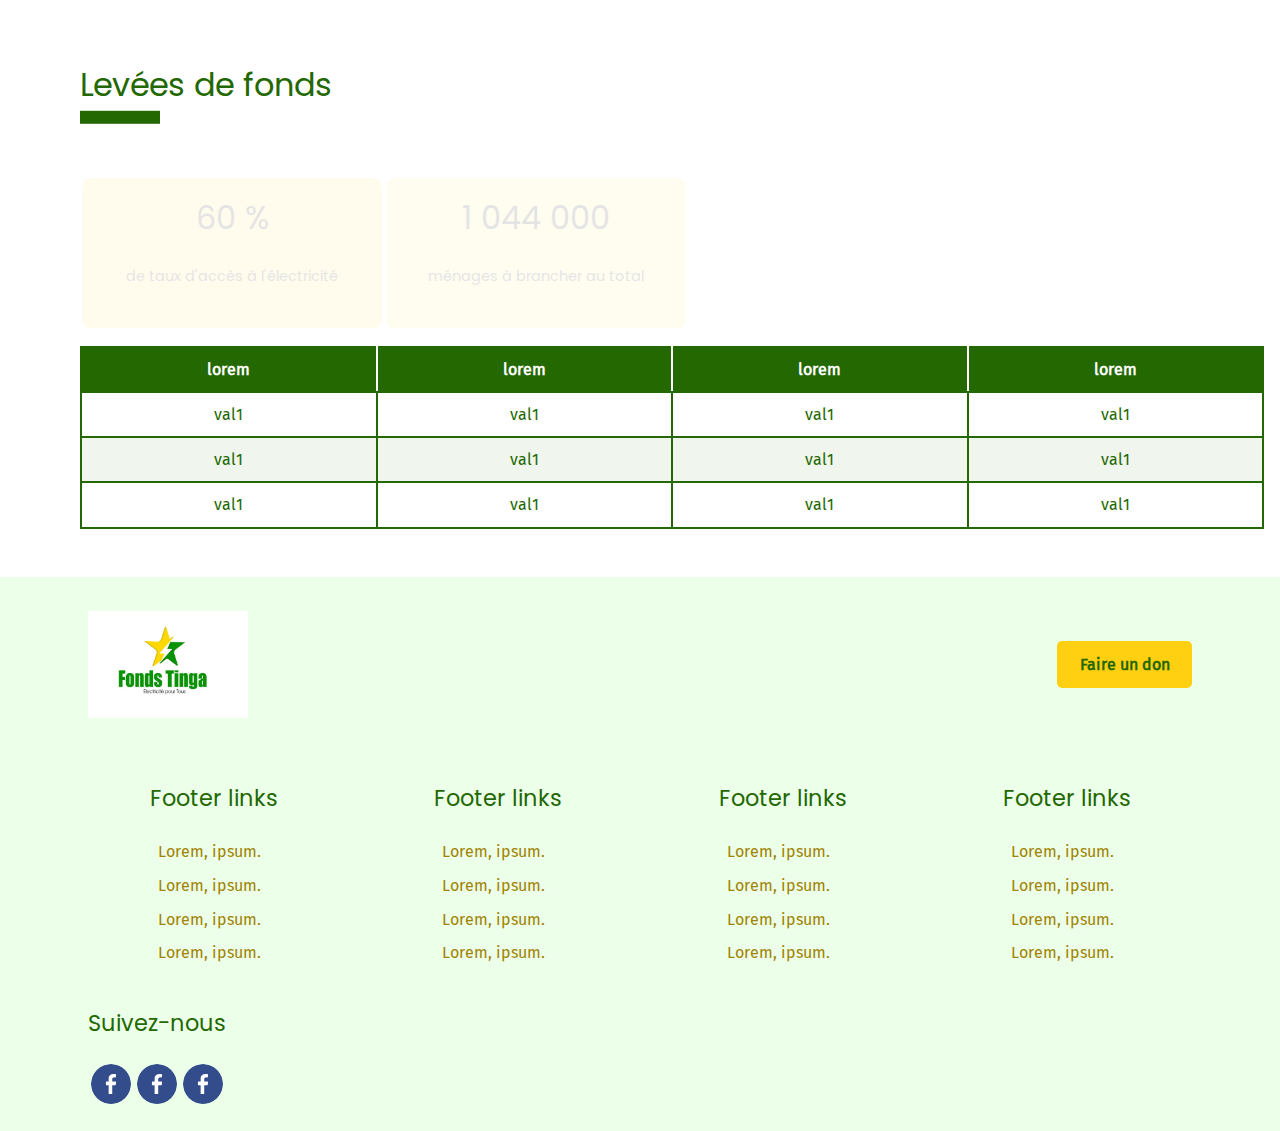
<file: fr/chiffres-cles.html>
<!DOCTYPE html>
<html lang="en">

<head>
    <meta charset="UTF-8">
    <meta http-equiv="X-UA-Compatible" content="IE=edge">
    <meta name="viewport" content="width=device-width, initial-scale=1.0">
    <!-- global assets -->
    <link rel="stylesheet" href="../assets/css/fontawesome-free/css/all.css">
    <link href="../assets/css/bootstrap5/css/bootstrap.css" rel="stylesheet">
    <link rel="stylesheet" href="../assets/css/global.css">
    <link rel="stylesheet" href="../assets/css/nav.css">
    <link rel="stylesheet" href="../assets/css/footer.css">
    <!-- page assets -->
    <link rel="stylesheet" href="../assets/css/chiffres-cles.css">
    <title>Fonds Tinga</title>
</head>

<body>
    <div id="page-content-wrapper" class="h-100 flex-column flex-jc-start">
        <address id="header-address" class="reset-bootstrap-modif flex-row flex-jc-space-between ">
            <div class="h-100 flex-row flex-ai-center">
                <a href="mailto:loerm@gmail.com" class="bloc-sm-display header-social-ico h-100 pad-h-1rem bloc"><img src="../assets/images/mail_logo_circle.png" alt="" class="h-100 objfit-contain"></a>
                <a href="tel:+22878900987" class="bloc-sm-display header-social-ico h-100 pad-h-1rem bloc"><img src="../assets/images/tel_logo_circle.png" alt="" class="h-100 objfit-contain"></a>
                <a href="mailto:loerm@gmail.com" class="bloc-sm-hidden header-contact-info color-white pad-h-1rem">lorem@gmail.com</a>
                <a href="tel:+22878900987" class="bloc-sm-hidden header-contact-info color-white pad-h-1rem">+228 89 89 09 78</a>
            </div>
            <div class="h-100 flex-row flex-ai-center">
                <a href="" class="header-social-ico h-100 pad-h-1rem bloc"><img src="../assets/images/fb_logo_circle.png" alt="" class="h-100 objfit-contain"></a>
                <a href="" class="header-social-ico h-100 pad-h-1rem bloc"><img src="../assets/images/tweeter_logo_circle.png" alt="" class="h-100 objfit-contain"></a>
                <!-- <a href="" class="header-social-ico h-100 pad-h-1rem bloc"><img src="../assets/images/" alt="" class="h-100 objfit-contain"></a> -->
            </div>
        </address>
        <nav class="reset-bootstrap-modif use-custom-nav ">
            <div class="width-limit-wrapper flex-row flex-jc-space-between">
                <!-- The use-custom-nav will have w 100%. The wrapper will limit it -->
                <div class="nav-part logo">
                    <img src="../assets/images/tinga_logo.jpeg" alt="logo">
                </div>
                <div class="nav-part md-collapse collapser">
                    <!-- md-collapse used in js to collapse in  -->
                    <button class="md-if-collapse nav-toggler">
                        <i class="fa-solid fa-bars menu-ico"></i>
                    </button>
                    <ul class="right-0 nav-toggle-target">
                        <li><a href="../fr/index.html" class="">Acceuil </a></li>
                        <li class="dropdown">
                            <a class="dropdown-but"><i class="fa-solid fa-chevron-down"></i> A propos </a>
                            <ul>
                                <li><a href="../fr/apropos.html#contexte-tinga">Contexte</a></li>
                                <li><a href="../fr/apropos.html#objectifs-tinga">Objectifs</a></li>
                                <li><a href="../fr/apropos.html#missions-tinga">Missions</a></li>
                            </ul>
                        </li>
                        <li class="dropdown">
                            <a class="dropdown-but "><i class="fa-solid fa-chevron-down"></i> Description du Fond </a>
                            <ul>
                                <li><a href="../fr/cadre-institutionnel.html#formes-juridique">Forme juridique</a></li>
                                <li><a href="../fr/cadre-institutionnel.html#organes-de-gouvernance">Organes de gouvernance</a></li>
                                <li><a href="../fr/description-du-fonds.html#mecanisme-de-fonctionnement">Mécanisme de fonctionnement</a></li>
                                <li><a href="../fr/description-du-fonds.html#conditions-d-eligibilite">Conditions d'éligibilité</a></li>
                                <li><a href="../fr/description-du-fonds.html#origine-des-ressources">Origine des ressources</a></li>
                                <li><a href="../fr/description-du-fonds.html#ressources-du-fonds">Ressources du fonds</a></li>
                            </ul>
                        </li>
                        <li class="dropdown">
                            <a class="dropdown-but active"><i class="fa-solid fa-chevron-down"></i> Chiffres clés </a>
                            <ul>
                                <li><a href="../fr/chiffres-cles.html#vue-generale">Vue générale</a></li>
                                <li><a href="../fr/chiffres-cles.html#operations">Opérations</a></li>
                                <li><a href="../fr/chiffres-cles.html#levees-de-fonds">Levées de fonds</a></li>
                            </ul>
                        </li>
                        <li><a href="../fr/espace-beneficiaire.html">Espace bénéficiaire</a></li>
                        <li><a href="">Espace dons</a></li>
                    </ul>
                </div>
            </div>
        </nav>

        <!-- Section du contenu propre de la page -->
        <section id="page-main-content" class="flex-column flex-grow">
            <header class="simple-page-header">
                <h1>Cadre institutionnel</h1>
            </header>
            <!-- Section vue generale -->
            <section id="vue-generale" class="simple-page-section">
                <h2>Vue générale</h2>
                <div class="list-boxes-chiffres flex-row flex-wrap flex-jc-space-evenly flex-ai-center pad-align-with-h2">
                    <div class="min-pres-chiffre-clef anime-on-apparition chif-pres-style1">
                        <p class="val">60 %</p>
                        <p class="label"> de taux d'accès à l'électricité</p>
                    </div>
                    <div class="min-pres-chiffre-clef anime-on-apparition chif-pres-style2">
                        <p class="val">1 234 000</p>
                        <p class="label">ménages à brancher au total</p>
                    </div>
                    <div class="min-pres-chiffre-clef anime-on-apparition chif-pres-style3">
                        <p class="val">60 %</p>
                        <p class="label"> de taux d'accès à l'électricité</p>
                    </div>
                    <div class="min-pres-chiffre-clef anime-on-apparition chif-pres-style4">
                        <p class="val">1 044 000</p>
                        <p class="label">ménages à brancher au total</p>
                    </div>
                </div>
            </section>
            <!-- Fin Section vue generale -->
            <!-- Section opérations -->
            <section id="operations" class="simple-page-section">
                <h2>Opérations</h2>
                <div class="list-boxes-chiffres flex-row flex-wrap flex-jc-start flex-ai-center pad-align-with-h2">
                    <div class="min-pres-chiffre-clef anime-on-apparition chif-pres-style1">
                        <p class="val">60 %</p>
                        <p class="label"> de taux d'accès à l'électricité</p>
                    </div>
                    <div class="min-pres-chiffre-clef anime-on-apparition chif-pres-style2">
                        <p class="val">1 044 000</p>
                        <p class="label">ménages à brancher au total</p>
                    </div>

                </div>
                <div class="pad-align-with-h2 table-container">
                    <table class="table-style1 w-100">
                        <thead>
                            <tr>
                                <th>Agences</th>
                                <th>Nombre de raccordement recensés sans ticket d'entrée</th>
                                <th>Clients branchés</th>
                            </tr>
                        </thead>
                        <tbody>
                            <tr>
                                <td>Dapaong</td>
                                <td>105</td>
                                <td>834</td>
                            </tr>
                            <tr>
                                <td>Mango</td>
                                <td>60</td>
                                <td>724</td>
                            </tr>
                            <tr>
                                <td>Cinkassé</td>
                                <td>80</td>
                                <td>622</td>
                            </tr>
                        </tbody>
                    </table>
                </div>

            </section>
            <!-- Fin opérations -->
            <!-- Section levées de fonds -->
            <section id="levees-de-fonds" class="simple-page-section">
                <h2>Levées de fonds</h2>
                <div class="list-boxes-chiffres flex-row flex-wrap flex-jc-start flex-ai-center pad-align-with-h2">
                    <div class="min-pres-chiffre-clef anime-on-apparition chif-pres-style3">
                        <p class="val">60 %</p>
                        <p class="label"> de taux d'accès à l'électricité</p>
                    </div>
                    <div class="min-pres-chiffre-clef anime-on-apparition chif-pres-style4">
                        <p class="val">1 044 000</p>
                        <p class="label">ménages à brancher au total</p>
                    </div>
                </div>
                <div class="pad-align-with-h2 table-container">
                    <table class="table-style1 w-100">
                        <thead>
                            <tr>
                                <th>lorem</th>
                                <th>lorem</th>
                                <th>lorem</th>
                                <th>lorem</th>
                            </tr>
                        </thead>
                        <tbody>
                            <tr>
                                <td>val1</td>
                                <td>val1</td>
                                <td>val1</td>
                                <td>val1</td>
                            </tr>
                            <tr>
                                <td>val1</td>
                                <td>val1</td>
                                <td>val1</td>
                                <td>val1</td>
                            </tr>
                            <tr>
                                <td>val1</td>
                                <td>val1</td>
                                <td>val1</td>
                                <td>val1</td>
                            </tr>
                        </tbody>
                    </table>
                </div>
            </section>
            <!-- Fin levées de fonds -->

        </section>
        <!-- Fin section du contenu propre de la page -->

        <footer class="reset-bootstrap-modif">
            <section id="footer-head" class="flex-row flex-wrap flex-jc-space-between flex-ai-center">
                <img src="../assets/images/tinga_logo_details.jpeg" alt="">
                <button class="hight-visibility-button">Faire un don</button>
            </section>
            <nav id="footer-links" class="flex-row flex-wrap flex-jc-space-evenly flex-ai-start">
                <!-- liens footer -->
                <div class="footer-links-bloc flex-column">
                    <h4 class="">Footer links</h4>
                    <ul class="list-style-none">
                        <li><a href="">Lorem, ipsum.</a></li>
                        <li><a href="">Lorem, ipsum.</a></li>
                        <li><a href="">Lorem, ipsum.</a></li>
                        <li><a href="">Lorem, ipsum.</a></li>
                    </ul>
                </div>
                <div class="footer-links-bloc flex-column">
                    <h4 class="">Footer links</h4>
                    <ul class="list-style-none">
                        <li><a href="">Lorem, ipsum.</a></li>
                        <li><a href="">Lorem, ipsum.</a></li>
                        <li><a href="">Lorem, ipsum.</a></li>
                        <li><a href="">Lorem, ipsum.</a></li>
                    </ul>
                </div>
                <div class="footer-links-bloc flex-column">
                    <h4 class="">Footer links</h4>
                    <ul class="list-style-none">
                        <li><a href="">Lorem, ipsum.</a></li>
                        <li><a href="">Lorem, ipsum.</a></li>
                        <li><a href="">Lorem, ipsum.</a></li>
                        <li><a href="">Lorem, ipsum.</a></li>
                    </ul>
                </div>
                <div class="footer-links-bloc flex-column">
                    <h4 class="">Footer links</h4>
                    <ul class="list-style-none">
                        <li><a href="">Lorem, ipsum.</a></li>
                        <li><a href="">Lorem, ipsum.</a></li>
                        <li><a href="">Lorem, ipsum.</a></li>
                        <li><a href="">Lorem, ipsum.</a></li>
                    </ul>
                </div>
                <!-- fin liens footer -->
            </nav>
            <address id="footer-address-bloc">
                <div>
                    <h4>Suivez-nous</h4>
                    <ul class="flex-row">
                        <li><a href="" class="footer-social-ico"><img src="../assets/images/fb_logo_circle.png" alt=""></a></li>
                        <li><a href="" class="footer-social-ico"><img src="../assets/images/fb_logo_circle.png" alt=""></a></li>
                        <li><a href="" class="footer-social-ico"><img src="../assets/images/fb_logo_circle.png" alt=""></a></li>
                    </ul>
                </div>
            </address>
        </footer>
        <script src="../assets/js/bootstrap5/js/bootstrap.bundle.js"></script>
        <script src="../assets/js/global.js"></script>
        <script src="../assets/js/nav.js"></script>
    </div>
</body>

</html>
</file>
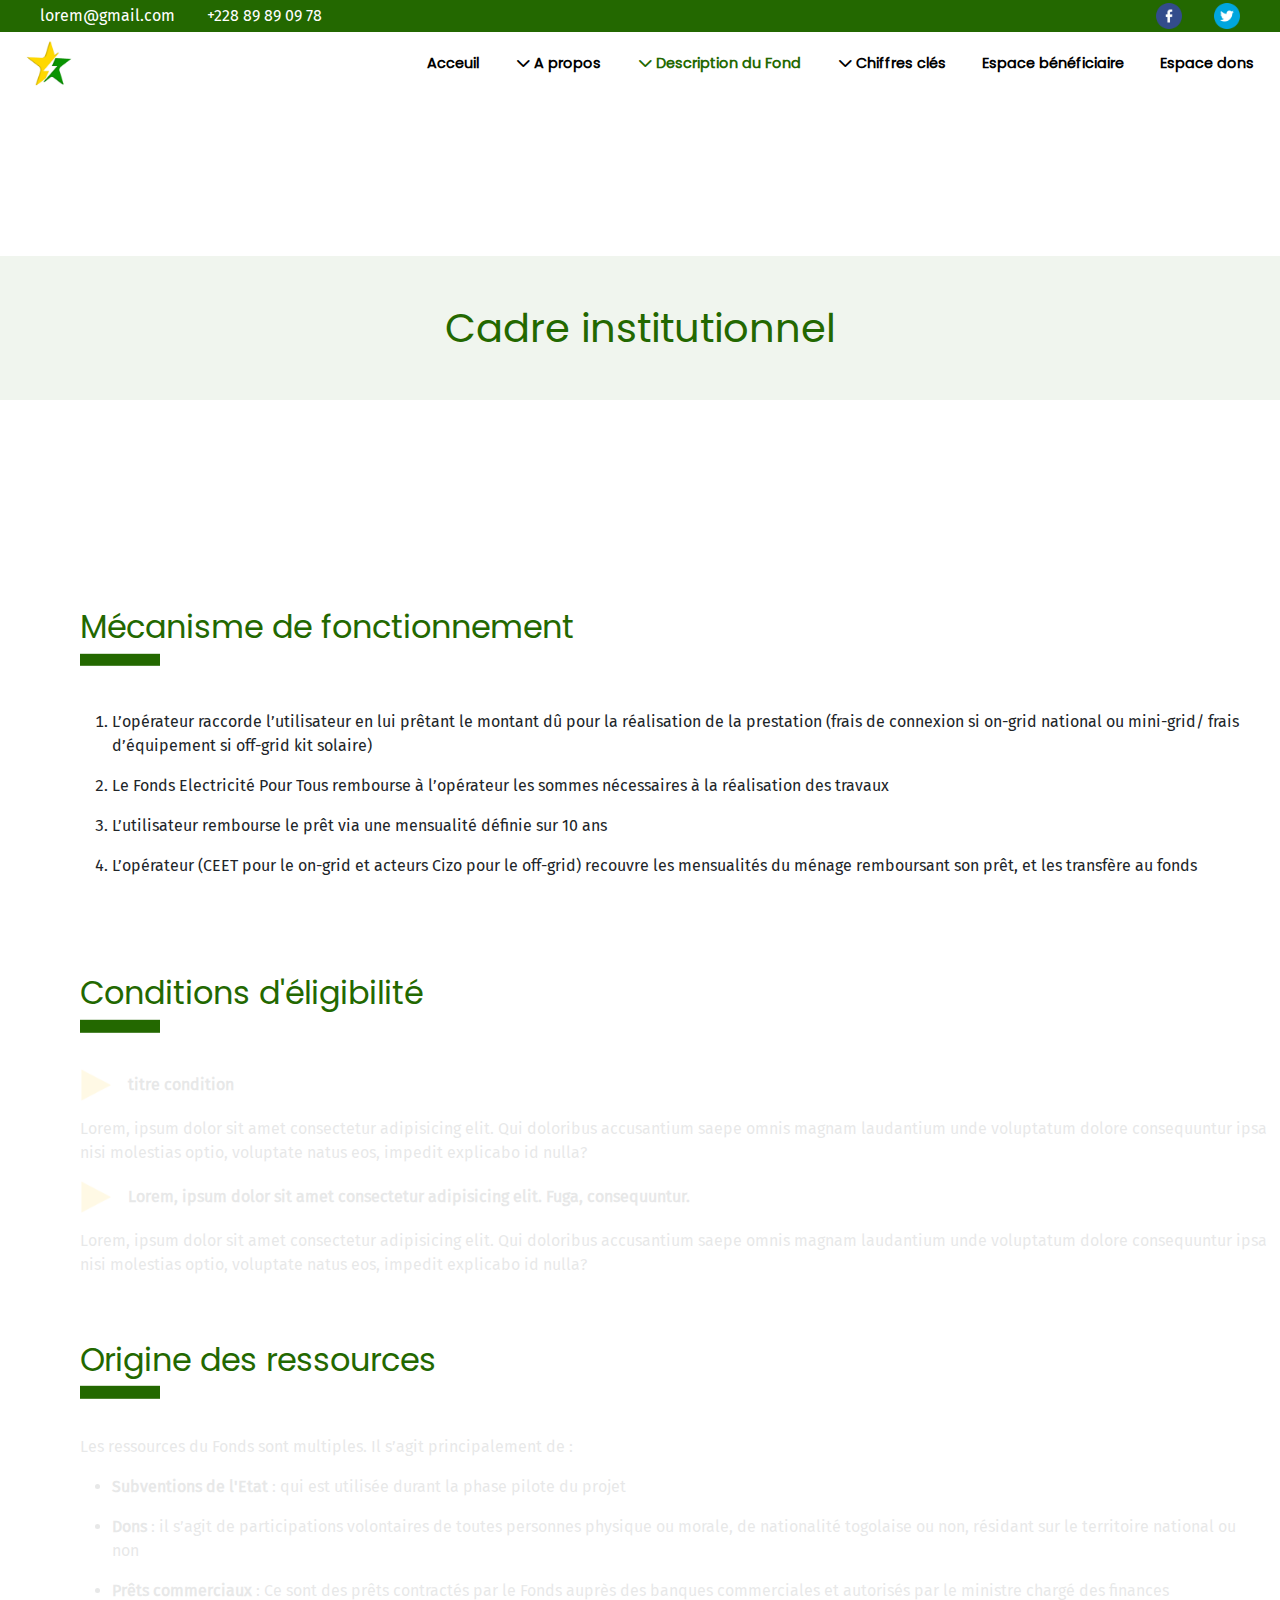
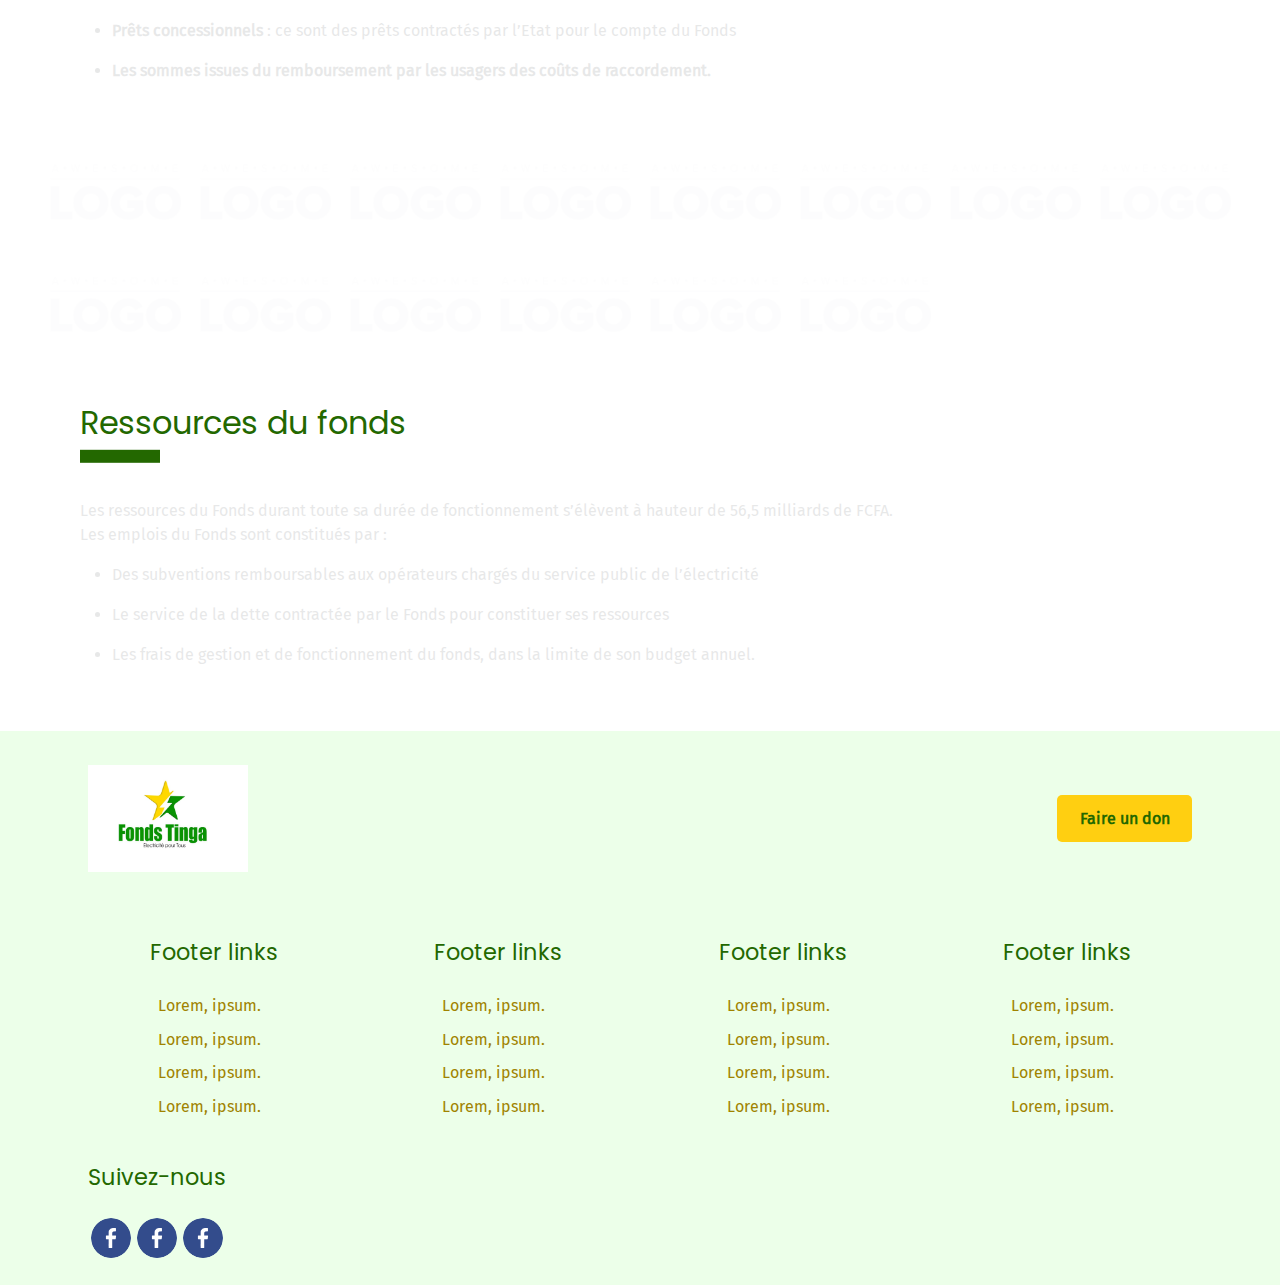
<file: fr/description-du-fonds.html>
<!DOCTYPE html>
<html lang="en">
<head>
    <meta charset="UTF-8">
    <meta http-equiv="X-UA-Compatible" content="IE=edge">
    <meta name="viewport" content="width=device-width, initial-scale=1.0">
    <!-- global assets -->
    <link rel="stylesheet" href="../assets/css/fontawesome-free/css/all.css">
    <link href="../assets/css/bootstrap5/css/bootstrap.css" rel="stylesheet">
    <link rel="stylesheet" href="../assets/css/global.css">
    <link rel="stylesheet" href="../assets/css/nav.css">
    <link rel="stylesheet" href="../assets/css/footer.css">
    <!-- page assets -->
    <link rel="stylesheet" href="../assets/css/description-fonds.css">
    <title>Fonds Tinga | Description du fonds</title>
</head>
<body>
    <div id="page-content-wrapper" class="h-100 flex-column flex-jc-start">
        <address id="header-address" class="reset-bootstrap-modif flex-row flex-jc-space-between ">
            <div class="h-100 flex-row flex-ai-center">
                <a href="mailto:loerm@gmail.com" class="bloc-sm-display header-social-ico h-100 pad-h-1rem bloc"><img src="../assets/images/mail_logo_circle.png" alt="" class="h-100 objfit-contain"></a>
                <a href="tel:+22878900987" class="bloc-sm-display header-social-ico h-100 pad-h-1rem bloc"><img src="../assets/images/tel_logo_circle.png" alt="" class="h-100 objfit-contain"></a>
                <a href="mailto:loerm@gmail.com" class="bloc-sm-hidden header-contact-info color-white pad-h-1rem">lorem@gmail.com</a>
                <a href="tel:+22878900987" class="bloc-sm-hidden header-contact-info color-white pad-h-1rem">+228 89 89 09 78</a>
            </div>
            <div class="h-100 flex-row flex-ai-center">
                <a href="" class="header-social-ico h-100 pad-h-1rem bloc"><img src="../assets/images/fb_logo_circle.png" alt="" class="h-100 objfit-contain"></a>
                <a href="" class="header-social-ico h-100 pad-h-1rem bloc"><img src="../assets/images/tweeter_logo_circle.png" alt="" class="h-100 objfit-contain"></a>
                <!-- <a href="" class="header-social-ico h-100 pad-h-1rem bloc"><img src="../assets/images/" alt="" class="h-100 objfit-contain"></a> -->
            </div>
        </address>
        <nav class="reset-bootstrap-modif use-custom-nav ">
            <div class="width-limit-wrapper flex-row flex-jc-space-between">
                <!-- The use-custom-nav will have w 100%. The wrapper will limit it -->
                <div class="nav-part logo">
                    <img src="../assets/images/tinga_logo.jpeg" alt="logo">
                </div>
                <div class="nav-part md-collapse collapser">
                    <!-- md-collapse used in js to collapse in  -->
                    <button class="md-if-collapse nav-toggler">
                        <i class="fa-solid fa-bars menu-ico"></i>
                    </button>
                    <ul class="right-0 nav-toggle-target">
                        <li><a href="../fr/index.html" class="">Acceuil </a></li>
                        <li class="dropdown">
                            <a class="dropdown-but"><i class="fa-solid fa-chevron-down"></i> A propos </a>
                            <ul>
                                <li><a href="../fr/apropos.html#contexte-tinga">Contexte</a></li>
                                <li><a href="../fr/apropos.html#objectifs-tinga">Objectifs</a></li>
                                <li><a href="../fr/apropos.html#missions-tinga">Missions</a></li>
                            </ul>
                        </li>
                        <li class="dropdown">
                            <a class="dropdown-but active"><i class="fa-solid fa-chevron-down"></i> Description du Fond </a>
                            <ul>
                                <li><a href="../fr/cadre-institutionnel.html#formes-juridique">Forme juridique</a></li>
                                <li><a href="../fr/cadre-institutionnel.html#organes-de-gouvernance">Organes de gouvernance</a></li>
                                <li><a href="../fr/description-du-fonds.html#mecanisme-de-fonctionnement">Mécanisme de fonctionnement</a></li>
                                <li><a href="../fr/description-du-fonds.html#conditions-d-eligibilite">Conditions d'éligibilité</a></li>
                                <li><a href="../fr/description-du-fonds.html#origine-des-ressources">Origine des ressources</a></li>
                                <li><a href="../fr/description-du-fonds.html#ressources-du-fonds">Ressources du fonds</a></li>
                            </ul>
                        </li>
                        <li class="dropdown">
                            <a class="dropdown-but"><i class="fa-solid fa-chevron-down"></i> Chiffres clés </a>
                            <ul>
                                <li><a href="../fr/chiffres-cles.html#vue-generale">Vue générale</a></li>
                                <li><a href="../fr/chiffres-cles.html#operations">Opérations</a></li>
                                <li><a href="../fr/chiffres-cles.html#levees-de-fonds">Levées de fonds</a></li>
                            </ul>
                        </li>
                        <li><a href="../fr/espace-beneficiaire.html">Espace bénéficiaire</a></li>
                        <li><a href="">Espace dons</a></li>
                    </ul>
                </div>
            </div>
        </nav>

        <!-- Section du contenu propre de la page -->
        <section id="page-main-content" class="flex-column flex-grow">
            <header class="simple-page-header">
                <h1>Cadre institutionnel</h1>
            </header>
            <!-- Section mécanisme de fonctionnemnt -->
            <section id="mecanisme-de-fonctionnement" class="simple-page-section">
                <h2>Mécanisme de fonctionnement</h2>
                <div class="only-text-container anime-on-apparition">
                    <ol>
                        <li class="marg-v-1rem">L’opérateur raccorde l’utilisateur en lui prêtant le montant dû pour la réalisation de la prestation (frais de connexion si on-grid national ou mini-grid/ frais d’équipement si off-grid kit solaire)</li>
                        <li class="marg-v-1rem">Le Fonds Electricité Pour Tous rembourse à l’opérateur les sommes nécessaires à la réalisation des travaux </li> 
                        <li class="marg-v-1rem">L’utilisateur rembourse le prêt via une mensualité définie sur 10 ans</li>
                        <li class="marg-v-1rem">L’opérateur (CEET pour le on-grid et acteurs Cizo pour le off-grid) recouvre les mensualités du ménage remboursant son prêt, et les transfère au fonds</li>
                    </ol>
                </div>
            </section>
            <!-- Fin Section mécanisme de fonctionnemnt -->
            <!-- Section conditions d'éligibilité -->
            <section id="conditions-d-eligibilite" class="simple-page-section">
                <h2>Conditions d'éligibilité</h2>
                <ul class="liste-cond-eligibilite list-style-none pad-align-with-h2 anime-on-apparition">
                    <li>
                        <p class="title-condition"><img src="../assets/images/list-style-triangle.png" alt=""> titre condition</p>
                        <p class="description-condition">Lorem, ipsum dolor sit amet consectetur adipisicing elit. Qui doloribus accusantium saepe omnis magnam laudantium unde voluptatum dolore consequuntur ipsa nisi molestias optio, voluptate natus eos, impedit explicabo id nulla?</p>
                    </li>
                    <li>
                        <p class="title-condition"><img src="../assets/images/list-style-triangle.png" alt=""> Lorem, ipsum dolor sit amet consectetur adipisicing elit. Fuga, consequuntur.</p>
                        <p class="description-condition">Lorem, ipsum dolor sit amet consectetur adipisicing elit. Qui doloribus accusantium saepe omnis magnam laudantium unde voluptatum dolore consequuntur ipsa nisi molestias optio, voluptate natus eos, impedit explicabo id nulla?</p>
                    </li>
                </ul>
            </section>
            <!-- Fin Section conditions d'éligibilité -->
            <!-- Section Origine des ressources -->
            <section id="origine-des-ressources" class="simple-page-section">
                <h2>Origine des ressources</h2>
                <div class="only-text-container anime-on-apparition">
                    <p>Les ressources du Fonds sont multiples. Il s’agit principalement de :</p>
                    <ul>
                        <li class="marg-v-1rem"><strong>Subventions de l'Etat</strong> : qui est utilisée durant la phase pilote du projet</li>
                        <li class="marg-v-1rem"><strong>Dons</strong> : il s’agit de participations volontaires de toutes personnes physique ou morale, de nationalité togolaise ou non, résidant sur le territoire national ou non</li>
                        <li class="marg-v-1rem"><strong>Prêts commerciaux</strong> : Ce sont des prêts contractés par le Fonds auprès des banques commerciales et autorisés par le ministre chargé des finances</li>
                        <li class="marg-v-1rem"><strong>Prêts concessionnels</strong> : ce sont des prêts contractés par l’Etat pour le compte du Fonds</li>
                        <li class="marg-v-1rem"><strong>Les sommes issues du remboursement par les usagers des coûts de raccordement.</strong></li> 
                    </ul>
                </div>
                <div class="list-partenaires anime-on-apparition">
                    <img src="../assets/images/logo-fictif.png" alt="" class="w-100 part-img objfit-contain anime-on-apparition">
                    <img src="../assets/images/logo-fictif.png" alt="" class="w-100 part-img objfit-contain anime-on-apparition">
                    <img src="../assets/images/logo-fictif.png" alt="" class="w-100 part-img objfit-contain anime-on-apparition">
                    <img src="../assets/images/logo-fictif.png" alt="" class="w-100 part-img objfit-contain anime-on-apparition">
                    <img src="../assets/images/logo-fictif.png" alt="" class="w-100 part-img objfit-contain anime-on-apparition">
                    <img src="../assets/images/logo-fictif.png" alt="" class="w-100 part-img objfit-contain anime-on-apparition">
                    <img src="../assets/images/logo-fictif.png" alt="" class="w-100 part-img objfit-contain anime-on-apparition">
                    <img src="../assets/images/logo-fictif.png" alt="" class="w-100 part-img objfit-contain anime-on-apparition">
                    <img src="../assets/images/logo-fictif.png" alt="" class="w-100 part-img objfit-contain anime-on-apparition">
                    <img src="../assets/images/logo-fictif.png" alt="" class="w-100 part-img objfit-contain anime-on-apparition">
                    <img src="../assets/images/logo-fictif.png" alt="" class="w-100 part-img objfit-contain anime-on-apparition">
                    <img src="../assets/images/logo-fictif.png" alt="" class="w-100 part-img objfit-contain anime-on-apparition">
                    <img src="../assets/images/logo-fictif.png" alt="" class="w-100 part-img objfit-contain anime-on-apparition">
                    <img src="../assets/images/logo-fictif.png" alt="" class="w-100 part-img objfit-contain anime-on-apparition">
                </div>
            </section>
            <!-- Fin Section Origine des ressources -->
            <!-- Section ressources du fonds -->
            <section id="ressources-du-fonds" class="simple-page-section">
                <h2>Ressources du fonds</h2>
                <div class="only-text-container anime-on-apparition">
                    <p>
                        Les ressources du Fonds durant toute sa durée de fonctionnement s’élèvent à hauteur de 56,5 milliards de FCFA. <br>
                        Les emplois du Fonds sont constitués par :
                    </p>
                    <ul>
                        <li class="marg-v-1rem">Des subventions remboursables aux opérateurs chargés du service public de l’électricité</li>
                        <li class="marg-v-1rem">Le service de la dette contractée par le Fonds pour constituer ses ressources </li>
                        <li class="marg-v-1rem">Les frais de gestion et de fonctionnement du fonds, dans la limite de son budget annuel.</li>
                    </ul>
                </div>
            </section>
            <!-- Fin Section conditions d'éligibilité -->
        </section>
        <!-- Fin section du contenu propre de la page -->
        
        <footer class="reset-bootstrap-modif">
            <section id="footer-head" class="flex-row flex-wrap flex-jc-space-between flex-ai-center">
                <img src="../assets/images/tinga_logo_details.jpeg" alt="">
                <button class="hight-visibility-button">Faire un don</button>
            </section>
            <nav id="footer-links" class="flex-row flex-wrap flex-jc-space-evenly flex-ai-start">
                <!-- liens footer -->
                <div class="footer-links-bloc flex-column">
                    <h4 class="">Footer links</h4>
                    <ul class="list-style-none">
                        <li><a href="">Lorem, ipsum.</a></li>
                        <li><a href="">Lorem, ipsum.</a></li>
                        <li><a href="">Lorem, ipsum.</a></li>
                        <li><a href="">Lorem, ipsum.</a></li>
                    </ul>
                </div>
                <div class="footer-links-bloc flex-column">
                    <h4 class="">Footer links</h4>
                    <ul class="list-style-none">
                        <li><a href="">Lorem, ipsum.</a></li>
                        <li><a href="">Lorem, ipsum.</a></li>
                        <li><a href="">Lorem, ipsum.</a></li>
                        <li><a href="">Lorem, ipsum.</a></li>
                    </ul>
                </div>
                <div class="footer-links-bloc flex-column">
                    <h4 class="">Footer links</h4>
                    <ul class="list-style-none">
                        <li><a href="">Lorem, ipsum.</a></li>
                        <li><a href="">Lorem, ipsum.</a></li>
                        <li><a href="">Lorem, ipsum.</a></li>
                        <li><a href="">Lorem, ipsum.</a></li>
                    </ul>
                </div>
                <div class="footer-links-bloc flex-column">
                    <h4 class="">Footer links</h4>
                    <ul class="list-style-none">
                        <li><a href="">Lorem, ipsum.</a></li>
                        <li><a href="">Lorem, ipsum.</a></li>
                        <li><a href="">Lorem, ipsum.</a></li>
                        <li><a href="">Lorem, ipsum.</a></li>
                    </ul>
                </div>
                <!-- fin liens footer -->
            </nav>
            <address id="footer-address-bloc">
                <div>
                    <h4>Suivez-nous</h4>
                    <ul class="flex-row">
                        <li><a href="" class="footer-social-ico"><img src="../assets/images/fb_logo_circle.png" alt=""></a></li>
                        <li><a href="" class="footer-social-ico"><img src="../assets/images/fb_logo_circle.png" alt=""></a></li>
                        <li><a href="" class="footer-social-ico"><img src="../assets/images/fb_logo_circle.png" alt=""></a></li>
                    </ul>
                </div>
            </address>
        </footer>
        <script src="../assets/js/bootstrap5/js/bootstrap.bundle.js" ></script>
        <script src="../assets/js/global.js"></script>
        <script src="../assets/js/nav.js"></script>
    </div>
</body>
</html>
</file>
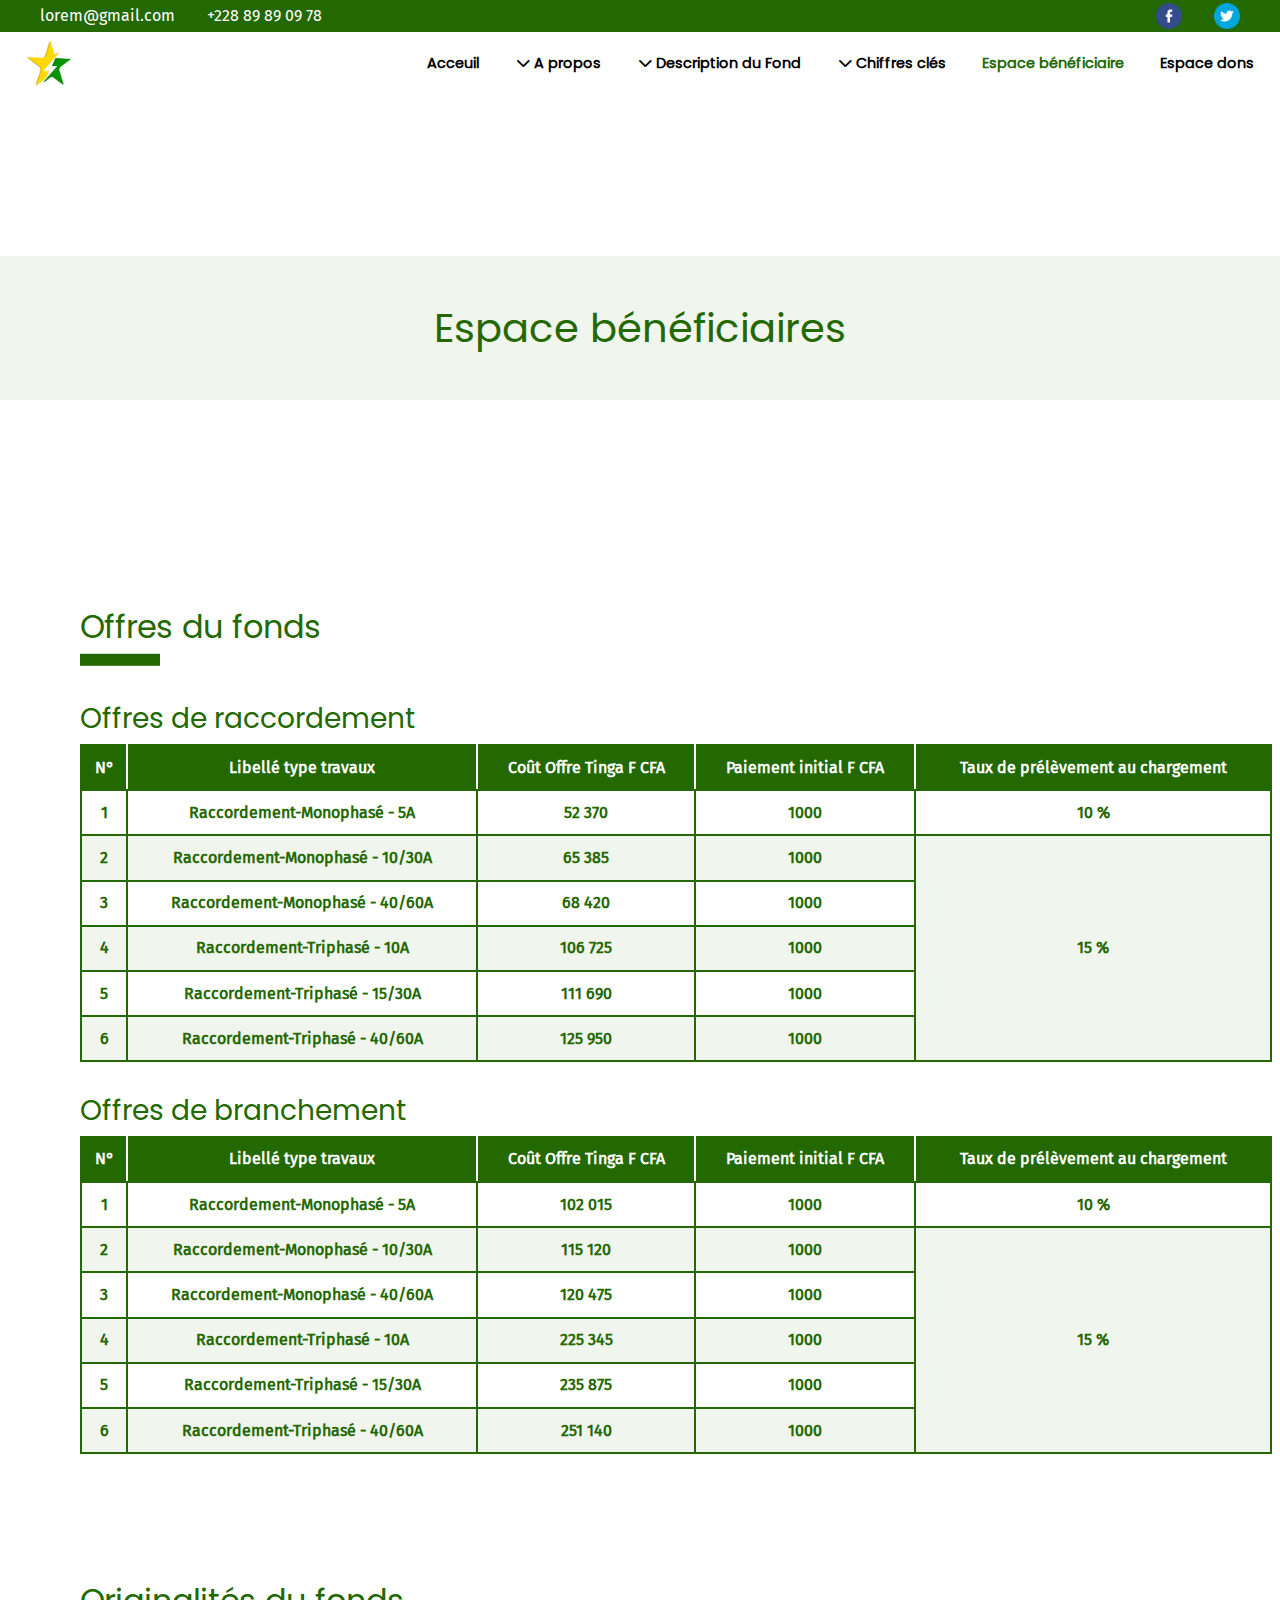
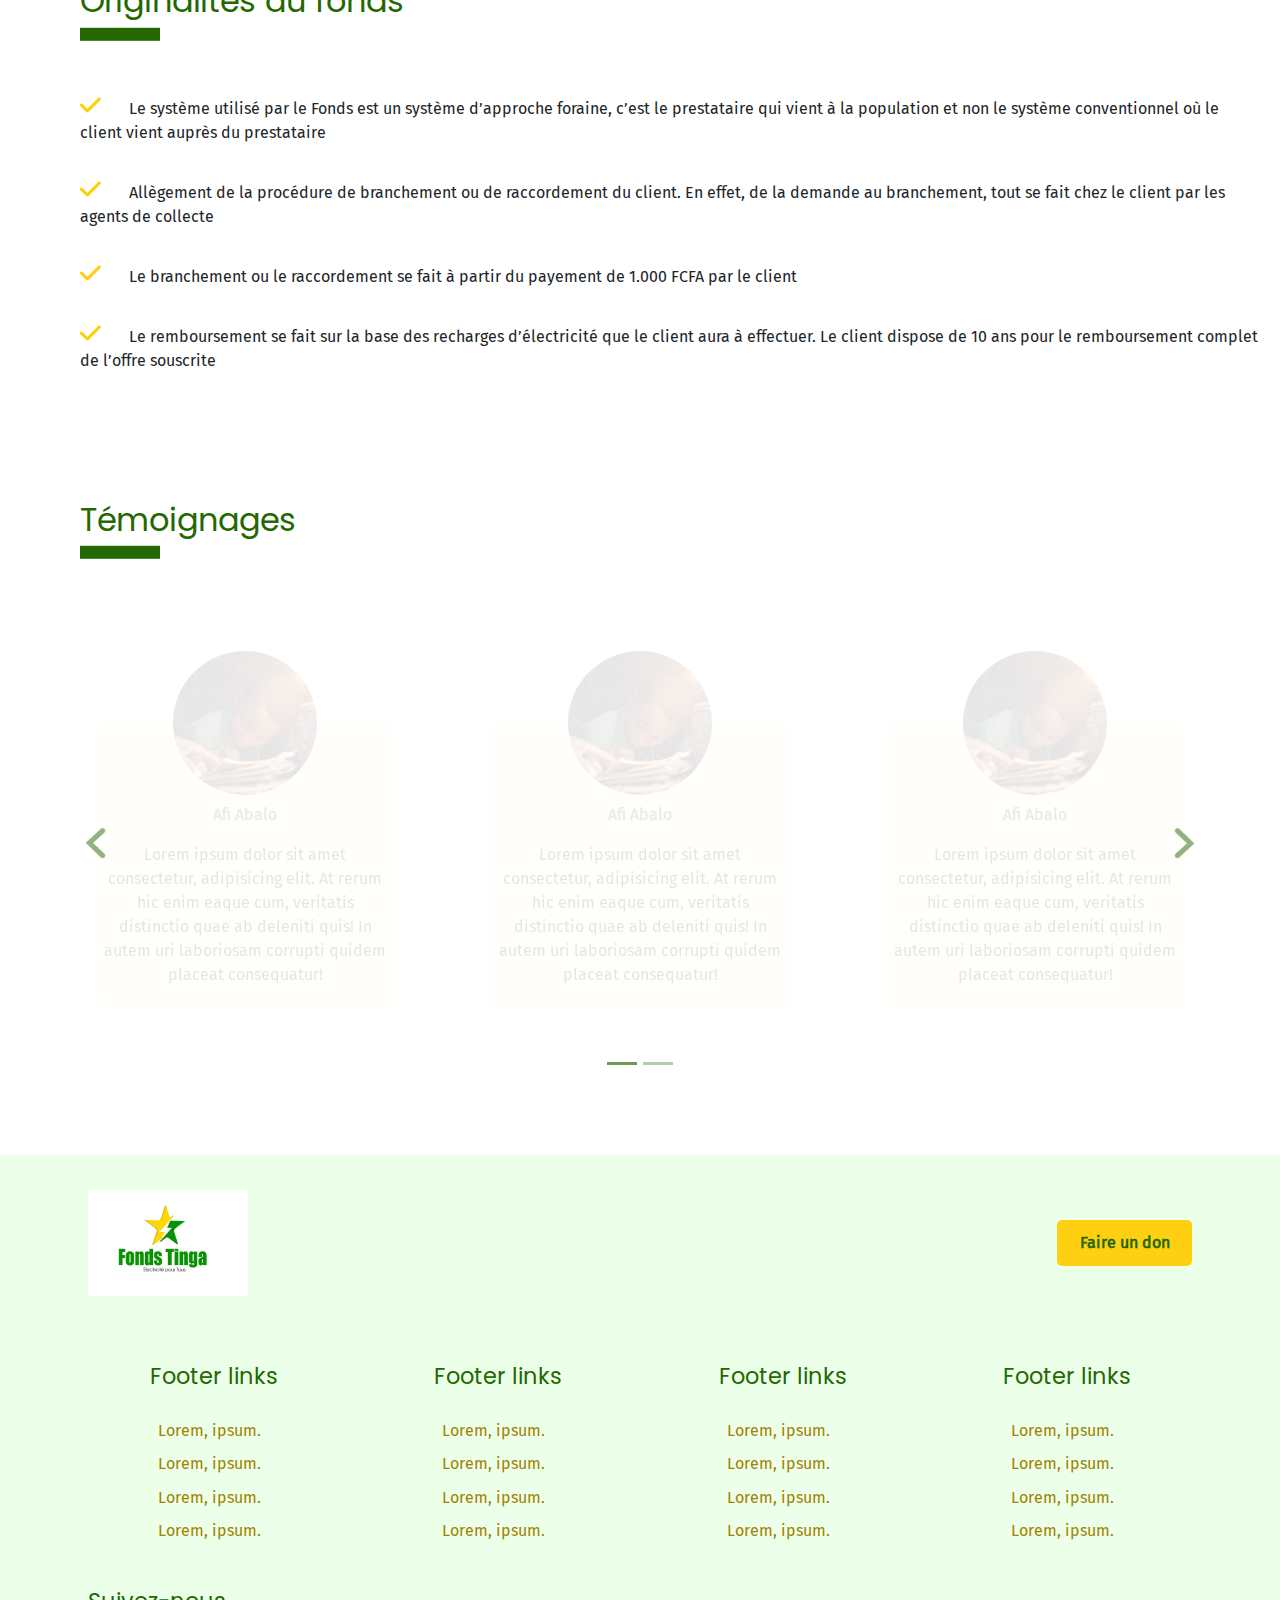
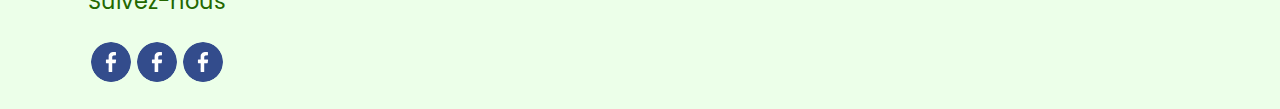
<file: fr/espace-beneficiaire.html>
<!DOCTYPE html>
<html lang="en">

<head>
    <meta charset="UTF-8">
    <meta http-equiv="X-UA-Compatible" content="IE=edge">
    <meta name="viewport" content="width=device-width, initial-scale=1.0">
    <!-- global assets -->
    <link rel="stylesheet" href="../assets/css/fontawesome-free/css/all.css">
    <link href="../assets/css/bootstrap5/css/bootstrap.css" rel="stylesheet">
    <link rel="stylesheet" href="../assets/css/global.css">
    <link rel="stylesheet" href="../assets/css/nav.css">
    <link rel="stylesheet" href="../assets/css/footer.css">
    <!-- page assets -->
    <link rel="stylesheet" href="../assets/css/espace-beneficiaire.css">
    <title>Fonds Tinga</title>
</head>

<body>
    <div id="page-content-wrapper" class="h-100 flex-column flex-jc-start">
        <address id="header-address" class="reset-bootstrap-modif flex-row flex-jc-space-between ">
            <div class="h-100 flex-row flex-ai-center">
                <a href="mailto:loerm@gmail.com" class="bloc-sm-display header-social-ico h-100 pad-h-1rem bloc"><img src="../assets/images/mail_logo_circle.png" alt="" class="h-100 objfit-contain"></a>
                <a href="tel:+22878900987" class="bloc-sm-display header-social-ico h-100 pad-h-1rem bloc"><img src="../assets/images/tel_logo_circle.png" alt="" class="h-100 objfit-contain"></a>
                <a href="mailto:loerm@gmail.com" class="bloc-sm-hidden header-contact-info color-white pad-h-1rem">lorem@gmail.com</a>
                <a href="tel:+22878900987" class="bloc-sm-hidden header-contact-info color-white pad-h-1rem">+228 89 89 09 78</a>
            </div>
            <div class="h-100 flex-row flex-ai-center">
                <a href="" class="header-social-ico h-100 pad-h-1rem bloc"><img src="../assets/images/fb_logo_circle.png" alt="" class="h-100 objfit-contain"></a>
                <a href="" class="header-social-ico h-100 pad-h-1rem bloc"><img src="../assets/images/tweeter_logo_circle.png" alt="" class="h-100 objfit-contain"></a>
                <!-- <a href="" class="header-social-ico h-100 pad-h-1rem bloc"><img src="../assets/images/" alt="" class="h-100 objfit-contain"></a> -->
            </div>
        </address>
        <nav class="reset-bootstrap-modif use-custom-nav ">
            <div class="width-limit-wrapper flex-row flex-jc-space-between">
                <!-- The use-custom-nav will have w 100%. The wrapper will limit it -->
                <div class="nav-part logo">
                    <img src="../assets/images/tinga_logo.jpeg" alt="logo">
                </div>
                <div class="nav-part md-collapse collapser">
                    <!-- md-collapse used in js to collapse in  -->
                    <button class="md-if-collapse nav-toggler">
                        <i class="fa-solid fa-bars menu-ico"></i>
                    </button>
                    <ul class="right-0 nav-toggle-target">
                        <li><a href="../fr/index.html" class="">Acceuil </a></li>
                        <li class="dropdown">
                            <a class="dropdown-but"><i class="fa-solid fa-chevron-down"></i> A propos </a>
                            <ul>
                                <li><a href="../fr/apropos.html#contexte-tinga">Contexte</a></li>
                                <li><a href="../fr/apropos.html#objectifs-tinga">Objectifs</a></li>
                                <li><a href="../fr/apropos.html#missions-tinga">Missions</a></li>
                            </ul>
                        </li>
                        <li class="dropdown">
                            <a class="dropdown-but "><i class="fa-solid fa-chevron-down"></i> Description du Fond </a>
                            <ul>
                                <li><a href="../fr/cadre-institutionnel.html#formes-juridique">Forme juridique</a></li>
                                <li><a href="../fr/cadre-institutionnel.html#organes-de-gouvernance">Organes de gouvernance</a></li>
                                <li><a href="../fr/description-du-fonds.html#mecanisme-de-fonctionnement">Mécanisme de fonctionnement</a></li>
                                <li><a href="../fr/description-du-fonds.html#conditions-d-eligibilite">Conditions d'éligibilité</a></li>
                                <li><a href="../fr/description-du-fonds.html#origine-des-ressources">Origine des ressources</a></li>
                                <li><a href="../fr/description-du-fonds.html#ressources-du-fonds">Ressources du fonds</a></li>
                            </ul>
                        </li>
                        <li class="dropdown">
                            <a class="dropdown-but"><i class="fa-solid fa-chevron-down"></i> Chiffres clés </a>
                            <ul>
                                <li><a href="../fr/chiffres-cles.html#vue-generale">Vue générale</a></li>
                                <li><a href="../fr/chiffres-cles.html#operations">Opérations</a></li>
                                <li><a href="../fr/chiffres-cles.html#levees-de-fonds">Levées de fonds</a></li>
                            </ul>
                        </li>
                        <li><a href="../fr/espace-beneficiaire.html" class="active">Espace bénéficiaire</a></li>
                        <li><a href="">Espace dons</a></li>
                    </ul>
                </div>
            </div>
        </nav>

        <!-- Section du contenu propre de la page -->
        <section id="page-main-content" class="flex-column flex-grow">
            <header class="simple-page-header">
                <h1>Espace bénéficiaires</h1>
            </header>
            <!-- Section offres du fonds -->
            <section id="offres-du-fond" class="simple-page-section">
                <h2>Offres du fonds</h2>
                <div class="table-container pad-align-with-h2">
                    <h3>Offres de raccordement</h3>
                    <table class="table-style1">
                        <thead>
                            <tr>
                                <th>N°</th>
                                <th>Libellé type travaux</th>
                                <th>Coût Offre Tinga F CFA</th>
                                <th>Paiement initial F CFA</th>
                                <th>Taux de prélèvement au chargement</th>
                            </tr>
                        </thead>
                        <tbody>
                            <tr>
                                <td>1</td>
                                <td>Raccordement-Monophasé - 5A</td>
                                <td>52 370</td>
                                <td>1000</td>
                                <td>10 %</td>
                            </tr>
                            <tr>
                                <td>2</td>
                                <td>Raccordement-Monophasé - 10/30A</td>
                                <td>65 385</td>
                                <td>1000</td>
                                <td rowspan="5" id="15-percent-prelev">15 %</td>
                            </tr>
                            <tr class="with-15-percent">
                                <td>3</td>
                                <td>Raccordement-Monophasé - 40/60A</td>
                                <td>68 420</td>
                                <td>1000</td>
                            </tr>
                            <tr class="with-15-percent">
                                <td>4</td>
                                <td>Raccordement-Triphasé - 10A</td>
                                <td>106 725</td>
                                <td>1000</td>
                            </tr>
                            <tr class="with-15-percent">
                                <td>5</td>
                                <td>Raccordement-Triphasé - 15/30A</td>
                                <td>111 690</td>
                                <td>1000</td>
                            </tr>
                            <tr class="with-15-percent">
                                <td>6</td>
                                <td>Raccordement-Triphasé - 40/60A</td>
                                <td>125 950</td>
                                <td>1000</td>
                            </tr>
                        </tbody>
                    </table>
                </div>
                <div class="table-container pad-align-with-h2">
                    <h3>Offres de branchement</h3>
                    <table class="table-style1">
                        <thead>
                            <tr>
                                <th>N°</th>
                                <th>Libellé type travaux</th>
                                <th>Coût Offre Tinga F CFA</th>
                                <th>Paiement initial F CFA</th>
                                <th>Taux de prélèvement au chargement</th>
                            </tr>
                        </thead>
                        <tbody>
                            <tr>
                                <td>1</td>
                                <td>Raccordement-Monophasé - 5A</td>
                                <td>102 015</td>
                                <td>1000</td>
                                <td>10 %</td>
                            </tr>
                            <tr>
                                <td>2</td>
                                <td>Raccordement-Monophasé - 10/30A</td>
                                <td>115 120</td>
                                <td>1000</td>
                                <td rowspan="5" id="15-percent-prelev2">15 %</td>
                            </tr>
                            <tr class="with-15-percent2">
                                <td>3</td>
                                <td>Raccordement-Monophasé - 40/60A</td>
                                <td>120 475</td>
                                <td>1000</td>
                            </tr>
                            <tr class="with-15-percent2">
                                <td>4</td>
                                <td>Raccordement-Triphasé - 10A</td>
                                <td>225 345</td>
                                <td>1000</td>
                            </tr>
                            <tr class="with-15-percent2">
                                <td>5</td>
                                <td>Raccordement-Triphasé - 15/30A</td>
                                <td>235 875</td>
                                <td>1000</td>
                            </tr>
                            <tr class="with-15-percent2">
                                <td>6</td>
                                <td>Raccordement-Triphasé - 40/60A</td>
                                <td>251 140</td>
                                <td>1000</td>
                            </tr>
                        </tbody>
                    </table>
                </div>
            </section>
            <!-- Fin Section offres du fonds -->
            <!-- Section originalités du fonds -->
            <section id="originalites-du-fonds" class="simple-page-section">
                <h2>Originalités du fonds</h2>
                <div class="pad-align-with-h2">
                    <ul class="list-style-none ul-origi-fonds padding-0">
                        <li>
                            <i class="fa-solid fa-check"></i> Le système utilisé par le Fonds est un système d’approche foraine, c’est le prestataire qui vient à la population et non le système conventionnel où le client vient auprès du prestataire
                        </li>
                        <li>
                            <i class="fa-solid fa-check"></i> Allègement de la procédure de branchement ou de raccordement du client. En effet, de la demande au branchement, tout se fait chez le client par les agents de collecte
                        </li>
                        <li>
                            <i class="fa-solid fa-check"></i> Le branchement ou le raccordement se fait à partir du payement de 1.000 FCFA par le client
                        </li>
                        <li>
                            <i class="fa-solid fa-check"></i> Le remboursement se fait sur la base des recharges d’électricité que le client aura à effectuer. Le client dispose de 10 ans pour le remboursement complet de l’offre souscrite
                        </li>
                    </ul>
                </div>
            </section>
            <!-- Fin Section originalités du fonds -->
            <!-- Section témoignages -->
            <section id="temoignages" class="simple-page-section">
                <h2>Témoignages</h2>
                <div class="list-testimonies">
                    <div id="testimonies-caroussel" class="carousel slide" data-bs-ride="carousel">
                        <div class="carousel-indicators">
                            <button type="button" data-bs-target="#testimonies-caroussel" data-bs-slide-to="0" class="active" aria-current="true" aria-label="Slide 1"></button>
                            <button type="button" data-bs-target="#testimonies-caroussel" data-bs-slide-to="1" aria-label="Slide 2"></button>
                            <!-- <button type="button" data-bs-target="#testimonies-caroussel" data-bs-slide-to="2"
                                aria-label="Slide 3"></button> -->
                        </div>
                        <div class="carousel-inner">
                            <div class="carousel-item active">
                                <div class="partial-testimonies-list flex-row flex-wrap flex-ai-center flex-jc-space-evenly anime-on-apparition">
                                    <a href="#" class="testimony">
                                        <img src="../assets/images/enfant_etudiant_2.jpg" alt="">
                                        <p class="testimony-author">Afi Abalo</p>
                                        <p class="testimony-content">
                                            Lorem ipsum dolor sit amet consectetur, adipisicing elit. At rerum hic enim eaque cum, veritatis distinctio quae ab deleniti quis! In autem uri laboriosam corrupti quidem placeat consequatur!
                                        </p>
                                    </a>
                                    <a href="#" class="testimony">
                                        <img src="../assets/images/enfant_etudiant_2.jpg" alt="">
                                        <p class="testimony-author">Afi Abalo</p>
                                        <p class="testimony-content">
                                            Lorem ipsum dolor sit amet consectetur, adipisicing elit. At rerum hic enim eaque cum, veritatis distinctio quae ab deleniti quis! In autem uri laboriosam corrupti quidem placeat consequatur!
                                        </p>
                                    </a>
                                    <a href="#" class="testimony">
                                        <img src="../assets/images/enfant_etudiant_2.jpg" alt="">
                                        <p class="testimony-author">Afi Abalo</p>
                                        <p class="testimony-content">
                                            Lorem ipsum dolor sit amet consectetur, adipisicing elit. At rerum hic enim eaque cum, veritatis distinctio quae ab deleniti quis! In autem uri laboriosam corrupti quidem placeat consequatur!
                                        </p>
                                    </a>
                                </div>
                            </div>
                            <div class="carousel-item">
                                <div class="partial-testimonies-list flex-row flex-wrap flex-ai-center flex-jc-space-evenly anime-on-apparition">
                                    <a href="#" class="testimony">
                                        <img src="../assets/images/enfant_etudiant_2.jpg" alt="">
                                        <p class="testimony-author">Afi Abalo</p>
                                        <p class="testimony-content">
                                            Lorem ipsum dolor sit amet consectetur, adipisicing elit. At rerum hic enim eaque cum, veritatis distinctio quae ab deleniti quis! In autem uri laboriosam corrupti quidem placeat consequatur!
                                        </p>
                                    </a>
                                    <a href="#" class="testimony">
                                        <img src="../assets/images/enfant_etudiant_2.jpg" alt="">
                                        <p class="testimony-author">Afi Abalo</p>
                                        <p class="testimony-content">
                                            Lorem ipsum dolor sit amet consectetur, adipisicing elit. At rerum hic enim eaque cum, veritatis distinctio quae ab deleniti quis! In autem uri laboriosam corrupti quidem placeat consequatur!
                                        </p>
                                    </a>
                                    <a href="#" class="testimony">
                                        <img src="../assets/images/enfant_etudiant_2.jpg" alt="">
                                        <p class="testimony-author">Afi Abalo</p>
                                        <p class="testimony-content">
                                            Lorem ipsum dolor sit amet consectetur, adipisicing elit. At rerum hic enim eaque cum, veritatis distinctio quae ab deleniti quis! In autem uri laboriosam corrupti quidem placeat consequatur!
                                        </p>
                                    </a>
                                </div>
                            </div>
                        </div>
                        <button class="carousel-control-prev" type="button" data-bs-target="#testimonies-caroussel" data-bs-slide="prev">
                            <span class="carousel-control-prev-icon" aria-hidden="true"></span>
                            <span class="visually-hidden">Previous</span>
                        </button>
                        <button class="carousel-control-next" type="button" data-bs-target="#testimonies-caroussel" data-bs-slide="next">
                            <span class="carousel-control-next-icon" aria-hidden="true"></span>
                            <span class="visually-hidden">Next</span>
                        </button>
                    </div>
                </div>
            </section>
            <!-- Fin Section témoignages -->

        </section>
        <!-- Fin section du contenu propre de la page -->

        <footer class="reset-bootstrap-modif">
            <section id="footer-head" class="flex-row flex-wrap flex-jc-space-between flex-ai-center">
                <img src="../assets/images/tinga_logo_details.jpeg" alt="">
                <button class="hight-visibility-button">Faire un don</button>
            </section>
            <nav id="footer-links" class="flex-row flex-wrap flex-jc-space-evenly flex-ai-start">
                <!-- liens footer -->
                <div class="footer-links-bloc flex-column">
                    <h4 class="">Footer links</h4>
                    <ul class="list-style-none">
                        <li><a href="">Lorem, ipsum.</a></li>
                        <li><a href="">Lorem, ipsum.</a></li>
                        <li><a href="">Lorem, ipsum.</a></li>
                        <li><a href="">Lorem, ipsum.</a></li>
                    </ul>
                </div>
                <div class="footer-links-bloc flex-column">
                    <h4 class="">Footer links</h4>
                    <ul class="list-style-none">
                        <li><a href="">Lorem, ipsum.</a></li>
                        <li><a href="">Lorem, ipsum.</a></li>
                        <li><a href="">Lorem, ipsum.</a></li>
                        <li><a href="">Lorem, ipsum.</a></li>
                    </ul>
                </div>
                <div class="footer-links-bloc flex-column">
                    <h4 class="">Footer links</h4>
                    <ul class="list-style-none">
                        <li><a href="">Lorem, ipsum.</a></li>
                        <li><a href="">Lorem, ipsum.</a></li>
                        <li><a href="">Lorem, ipsum.</a></li>
                        <li><a href="">Lorem, ipsum.</a></li>
                    </ul>
                </div>
                <div class="footer-links-bloc flex-column">
                    <h4 class="">Footer links</h4>
                    <ul class="list-style-none">
                        <li><a href="">Lorem, ipsum.</a></li>
                        <li><a href="">Lorem, ipsum.</a></li>
                        <li><a href="">Lorem, ipsum.</a></li>
                        <li><a href="">Lorem, ipsum.</a></li>
                    </ul>
                </div>
                <!-- fin liens footer -->
            </nav>
            <address id="footer-address-bloc">
                <div>
                    <h4>Suivez-nous</h4>
                    <ul class="flex-row">
                        <li><a href="" class="footer-social-ico"><img src="../assets/images/fb_logo_circle.png" alt=""></a></li>
                        <li><a href="" class="footer-social-ico"><img src="../assets/images/fb_logo_circle.png" alt=""></a></li>
                        <li><a href="" class="footer-social-ico"><img src="../assets/images/fb_logo_circle.png" alt=""></a></li>
                    </ul>
                </div>
            </address>
        </footer>
        <script src="../assets/js/bootstrap5/js/bootstrap.bundle.js"></script>
        <script src="../assets/js/global.js"></script>
        <script src="../assets/js/nav.js"></script>
        <script src="../assets/js/espace-beneficiaire.js"></script>
    </div>
</body>

</html>
</file>
<file: assets/css/global.css>
/* 

! Contient du code global à toutes les pages.

! Noter que modifier un code ici impacterait d'autres pages

! Utiliser les fichiers css liées aux pages individuelles pour les modification qui ne concernent que celles-ci

*/

@font-face {
    font-family: 'Fira Sans Condensed';
    src: url("fonts/Fira_Sans_Condensed/FiraSansCondensed-Regular.ttf") format('truetype');
}

@font-face {
    font-family: 'Fira Sans';
    src: url("fonts/Fira_Sans/FiraSans-Regular.ttf") format('truetype');
}

@font-face {
    font-family: 'Poppins';
    src: url("fonts/Poppins/Poppins-Regular.ttf") format('truetype');
}

@font-face {
    font-family: 'Spline Sans Mono';
    src: url("fonts/Spline_Sans_Mono/SplineSansMono-Regular.ttf") format('truetype');
}

.reset-bootstrap-modif ol,
.reset-bootstrap-modif ul,
.reset-bootstrap-modif li {
    margin: 0;
    padding: 0;
    list-style: none;
}


html {
    font-size: 100%;
}

h1, h2, h3, h4, h5, h6 {
    font-family: "Poppins", "sans-serif", "FiraSans-Regular", "Fira Sans" ;
    color: #236800;
}

a {
    text-decoration: none;
}

*, *::after, *::before {
    margin: 0;
    padding: 0;
    box-sizing: border-box;
    text-decoration: none;
}

body {
    min-height: 100vh;
}

.width-limit-wrapper {
    position : relative;
    margin-left: auto;
    margin-right: auto;
    max-width: 1440px;
}

.bloc {display: block;}

.flex-row {display: flex;flex-direction: row;}
.flex-column {display: flex;flex-direction: column;}
.flex-wrap {flex-wrap: wrap;} .flex-wrap-reverse {flex-wrap: wrap-reverse;}
.flex-jc-space-between {justify-content: space-between;}
.flex-jc-space-evenly {justify-content: space-evenly;}
.flex-jc-start {justify-content: flex-start;}
.flex-jc-center {justify-content: center;}
.flex-ai-center {align-items: center;}
.flex-ai-start {align-items: flex-start;}
.flex-ai-end {align-items: flex-end;}
.flex-grow {flex-grow: 1;}

.h-100 {height : 100%;}

.right-0 {right: 0;} .right-100 {right: 100%;} 
.top-0 {top: 0;} .top-100 {top: 100%;}
.left-0 {left: 0;} .left-100 {left: 100%;}
.bottom-0 {bottom: 0;} .bottom-100 {bottom: 100%;}

.pad-h-1rem {padding-left: 1rem; padding-right: 1rem;}
.marg-v-1rem {margin-top: 1rem; margin-bottom: 1rem;} .marg-h-auto {margin-left: auto; margin-right: auto;}
.marg-0 {margin:0;}

.objfit-contain {object-fit: contain;} .objfit-cover {object-fit: cover;}

.flip-h {transform: scaleX(-1);}

.bloc-sm-display, .flex-sm-display {display: none;}
.bloc-sm-hidden {display: block;} .flex-sm-hidden {display: flex;}

.list-style-none {list-style: none;}

/* Media query */

@media screen and (max-width : 600px) {
    .bloc-sm-display {display: block;} .flex-sm-display {display: flex;}
    .bloc-sm-hidden, .flex-sm-hidden {display: none;} 
}

/* ------ Project css globals ------ */

.anime-on-apparition { 
    /* lié à un global.js */
    opacity: 0.1;
}
.anime-on-apparition.isVisibleOnScreen {
    opacity: 1;
    transition: all 0.5s;
}

.color-white {color: white;}
.color-main-green {color: #236800;}

.hight-visibility-button {
    display: block;
    border: none;
    border-radius: 5px;
    width: fit-content;
    height: fit-content;
    padding: 0.7rem 1.4rem;
    background-color: #ffcf11;
    color: #236800;
    font-weight: bold;
    cursor: pointer;
    transition: box-shadow 0.1s;
}
.hight-visibility-button:hover{
    color: #236800;
    transition: box-shadow 0.5s;
    box-shadow: 0 0 16px 2px #236800;
}

.action-button-link {
    display: block;
    width: fit-content;
    text-align: center;
    padding: 0.5rem;
    border: none;
    border-radius: 0;
    background-color: #236800;
    color: white;
}
.action-button-link:hover {
    color: #ffcf11;
}

.main-section {
    width: 100%;
    padding: 0.5rem;
    margin: 1rem 0;
}

.main-section h2 {
    color: #236800;
}


.min-pres-chiffre-clef {
    font-family: "Poppins";
    display: flex;
    height: 150px;
    width: 100%;
    max-width: 300px;
    margin: 2px;
    flex-direction: column;
    padding: 1rem;
    background-color: #236800;
    border-radius: 0.5rem;
    color: #ffcf11;
    text-align: center;
}
.min-pres-chiffre-clef .val {
    margin: 0;
    justify-self: flex-start;
    font-size: 2rem;
}
.min-pres-chiffre-clef .label {
    margin: 0;
    font-size: 0.9rem;
    flex-grow: 1;
    display: flex;
    align-items: center;
    justify-content: center;
    color: white;
}

.simple-page-header {
    width: 100%;
    margin: 10rem 0;
    background-color: #23680011;
}
.simple-page-header h1 {
    width: 100%;
    text-align: center;
    padding: 3rem 0;
    margin: 0;
}

.pad-align-with-h2 { /* To make elements padding left align with .simple-page-section h2 */
    padding-left: 5rem;
}

.simple-page-section {
    width: 100%;
}

.simple-page-section h2 {
    position: relative;
    padding: 3rem 0;
    padding-left: 5rem;
}

.simple-page-section h2::after {
    position: absolute;
    content: " ";
    width: 5rem;
    height: 0.8rem;
    background-color: #236800;
    top: 60%;
    transform: translateY(100%);
    left: 5rem;
    
}

section.section-voir-aussi h2{
    width: 100%;
    text-align: center;
    font-size: 1.5rem;
    padding: 6rem 1rem 2rem 1rem;
    margin-bottom: 2rem;
}
section.section-voir-aussi h2::after{
    content: "";
    width: 50%;
    height: 2px;
    position: absolute;
    top: unset;
    bottom: 0;
    left: 50%;
    transform: translateX(-50%);

}
section.section-voir-aussi .list-links {
    list-style: none;
}
section.section-voir-aussi .list-links li{
    width: 100%;
    max-width: 300px;
    display: block;
}
section.section-voir-aussi .list-links a{
    position: relative;
    display: block;
    padding: 1rem;
    text-align: center;
    color: #236800;
}
section.section-voir-aussi .list-links a::after{
    content: " ";
    position: absolute;
    bottom: 0;
    left: 50%;
    transform: translateX(-50%);
    width: 0;
    height: 2px;
    background-color: #236800;
}
section.section-voir-aussi .list-links a:hover::after{
    width: 100%;
    transition: all 0.25s;
}

.only-text-container {
    width: 100%;
    padding: 0 1rem 2rem 5rem;
}
.only-text-container p {
    width: 100%;
    max-width: 900px;
}

.table-container {
    /* Assosié à une Media query */
    display: flex;
    flex-direction: column;
    align-items: flex-start;
}
@media screen and (max-width : 650px) {
    .table-container {
        overflow-x: scroll;
    }
}
.table-style1 {
    width: 100%;
    min-width: 600px;
}
.table-style1 th,
.table-style1 td {
    border: 2px solid #236800;
    border-collapse: collapse;
    text-align: center;
    padding: 0.6rem 0.5rem;
}
.table-style1 thead tr {
    background-color: #236800;
    color: white;
}
.table-style1 thead th {
    border-left-color: white;
    border-right-color: white;
}
.table-style1 thead th:last-child {
    border-right-color: #236800;
}
.table-style1 thead th:first-child {
    border-left-color: #236800;
}
.table-style1 tbody tr {
    color: #236800;
}
.table-style1 tbody tr:nth-child(even) {
    background-color: #23680011;
}
.table-style1 tbody tr:hover {
    background-color: #ffcf11aa;
}
.table-style1 .force-hover {
    background-color: #ffcf11aa !important ;
}

@media screen and (max-width : 800px) {
    .pad-align-with-h2 {
        padding-left: 5%;
    }

    .simple-page-section h2 {
        position: relative;
        padding: 3rem 0;
        padding-left: 5%;
    }
    
    .simple-page-section h2::after {
        position: absolute;
        content: " ";
        width: 5rem;
        height: 0.8rem;
        background-color: #236800;
        top: 60%;
        transform: translateY(100%);
        left: 5%;
        
    }

    .only-text-container {
        padding: 0 1rem 2rem 5%;
    }
}
</file>
<file: assets/css/nav.css>
#header-address {
    padding: 0 1.5rem;
    height: 2rem;
    width: 100%;
    background-color: #236800;
    margin: 0;
}

.header-contact-info:hover {
    /* Alerte media query */
    color: #ffcf11;
}

.header-social-ico {
    padding-top: 3px;
    padding-bottom: 3px;
}

.header-social-ico:hover>img {
    border: 2px solid #ffcf11;
    border-radius: 100%;
}

.use-custom-nav {
    position: -webkit-sticky;
    position: sticky;
    top: 0;
    z-index: 9999;
    font-family: 'Poppins', sans-serif, Poppins;
    font-size: 0.9rem;
    width: 100%;
    padding: 0.5rem 0.5rem;
    background-color: white;
}

.use-custom-nav .nav-part {
    display: flex;
    flex-direction: row;
    justify-content: center;
    align-items: center;
}

.use-custom-nav .nav-part ul li a {
    text-decoration: none;
}

.use-custom-nav .nav-part.logo {
    height: 3rem;
    min-width: 5rem;
    padding-left: 1rem;
    padding-right: 1rem;
}

.use-custom-nav .nav-part.logo>img {
    height: 100%;
    width: 100%;
    object-fit: contain;
}

.use-custom-nav ul {
    list-style: none;
}

.use-custom-nav li {
    display: block;
}

.use-custom-nav .nav-part>ul {
    display: flex;
    flex-direction: row;
    justify-content: center;
    align-items: center;
}

.use-custom-nav li.dropdown {
    position: relative;
}

.use-custom-nav li.dropdown>a {border-left: 2px solid #23680000;} 
/* ^ Pour éviter les mouvements à la création du border au hover */

.use-custom-nav li.dropdown.active-dropdown-within>a,
.use-custom-nav li.dropdown>a:hover 
{
    border-left: 2px solid #236800;
}

.use-custom-nav li.dropdown.active-dropdown-within>a
{
    background-color: #23680022;
    border-left: 2px solid #236800;
}

.use-custom-nav li.dropdown>ul {
    display: none;
    flex-direction: column;
    top: 100%;
    left: 0;
    background-color: white;
    width: 100%;
}

.use-custom-nav li.dropdown>ul.active {
    /* Change with media-query */
    position: absolute;
    display: flex;
    border-left: 2px solid #236800;
}

.use-custom-nav li.dropdown>ul li {
    margin-left: 0;
}

.use-custom-nav li.dropdown>ul li:hover {
    border-left: 2px solid #ffcf11;
}

.use-custom-nav .nav-part ul>li {
    margin:2px;
}

.use-custom-nav .nav-part ul>li>a {
    cursor: pointer;
    padding: 0.3rem 1rem;
    font-weight: bold;
    color: black;
    display: block;
}

.use-custom-nav .nav-part ul>li>a.active {
    color: #236800;
}

.use-custom-nav .nav-part input {
    border: 2px solid rgba(143, 143, 143, 0.519);
    border-radius: 3px;
    padding: 0.1rem;
}

.use-custom-nav .nav-part input:focus-visible {
    outline: seagreen auto 2px;
}

.use-custom-nav .nav-part.collapser {
    position: relative;
}

.use-custom-nav .md-if-collapse {
    /* md-inverse-flex-collapse n'apparait que quand le moment de collapse est là */
    display: none;
}

/* Media query */

@media screen and (max-width : 900px) {

    .use-custom-nav .md-if-collapse {
        display: flex;
    }

    .use-custom-nav .menu-ico {
        font-size: 1.5rem;
        color: #236800;
    }
    .use-custom-nav .nav-toggler {
        padding: 0.5rem 1rem;
        border-radius: 10px;
        border: 2px solid #ffcf11aa;
        background-color: transparent;
    }

    .use-custom-nav .md-collapse>ul {
        position: absolute;
        top:100%;
        display: none;
        flex-direction: row;
        justify-content: center;
        align-items: flex-start;
        background-color: #d2febc;
    }

    .use-custom-nav .md-collapse>ul.active {
        display: flex;
        min-width: 14rem;
    }

    .use-custom-nav .md-collapse>ul {
        flex-direction: column;
    }

    .use-custom-nav .md-collapse>ul li{
        width: 100%;
    }

    .use-custom-nav .md-collapse li.dropdown>ul.active {
        /* Change with media-query */
        position: relative;
        display: flex;
        margin-left: 0;
        /* border-left: 4px solid #236800; */
    }
    


    
}

@media screen and (max-width : 600px) {

}
</file>
<file: assets/css/footer.css>
footer {
    margin-top: 1rem;
    padding: 0.5rem;
    background-color: #ECFFE9;
}

footer h4 {
    font-size: 1.4rem;
    padding: 1rem 0;
}

#footer-head {
    padding-left: 5rem ;
    padding-right: 5rem ;
}

#footer-head img{
    height: 10rem;
    width: 10rem;
    object-fit: contain;
}

.footer-links-bloc {
    padding: 0.5rem;
    margin: 1rem 0.5rem;
}

.footer-links-bloc ul a {
    display: block;
    color: #a08300;
    padding: 0.3rem 0.5rem;
}

.footer-links-bloc ul a:hover {
    color: #236811;
}

#footer-address-bloc {
    padding: 0 5rem;
}

.footer-social-ico {
    display: block;
    padding: 3px;
}

.footer-social-ico>img {
    display: block;
    height: 2.5rem;
    width: 2.5rem;
    border-radius: 100%;
    object-fit: contain;
}

.footer-social-ico:hover>img {
    border: 2px solid #ffcf11;
}
</file>
<file: assets/css/index.css>
#page-content-wrapper {
    position: relative;
}

.anime-on-apparition {
    opacity: 0.1;
}

.anime-on-apparition.isVisibleOnScreen {
    opacity: 1;
    transition: all 0.5s;
}

.main-section h2{
    margin: 2rem auto;
    text-align: center;
    font-weight: bold;
}

/* --------------------Header-------------------- */
header {
    position: relative;
    width: 100%;
    height: 90vh;
    height: calc(100vh-7rem);
    max-height: 850px;
    /* margin-top: 5rem; */
    margin-bottom: 10rem;
}

.header-img-list {
    position: relative;
}

.header-img-list img {
    position: absolute;
    z-index: 10;
    width: 100%;
    height: 100%;
    object-fit: cover;
    opacity: 0;
    /* transform: translateX(); */
    transition: opacity 1s 1s ease-in-out;
    
}
.header-img-list img.active {
    z-index: 20;
    opacity: 1;
    transition: opacity 1s ease-in-out;
}
.slider-comments-list {
    position: absolute;
    z-index: 30;
    top: 50%;
    transform: translateY(-50%);
    left: 5%;
    border-left: 5px solid #236800;
    width: 90%;
    max-width: 450px;
    min-height:50%;
    max-height: 600px;
    padding: 0.5rem;
    overflow-x: hidden;
    /* background: hsla(48, 100%, 53%, 1);
    background: linear-gradient(-90deg, hsla(48, 100%, 53%, 1) 0%, rgba(255, 255, 255, 0) 100%);
    background: -moz-linear-gradient(-90deg, hsla(48, 100%, 53%, 1) 0%, rgba(255, 255, 255, 0) 100%);
    background: -webkit-linear-gradient(-90deg, hsla(48, 100%, 53%, 1) 0%, rgba(255, 255, 255, 0) 100%);
    filter: progid: DXImageTransform.Microsoft.gradient(startColorstr="#FFCF11", endColorstr="#FFFFFFFFF", GradientType=1); */
    text-shadow: 0 0 1px white;
}
.slider-comments-list .comment-item {
    position: absolute;
    display: flex;
    flex-direction: column;
    justify-content: space-around;
    align-items: center;
    width: 100%;
    transform: translateX(-50%);
    opacity: 0;
    transition: opacity 1s ease-in-out,
                transform 1s ease-in-out;
}
.slider-comments-list .comment-item h1 {
    font-size: 2.1rem;
    text-align: center;
    font-weight: bolder;
}
.slider-comments-list .comment-item p {
    font-size: 1.5rem;
    text-align: center;
    font-family: "Spline Sans Mono", monospace;
    font-weight: bold;
    margin: 1rem 0.5rem;
}
.slider-comments-list .comment-item.active {
    transform: translateX(0);
    opacity: 1;
    transition: opacity 1s ease-in-out,
                transform 1s ease-in-out;
}

.header-chiffres-actions {
    background-color: transparent;
    position: absolute;
    z-index: 60;
    width: 100%;
    top: 100%;
    transform: translateY(-30%);
    display: grid;
    grid-template-columns: repeat(auto-fit, minmax(min(100%, 300px), 300px));
    grid-template-rows: auto;
    gap: 5%;
    justify-content: center;
}
.header-numbers {
    position: relative;
    height: 100px;
    display: flex;
    flex-direction: column;
    justify-items: center;
    align-items: center;
    border-radius: 1rem;
    box-shadow: 0 0 16px 2px black;
    
}
.header-numbers .val {
    justify-self: flex-start;
    font-size: 2rem;
    font-weight: bold;
}
.header-numbers .label {
    font-family: "Spline Sans Mono", monospace;
    font-size: 0.9rem;
}
.header-numbers:nth-child(1) {
    background-color: #236800;
    color: white;
}
.header-numbers:nth-child(2) {
    background-color: #ffcf11;
    color: black;
}

.header-numbers:hover {
    box-shadow: 0 0 16px 2px #236800;
}
.header-numbers:nth-child(2):hover {
    box-shadow: 0 0 16px 2px #ffcf11;
}

.hover-appear {
    position: absolute;
    right: 0;
    top: 50%;
    transform: translate(-200%, -50%);
    opacity: 0;
}
.header-numbers:hover .hover-appear {
    opacity: 1;
    transform: translate(-100%, -50%);
    transition: all 0.5s ease-out;
}

/* --------------------Fin header-------------------- */

/* --------------------Section Contexte Tinga-------------------- */
#section-contexte-tinga {
    background-color: #F4FFEF;
    display: flex;
    flex-direction: row;
}
.little-comment-part {
    width: 40%;
    min-width: 300px;
    margin: 0 1rem 0 0;
}

.little-comment-part img{
    width: 70%;
    max-height: 310px;
    object-fit: cover;
    margin: auto;
}

.way-part {
    width: 60%;
}
.context-history {
    width: 100%;
    display: flex;
    flex-direction: row;
    justify-content: flex-start;
    align-items: stretch;
    padding: 0;
    margin: 0;
}
.context-history .illustr-div {
    position: relative;
    display: flex;
    justify-content: center;
    align-items: center;
    width: 9rem;
    height: 11rem;
    flex-shrink: 0;
}
.context-history .illustr-div img {
    width: 5rem;
    height: 5rem;
    object-fit: cover;
    border-radius: 50%;
    border: 4px solid #236800;
    z-index: 100;
}
.context-history:nth-child(3) .illustr-div img {
    width: 7rem;
    height: 7rem;
}
.context-history .comment {
    flex-shrink: 1;
    display: flex;
    flex-direction: column;
    justify-content: center;
    align-items: center;
}
.context-history .comment h3,
.context-history .comment p {
    text-align: left;
    width: 100%;
    margin: 0;
}
.context-history .comment h3 {
    font-size: 1.5rem;
}
.context-history .illustr-div .stick {
    position: absolute;
    left: 50%;
    top: 0;
    bottom: 0;
    transform: translateX(-50x);
    width: 4px;
    height: 100%;
    background-color: #236800;
    z-index: 99;
}
.context-history:nth-child(1) .illustr-div .stick  {
    left: 50%;
    top: 70%;
    bottom: 0;
    height: 50%;
    transform: translateX(-50x);
}
.context-history:nth-child(3) .illustr-div .stick  {
    left: 50%;
    top: 0;
    bottom: 50%;
    height: 50%;
    transform: translateX(-50x);
}
.custom-li-ico {
    display: none;
}
@media screen and (max-width : 1000px) {
    #section-contexte-tinga {
        flex-direction: column;
    }
    .little-comment-part {
        width: 100%;
        margin: 0;
    }
    .way-part {
        width: 100%;
    }

    #section-contexte-tinga .bloc-sm-hidden {
        display: none;
    }
    .context-history {
        justify-content: flex-start;
        margin: 2rem 0;
    }
    .context-history .illustr-div {
        align-self: stretch;
        width: 2rem;
        height: 100%;
    }
    .context-history .illustr-div .stick {
        top: 0 !important;
        bottom: 0 !important;
        height: 100% !important;
    }
    .custom-li-ico {
        display: inline-block;
        color: #ffcf11;
        text-shadow: 0 0 3px black;
    }
}
/* --------------------Fin Section Contexte Tinga-------------------- */

/* --------------------Section presentation Tinga-------------------- */
.advantage-tinga {
    position: relative;
    height: fit-content;
    padding: 1rem;
    padding-bottom: 3rem; /* Pour positionner le texte au hover */
}
.advantage-tinga img {
    width: 100%;
    max-width: 350px;
    height: 200px;
    max-height: 70.5vw;
    object-fit: cover;
}
.advantage-tinga p {
    width: 100%;
    margin: 0 5px;
    position: absolute;
    top: 50%;
    left: 50%;
    transform: translate(-50%, -50%);
    padding: 0.2rem;
    text-align: center;
    background-color: rgba(255, 255, 255, 0.784);
    color: #236800;
    font-weight: bold;
}
.advantage-tinga:hover img {
    transition: all 0.5s;
    object-fit: cover;
}
.advantage-tinga:hover p {
    transition: all 0.5s;
    top: 200px;
    background-color: white;
}
@media screen and (max-width : 700px) {
    .advantage-tinga p {
        top:100%;
        left: 0;
        transform: translateY(-100%);
        background-color: white;
    }
}
/* --------------------Fin Section presentatio Tinga-------------------- */


/* --------------------Section Qui peut donner-------------------- */
.list-who-can-don {
    display: grid;
    grid-template-columns: repeat(3, auto);
    grid-template-rows: repeat(2, auto);
}

.pres-who-can-don {
    text-align: center;
    padding: 0.5rem;
}
.pres-who-can-don img {
    width: 100%;
    max-width: 300px;
    height: 200px;
    max-height: 70.5vw;
}
.pres-who-can-don p {
    width: 100%;
    margin: 1rem 0;
}

@media screen and (max-width : 700px) {
    .list-who-can-don {
        display: flex;
        flex-direction: row;
        flex-wrap: wrap;
        justify-content: space-evenly;
        align-items: center;
    }

    .pres-who-can-don {
        width: 100%;
        max-width: 250px;   
    }

    .pres-who-can-don img {
        width: 100%;
        max-width: 200px;
        height: 100px;
        max-height: 70.5vw;
    }
}
/* --------------------Fin Qui peut donner-------------------- */


/* --------------------Section chiffres clés-------------------- */
.chiffres-container {
    background-color: #ffcf1150;
    border-radius: 1rem;
    padding: 1rem 1rem 2rem 1rem;
}

.principal-chiffre-container {
    margin: 0 0 2rem 0;
}

.principal-chiffre {
    font-size: 3rem;
    color: #ffcf11;
    text-shadow: 1px 1px #236800;
    margin: 0;
}

.chiffres-container .min-pres-chiffre-clef {
    background-color: transparent;
    box-shadow: 2px 2px 6px 1px #23680033 inset;
}

.chiffres-container .min-pres-chiffre-clef .val {
    text-shadow: 1px 1px #236800;
}

.chiffres-container .min-pres-chiffre-clef .label {
    color: #236800;
}

/* --------------------Fin Section chiffres clés-------------------- */

/* --------------------Section actualités-------------------- */
.partial-actu-list .actu {
    display: block;
    color: black;
    width: 100%;
    max-width: 275px;
    padding: 0.5rem;
}
.partial-actu-list .actu img{
    width: 100%;
    height: 220px;
    object-fit: cover;
}
.partial-actu-list .actu p{
    width: 100%;
}
.partial-actu-list .actu .actu-title{
    font-size: 1.1em;
    font-weight: bold;
}
/* --------------------Fin Section actualités-------------------- */

/* --------------------Section partenaires-------------------- */
.list-partenaires{
    display: grid;
    grid-template-columns: repeat(auto-fit, minmax(min(100%, 100px), 150px));
    align-items: center;
    justify-items: center;
    justify-content: center;
    align-content: center;
}
/* --------------------Fin Section partenaires-------------------- */


/* --------------------Section médiatèque-------------------- */
.mediatheque-pic a {
    display: block;
    width: 100%;
    height: 100%;
}

.mediatheque-pic a>img {
    width: 100%;
    height: 100%;
    object-fit: cover;
}

.mediatheque-pic a:nth-child(1) {
    grid-area: first;
}
.mediatheque-pic a:nth-child(2) {
    grid-area: second;
}
.mediatheque-pic a:nth-child(3) {
    grid-area: tird;
}
.mediatheque-pic a:nth-child(4) {
    grid-area: fourth;
}
.mediatheque-pic a:nth-child(5) {
    grid-area: fifth;
}

.mediatheque-pic a {
    position: relative;
    display: block;
    width: 100%;
    height: 100%;
}

.mediatheque-pic a>img {
    width: 100%;
    height: 100%;
    object-fit: cover;
}

.mediatheque-pic a>p {
    background-color: rgba(255, 255, 255, 0.625);
    color: black;
    position: absolute;
    bottom: 0;
    width: 100%;
    text-align: center;
    opacity: 0;
    transform: translateY(1rem);
    margin: 0;
}
.mediatheque-pic a:hover>p {
    transition: all 0.5s;
    opacity: 1;
    transform: translateY(0);
}

.mediatheque-pic {
    /* lié à une Media query */
    width: 100%;
    display: grid;
    grid-template-columns: repeat(3, minmax(min(100%, 250px), 350px));
    grid-template-rows:  repeat(2, 260px);
    gap: 1rem;
    grid-template-areas:
    "first tird fourth"
    "second tird fifth"
    ;
    justify-content: center;
    align-content: center;
}
@media screen and (max-width : 800px) {
    .mediatheque-pic {
        display: grid;
        grid-template-columns: repeat(2, minmax(min(100%, 200px), 300px));
        grid-template-rows:  repeat(3, auto);
        gap: 1rem;
        grid-template-areas:
        "first second  "
        " tird  tird"
        "fourth fifth"
        ;
        justify-content: center;
        align-content: center;
    }
    .mediatheque-pic a {
        display: block;
        width: 100%;
        height: 200px;
    }
    .mediatheque-pic a>p {
        opacity: 1;
        transform: translateY(0);
    }
}
@media screen and (max-width : 500px) {
    .mediatheque-pic {
        display: grid;
        grid-template-columns: repeat(1, minmax(min(100%, 200px), 300px));
        grid-template-rows:  repeat(5, auto);
        gap: 1rem;
        grid-template-areas:
        "first "
        "second"
        " tird"
        "fourth"
        "fifth"
        ;
        justify-content: center;
        align-content: center;
    }
    .mediatheque-pic a {
        display: block;
        width: 100%;
        height: 200px;
    }
}

/* Fin Section médiatèque */
</file>
<file: assets/css/apropos.css>
#page-content-wrapper {
    position: relative;
}

.main-section h2{
    margin: 2rem auto;
    text-align: center;
    font-weight: bold;
}

/* ------------------ Contexte ----------------- */

.text-contexte {
    padding: 1rem;
}
.img-contexte {
    width: 300px;
    height: 300px;
}

@media screen and (max-width : 850px) {
    .div-contexte {
        flex-wrap: wrap;
    }
    .img-contexte {
        width: 90%;
        height: 300px;
    }
    .text-contexte {
        padding: 2rem;
        width: 100%;
    }
}
/* ------------------ Fin Contexte ----------------- */

/* ------------------ Objectifs ----------------- */
.objectifs-container {
    display: grid;
    grid-template-columns: repeat(auto-fit, minmax(min(100%, 350px), 350px));
    grid-template-rows: auto;
    align-items: stretch;
    gap: 5px;
    justify-content: space-evenly;
    align-content: center;
}
.obj-pres {
    width: 100%;
    max-width: 350px;
    min-height: 350px;
    display: flex;
    flex-direction: column;
    justify-content: flex-start;
    align-items: center;
    background-color: #ffcf11;
    border-radius: 10px;
}
.obj-pres h1 {
    justify-self: flex-start;
    width: 100%;
    padding: 7%;
    color: black;
    font-family: "Spline Sans Mono", monospace;
    font-weight: bold;
    font-size: 1.1rem;
}
.obj-pres hr {
    width: 100%;
    opacity: 0;
}
.obj-pres p {
    flex-grow: 1;
    padding: 7%;
}
/* ------------------ Fin Objectifs ----------------- */

/* ---------------------Missions--------------------- */
.list-missions {
    padding: 2rem 1rem 2rem 5%;
}
.list-missions ul{
    display: grid;
    grid-template-rows: repeat(4, 1fr);
    align-items: stretch;
}
.list-missions li {
    padding: 0;
    display: grid;
    grid-template-columns: 4rem auto;
    border-bottom: 4px solid #236800;
    gap: 0.5rem;
    margin: 1rem 0;
}
.list-missions li div {
    display: flex;
    flex-direction: column;
    justify-content: center;
}
.list-missions li .num-mission{
    font-family: 'Spline Sans Mono', monospace;
    font-size: 2rem;
    font-weight: bold;
    color: #236800;
    text-align: center;
    display: flex;
    flex-direction: column;
    justify-content: center;
    background-color: #23680011;
}
.list-missions li .title{
    font-weight: bold;
    color: #236800;
}
.circle-decoration {
    display: none;
}
@media screen and (min-width : 900px) {
    .circle-decoration {
        display: block;
        position: absolute;
        height: 40rem;
        width: 40rem;
        border-radius: 50%;
        top: 50%;
        left: 0;
        transform: translate(-50%, -50%);
        border: 1rem solid #236800;
    }
    #missions-tinga {
        position: relative;
        margin-top: 4rem;
    }
    #missions-tinga h2 {
        position: absolute;
        top: 50%;
        transform: translateY(-50%);

    }
    .list-missions {
        padding: 1rem 1rem 1rem 5rem;
    }
    .list-missions ul{
        display:flex;
        flex-direction: column;
        justify-content: space-around;
        height: 40rem;
    }
    .list-missions li {
        position: relative;
        z-index: 10;
        padding: 0;
        display: flex;
        flex-direction: row;
        justify-content: flex-start;
        align-items: center;
        border: none;
        margin: 1rem 5rem;
    }
    .list-missions li .num-mission{
        font-family: 'Spline Sans Mono', monospace;
        font-size: 2rem;
        font-weight: bold;
        color: #236800;
        text-align: center;
        display: flex;
        flex-direction: column;
        justify-content: center;
        background-color: #f0f5ee;
        min-width: 4rem;
        min-height: 4rem;
        border-radius: 50%;
        border: 4px solid #236800;
    }
    .list-missions li:nth-child(2),
    .list-missions li:nth-child(3)
    {
        margin-left: 11.6rem;
    }
    .list-missions li:nth-child(1) .num-mission,
    .list-missions li:nth-child(4) .num-mission
    {
        margin-right: 3rem;
    }
}
/* ---------------------Fin Missions--------------------- */
</file>
<file: assets/css/cadre-institutionnel.css>
#page-content-wrapper {
    position: relative;
}

.main-section h2{
    margin: 2rem auto;
    text-align: center;
    font-weight: bold;
}

/* ----------------------- Section Formes Juridique ------------------------ */
.list-formes-jurid {
    display: grid;
    grid-template-columns: repeat(auto-fit, minmax(min(100%, 350px), 350px));
    grid-template-rows: auto;
    align-items: stretch;
    gap: 5px;
    justify-content: space-evenly;
    align-content: center;
}

.forme-jur-pres {
    width: 100%;
    max-width: 350px;
    min-height: 300px;
    display: flex;
    flex-direction: column;
    justify-content: flex-start;
    align-items: center;
    background-color: #236800;
    border-radius: 10px;
    color: white;
}
.forme-jur-pres h1 {
    justify-self: flex-start;
    width: 100%;
    padding: 1rem;
    color: white;
    font-family: "Spline Sans Mono", monospace;
    font-weight: bold;
    font-size: 1.1rem;
    text-align: center;
}
.forme-jur-pres hr {
    width: 100%;
    height: 2px;
    margin: 0;
}
.forme-jur-pres p {
    flex-grow: 1;
    padding: 1rem;
}
/* ----------------------- Fin Section Formes Juridique ------------------------ */
/* ----------------------- Section Organes de gouvernance ------------------------ */

.list-organes-gouv {
    display: grid;
    grid-template-columns: repeat(auto-fit, 100%); /*minmax(min(100%, 1000px), 350px)*/
    grid-template-rows: auto;
    align-items: stretch;
    gap:4rem;
    justify-content: space-evenly;
    align-content: center;
}

.organe-gouv-pres {
    width: 100%;
    max-width: 900px;
    min-height: 250px;
    display: flex;
    flex-direction: column;
    justify-content: flex-start;
    align-items: flex-start;
    /* background-color: #ffcf11; */
    border-left: 2px solid #ffcf11;
    /* border-radius: 10px; */
    color: rgb(0, 0, 0);
}
.organe-gouv-pres h1 {
    justify-self: flex-start;
    width: 100%;
    padding: 1rem;
    color: #236800;
    font-family: "Spline Sans Mono", monospace;
    font-weight: bold;
    font-size: 1.1rem;
    /* text-align: center; */
}
.organe-gouv-pres h2 {
    justify-self: flex-start;
    width: 100%;
    padding: 1rem;
    color: #514100;
    font-family: "Spline Sans Mono", monospace;
    font-weight: bold;
    font-size: 1rem;
    cursor: pointer;
}
.organe-gouv-pres h2::after {
    display: none;
}
.organe-gouv-pres h2 i.fa-solid.fa-caret-down {
    transition: transform 0.5s;
}
.organe-gouv-pres h2.div-opened i.fa-solid.fa-caret-down{
    transform: rotate(180deg);
}
.organe-gouv-pres hr {
    width: 100%;
    height: 2px;
    margin:0;
}
.organe-gouv-pres p {
    flex-grow: 1;
    padding: 1rem;
    vertical-align: center;
}
.details-organes {
    border-top: 2px solid gray;
    border-bottom: 2px solid gray;
    width: 100%;
}
.details-organes:last-child {
    border-top: none;
}
.details-organes div {
    height: 0;
    overflow: hidden;
    transition: all 0.5s;
    margin-left: 1rem;
    margin-right: 1rem;
}
.details-organes div>* {
    margin-top: 0;
    margin-bottom: 0;
}

/* #org-conseil-surveil .details-membres div.open {height: 17rem;}
#org-conseil-surveil .details-mission div.open {height: 11rem;}
#org-conseil-admin .details-membres div.open {height: 9rem;}
#org-conseil-admin .details-mission div.open {height: 26rem;}
#org-dir-gen .details-mission div.open {height: 20rem;} */
</file>
<file: assets/css/chiffres-cles.css>
.table-container {
    padding-right: 1rem;
}

.list-boxes-chiffres {
    padding-top: 1rem;
    padding-bottom: 1rem;
}

.simple-page-section {
    padding-bottom: 2rem;
}

.chif-pres-style1 {
    background-color: #FFD21F;
}
.chif-pres-style1>p.val,
.chif-pres-style1>p.label {
    color: rgb(0, 0, 0);
}
.chif-pres-style2 {
    background-color: #FFD73B;
}
.chif-pres-style2>p.val,
.chif-pres-style2>p.label {
    color: rgb(0, 0, 0);
}
.chif-pres-style3 {
    background-color: #FFDD57;
}
.chif-pres-style3>p.val,
.chif-pres-style3>p.label {
    color: rgb(0, 0, 0);
}
.chif-pres-style4 {
    background-color: #FFE373;
}
.chif-pres-style4>p.val,
.chif-pres-style4>p.label {
    color: rgb(0, 0, 0);
}
</file>
<file: assets/css/description-fonds.css>
#page-content-wrapper {
    position: relative;
}

.main-section h2{
    margin: 2rem auto;
    text-align: center;
    font-weight: bold;
}

/* --------------Section conditions d'éligibilité-------------- */
.liste-cond-eligibilite .title-condition {
    position: relative;
    font-weight: bold;
    display: flex;
    flex-direction: row;
    justify-content: flex-start;
    align-items: center;
}
.liste-cond-eligibilite .title-condition img {
    height: 2rem;
    width: 2rem;
    object-fit: contain;
    margin-right: 1rem;
}
/* --------------Fin Section conditions d'éligibilité-------------- */

/* --------------Section origine des ressources-------------- */
.list-partenaires{
    display: grid;
    grid-template-columns: repeat(auto-fit, minmax(min(100%, 100px), 150px));
    align-items: center;
    justify-items: center;
    justify-content: center;
    align-content: center;
}
/* --------------Fin Section origine des ressources-------------- */
</file>
<file: assets/css/espace-beneficiaire.css>
.simple-page-section {
    margin-bottom: 3rem;
}

/* Section offres du fond */
.table-style1 tr {
    font-weight: bold;
}

.table-container {
    padding-right: 0.5rem;
    margin-bottom: 2rem;
    max-width: 1300px;
}
/* Fin Section offres du fond */

/* Section originalités deu fonds */
.ul-origi-fonds {
    padding: 0 1rem 0 0;
}
.ul-origi-fonds li {
    padding-top: 1rem;
    padding-bottom: 1rem;
}
.ul-origi-fonds li i {
    display: inline-block;
    font-size: 1.5em;
    color: #ffcf00;
    margin-right: 1em;
}
/* Fin Section originalités deu fonds */

/* Section témoignages */
.testimony {
    margin-top: 5rem;
    padding: 5rem 0.5rem 0.5rem 0.5rem;
    position: relative;
    width: 100%;
    max-width: 300px;
    color: black;
    background-color: #ffcf0033;
    border-radius: 10px;
}
.testimony:hover {
    color: black;
}
.testimony .testimony-author {
    text-align: center;
    color: #236800;
    font-weight: bold;
}
.testimony .testimony-content {
    text-align: center;
}
.testimony img {
    position: absolute;
    left: 50%;
    top: 0;
    transform: translate(-50%, -50%);
    width: 9rem;
    height: 9rem;
    border-radius: 50%;
    object-fit: cover;
}
.carousel-indicators button[data-bs-slide-to] {
    background-color: #236800aa;
}
#testimonies-caroussel {
    padding-top: 3rem;
    padding-bottom: 5rem;
}
#testimonies-caroussel .carousel-control-prev-icon {
    background-image: url("../images/previous.png");
}
#testimonies-caroussel .carousel-control-next-icon {
    background-image: url("../images/next.png");
}
/* Fin Section témoignages */
</file>
